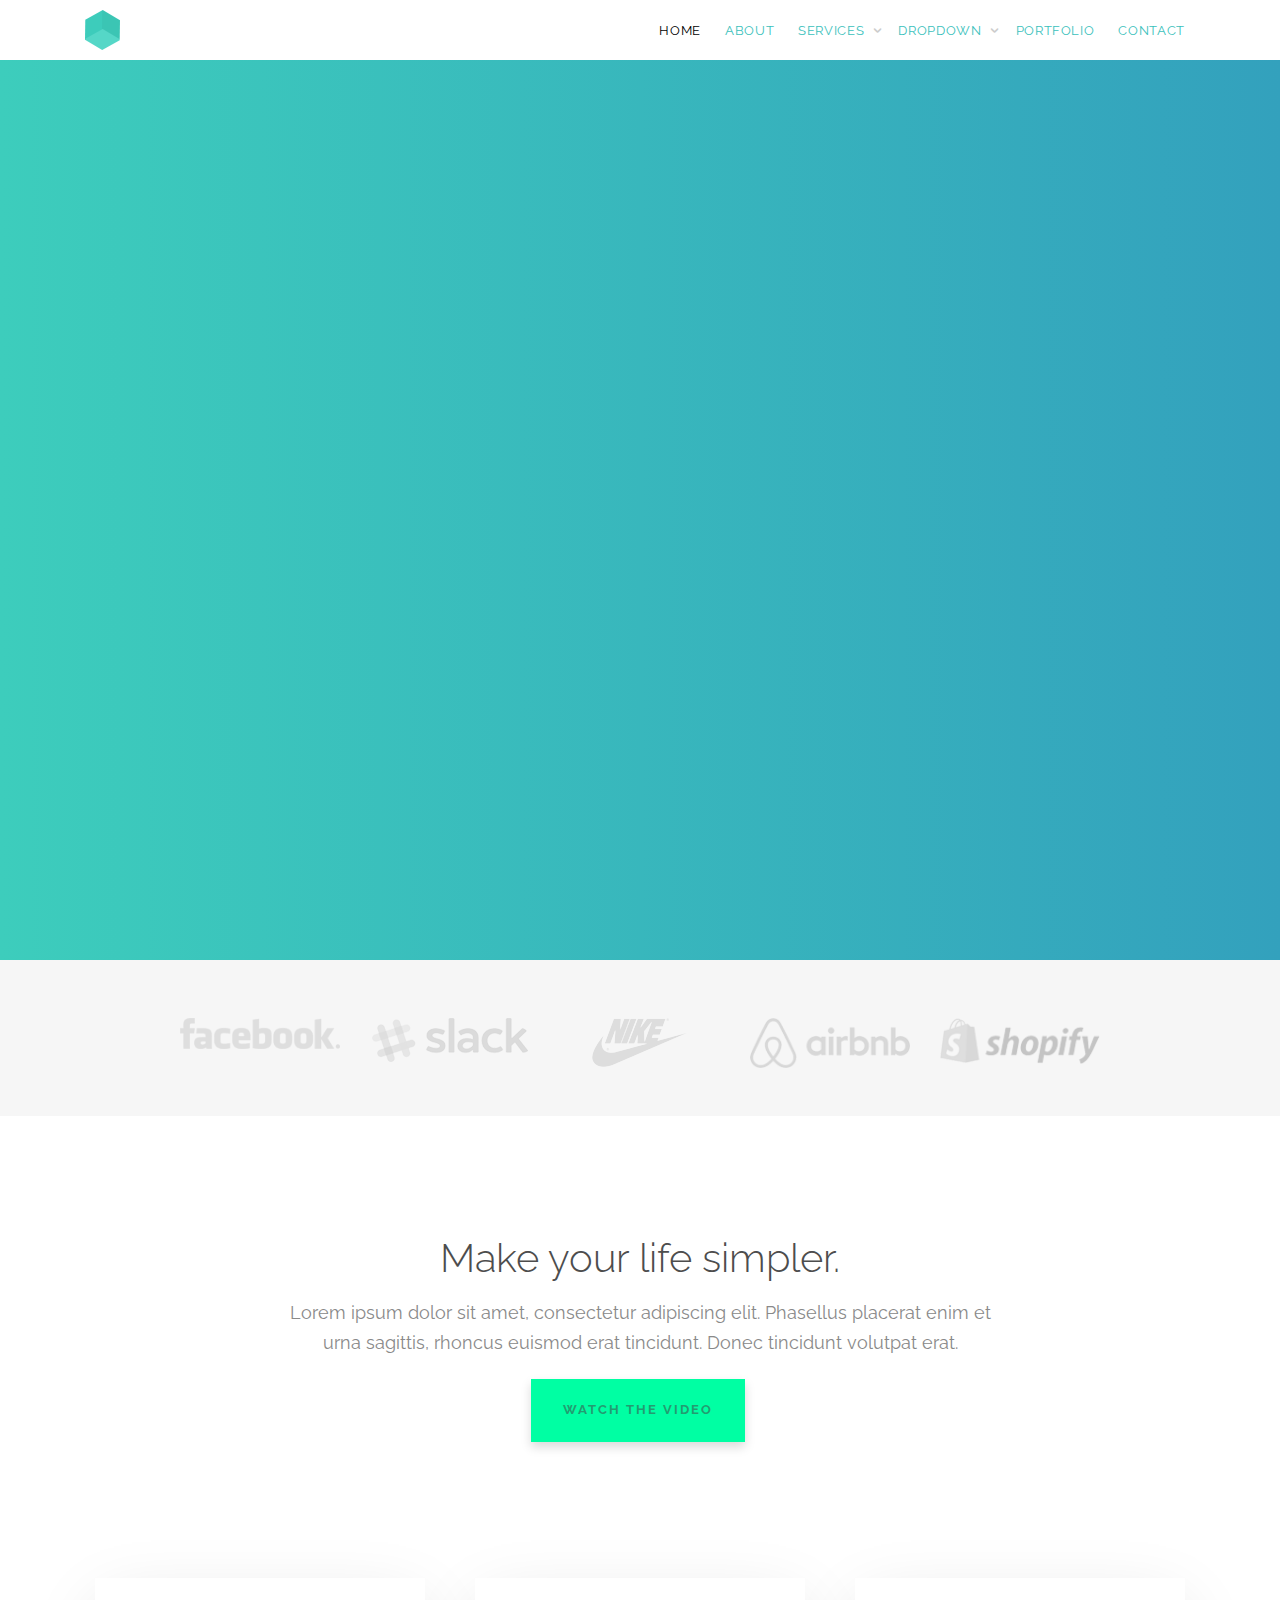
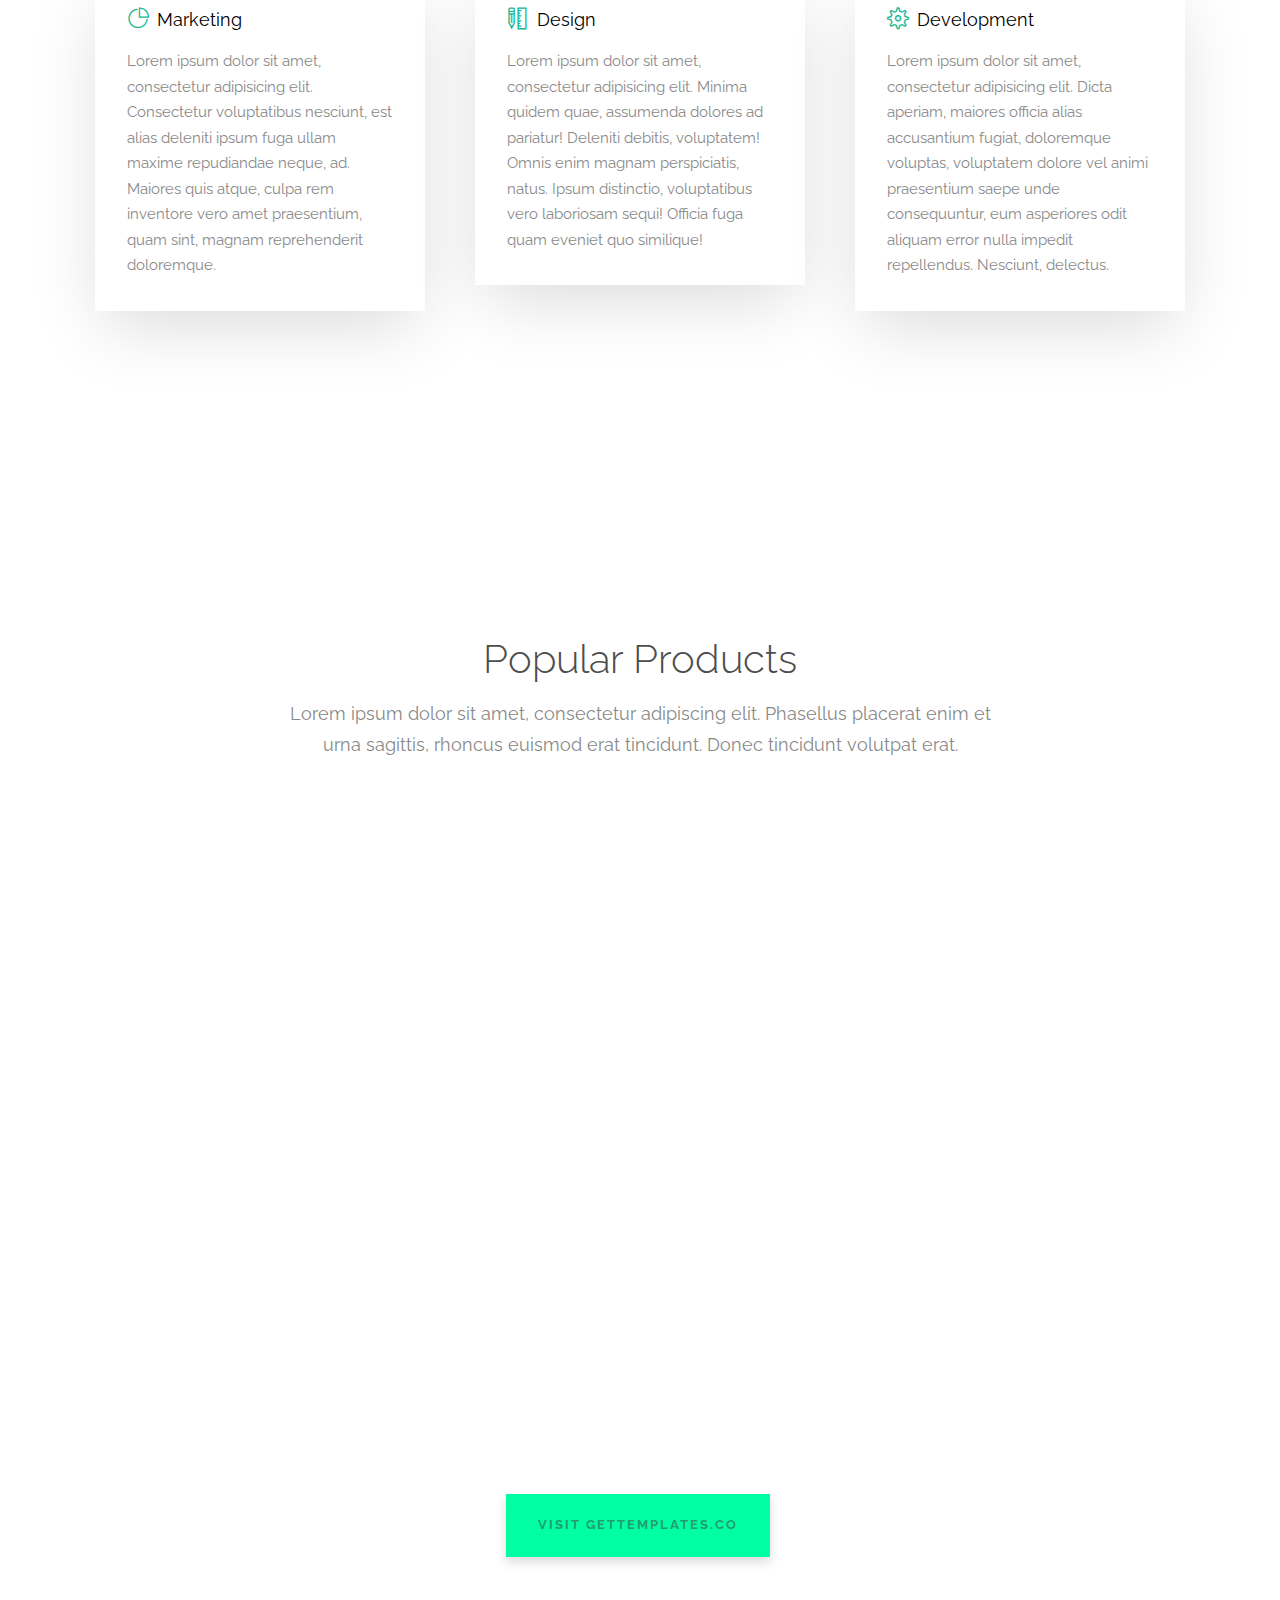
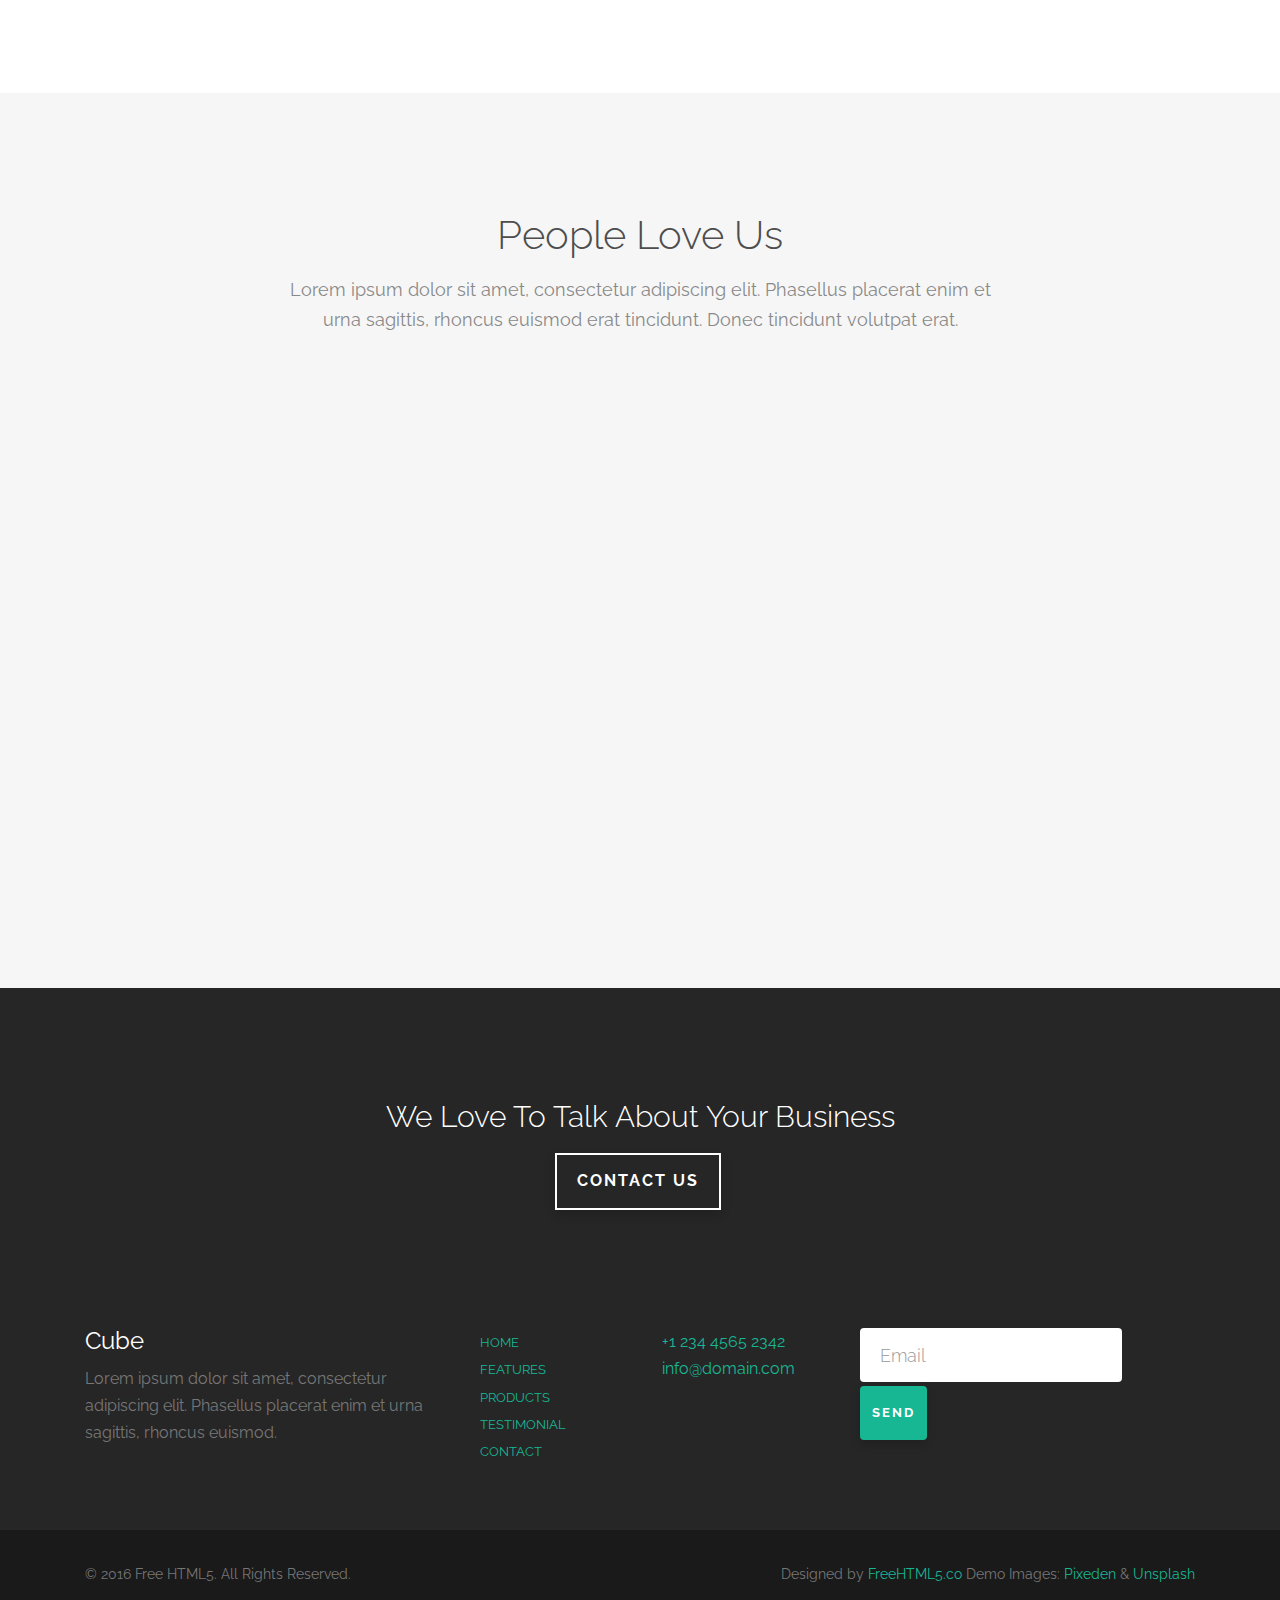
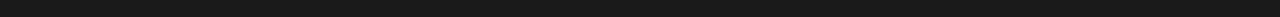
<file: cube/index.html>
<!DOCTYPE HTML>
<!--
	Cube by FreeHTML5.co
	Twitter: http://twitter.com/gettemplateco
	URL: http://freehtml5.co
-->
<html>
	<head>
	<meta charset="utf-8">
	<meta http-equiv="X-UA-Compatible" content="IE=edge">
	<title>Cube &mdash; Free Website Template, Free HTML5 Template by FreeHTML5.co</title>
	<meta name="viewport" content="width=device-width, initial-scale=1">
	<meta name="description" content="Free HTML5 Website Template by FreeHTML5.co" />
	<meta name="keywords" content="free website templates, free html5, free template, free bootstrap, free website template, html5, css3, mobile first, responsive" />
	<meta name="author" content="FreeHTML5.co" />

  	<!-- Facebook and Twitter integration -->
	<meta property="og:title" content=""/>
	<meta property="og:image" content=""/>
	<meta property="og:url" content=""/>
	<meta property="og:site_name" content=""/>
	<meta property="og:description" content=""/>
	<meta name="twitter:title" content="" />
	<meta name="twitter:image" content="" />
	<meta name="twitter:url" content="" />
	<meta name="twitter:card" content="" />

	<link href="https://fonts.googleapis.com/css?family=Raleway:100,300,400,700" rel="stylesheet">
	
	<!-- Animate.css -->
	<link rel="stylesheet" href="css/animate.css">
	<!-- Icomoon Icon Fonts-->
	<link rel="stylesheet" href="css/icomoon.css">
	<!-- Themify Icons-->
	<link rel="stylesheet" href="css/themify-icons.css">
	<!-- Bootstrap  -->
	<link rel="stylesheet" href="css/bootstrap.css">

	<!-- Magnific Popup -->
	<link rel="stylesheet" href="css/magnific-popup.css">

	<!-- Owl Carousel  -->
	<link rel="stylesheet" href="css/owl.carousel.min.css">
	<link rel="stylesheet" href="css/owl.theme.default.min.css">

	<!-- Theme style  -->
	<link rel="stylesheet" href="css/style.css">

	<!-- Modernizr JS -->
	<script src="js/modernizr-2.6.2.min.js"></script>
	<!-- FOR IE9 below -->
	<!--[if lt IE 9]>
	<script src="js/respond.min.js"></script>
	<![endif]-->

	</head>
	<body>
		
	<div class="gtco-loader"></div>
	
	<div id="page">

		<nav class="gtco-nav" role="navigation">
			<div class="gtco-container">
				
				<div class="row">
					<div class="col-sm-2 col-xs-12">
						<div id="gtco-logo"><a href="index.html"><img src="images/logo.png" alt="Free HTML5 Website Template by FreeHTML5.co"></a></div>
					</div>
					<div class="col-xs-10 text-right menu-1">
						<ul>
							<li class="active"><a href="index.html">Home</a></li>
							<li><a href="about.html">About</a></li>
							<li class="has-dropdown">
								<a href="services.html">Services</a>
								<ul class="dropdown">
									<li><a href="#">Web Design</a></li>
									<li><a href="#">eCommerce</a></li>
									<li><a href="#">Branding</a></li>
									<li><a href="#">API</a></li>
								</ul>
							</li>
							<li class="has-dropdown">
								<a href="#">Dropdown</a>
								<ul class="dropdown">
									<li><a href="#">HTML5</a></li>
									<li><a href="#">CSS3</a></li>
									<li><a href="#">Sass</a></li>
									<li><a href="#">jQuery</a></li>
								</ul>
							</li>
							<li><a href="portfolio.html">Portfolio</a></li>
							<li><a href="contact.html">Contact</a></li>
						</ul>
					</div>
				</div>
				
			</div>
		</nav>

		<header id="gtco-header" class="gtco-cover" role="banner">
			<div class="gtco-container">
				<div class="row">
					<div class="col-md-12 col-md-offset-0 text-left">
						<div class="display-t">
							<div class="display-tc">
								<div class="row">
									<div class="col-md-5 text-center header-img animate-box">
										<img src="images/cube.png" alt="Free HTML5 Website Template by FreeHTML5.co">
									</div>
									<div class="col-md-7 copy animate-box">
										<h1>Make your life simpler, try this for free.</h1>
										<p>A free template hand-crafted by FreeHTML5.co. Visit our site for more awesome templates.</p>
										<p><a href="http://freehtml5.co" target="_blank" class="btn btn-white">Visit FreeHTML5.co</a></p>
									</div>
								</div>
							</div>
						</div>
					</div>
				</div>
			</div>
		</header>
		<!-- END #gtco-header -->

		<div class="gtco-client">
			<div class="gtco-container">
				<div class="row">
					<div class="col-md-2 col-md-offset-1 text-center client col-sm-6 col-xs-6 col-xs-offset-0 col-sm-offset-0">
						<img src="images/client_1.png" alt="Free Website Template by FreeHTML5.co" class="img-responsive">
					</div>
					<div class="col-md-2 text-center client col-sm-6 col-xs-6 col-xs-offset-0 col-sm-offset-0">
						<img src="images/client_2.png" alt="Free Website Template by FreeHTML5.co" class="img-responsive">
					</div>
					<div class="col-md-2 text-center client col-sm-6 col-xs-6 col-xs-offset-0 col-sm-offset-0">
						<img src="images/client_3.png" alt="Free Website Template by FreeHTML5.co" class="img-responsive">
					</div>
					<div class="col-md-2 text-center client col-sm-6 col-xs-6 col-xs-offset-0 col-sm-offset-0">
						<img src="images/client_4.png" alt="Free Website Template by FreeHTML5.co" class="img-responsive">
					</div>
					<div class="col-md-2 text-center client col-sm-6 col-xs-6 col-xs-offset-0 col-sm-offset-0">
						<img src="images/client_5.png" alt="Free Website Template by FreeHTML5.co" class="img-responsive">
					</div>
				</div>
			</div>
		</div>
		<!-- END .gtco-client -->

		<div class="gtco-services gtco-section">
			<div class="gtco-container">
				<div class="row row-pb-sm">
					<div class="col-md-8 col-md-offset-2 gtco-heading text-center">
						<h2>Make your life simpler.</h2>
						<p>Lorem ipsum dolor sit amet, consectetur adipiscing elit. Phasellus placerat enim et urna sagittis, rhoncus euismod erat tincidunt. Donec tincidunt volutpat erat.</p>
						<p><a href="https://vimeo.com/channels/staffpicks/93951774" class="btn btn-special popup-vimeo">Watch The Video</a></p>
					</div>
				</div>
				<div class="row row-pb-md">
					<div class="col-md-4 col-sm-4 service-wrap">
						<div class="service">
							<h3><i class="ti-pie-chart"></i> Marketing</h3>
							<p>Lorem ipsum dolor sit amet, consectetur adipisicing elit. Consectetur voluptatibus nesciunt, est alias deleniti ipsum fuga ullam maxime repudiandae neque, ad. Maiores quis atque, culpa rem inventore vero amet praesentium, quam sint, magnam reprehenderit doloremque.</p>
						</div>
					</div>
					<div class="col-md-4 col-sm-4 service-wrap">
						<div class="service animate-change">
							<h3><i class="ti-ruler-pencil"></i> Design</h3>
							<p>Lorem ipsum dolor sit amet, consectetur adipisicing elit. Minima quidem quae, assumenda dolores ad pariatur! Deleniti debitis, voluptatem! Omnis enim magnam perspiciatis, natus. Ipsum distinctio, voluptatibus vero laboriosam sequi! Officia fuga quam eveniet quo similique!</p>
						</div>
					</div>
					<div class="col-md-4 col-sm-4 service-wrap">
						<div class="service">
							<h3><i class="ti-settings"></i> Development</h3>
							<p>Lorem ipsum dolor sit amet, consectetur adipisicing elit. Dicta aperiam, maiores officia alias accusantium fugiat, doloremque voluptas, voluptatem dolore vel animi praesentium saepe unde consequuntur, eum asperiores odit aliquam error nulla impedit repellendus. Nesciunt, delectus.</p>
						</div>
					</div>

					<div class="clearfix visible-md-block visible-sm-block"></div>

				</div>
			</div>
		</div>
		<!-- END .gtco-services -->

		<div class="gtco-section gtco-products">
			<div class="gtco-container">
				<div class="row row-pb-sm">
					<div class="col-md-8 col-md-offset-2 gtco-heading text-center">
						<h2>Popular Products</h2>
						<p>Lorem ipsum dolor sit amet, consectetur adipiscing elit. Phasellus placerat enim et urna sagittis, rhoncus euismod erat tincidunt. Donec tincidunt volutpat erat.</p>
					</div>
				</div>
				<div class="row row-pb-md">
					<div class="col-md-4 col-sm-4">
						<a href="#" class="gtco-item two-row bg-img animate-box" style="background-image: url(images/img_1.jpg)">
							<div class="overlay">
								<i class="ti-arrow-top-right"></i>
								<div class="copy">
									<h3>Paper Hot Cup</h3>
									<p>Lorem ipsum dolor sit amet, consectetur adipiscing elit.</p>
								</div>
							</div>
							<img src="images/img_1.jpg" class="hidden" alt="Free HTML5 Website Template by FreeHTML5.co">
						</a>
						<a href="#" class="gtco-item two-row bg-img animate-box" style="background-image: url(images/img_2.jpg)">
							<div class="overlay">
								<i class="ti-arrow-top-right"></i>
								<div class="copy">
									<h3>Notepad Mockup</h3>
									<p>Lorem ipsum dolor sit amet, consectetur adipiscing elit.</p>
								</div>
							</div>
							<img src="images/img_2.jpg" class="hidden" alt="Free HTML5 Website Template by FreeHTML5.co">
						</a>
					</div>
					<div class="col-md-4 col-sm-4">
						<a href="#" class="gtco-item one-row bg-img animate-box" style="background-image: url(images/img_md_1.jpg)">
							<div class="overlay">
								<i class="ti-arrow-top-right"></i>
								<div class="copy">
									<h3>Paper Pouch</h3>
									<p>Lorem ipsum dolor sit amet, consectetur adipiscing elit.</p>
								</div>
							</div>
							<img src="images/img_md_1.jpg" class="hidden" alt="Free HTML5 Website Template by FreeHTML5.co">
						</a>
					</div>
					<div class="col-md-4 col-sm-4">
						<a href="#" class="gtco-item two-row bg-img animate-box" style="background-image: url(images/img_3.jpg)">
							<div class="overlay">
								<i class="ti-arrow-top-right"></i>
								<div class="copy">
									<h3>Fancy 3D</h3>
									<p>Lorem ipsum dolor sit amet, consectetur adipiscing elit.</p>
								</div>
							</div>
							<img src="images/img_3.jpg" class="hidden" alt="Free HTML5 Website Template by FreeHTML5.co">
						</a>
						<a href="#" class="gtco-item two-row bg-img animate-box" style="background-image: url(images/img_4.jpg)">
							<div class="overlay">
								<i class="ti-arrow-top-right"></i>
								<div class="copy">
									<h3>Hard Cover Book</h3>
									<p>Lorem ipsum dolor sit amet, consectetur adipiscing elit.</p>
								</div>
							</div>
							<img src="images/img_4.jpg" class="hidden" alt="Free HTML5 Website Template by FreeHTML5.co">
						</a>
					</div>
				</div>
				<div class="row">
					<div class="col-md-12 text-center">
					<p><a href="http://freehtml5.co" target="_blank" class="btn btn-special">Visit Gettemplates.co</a></p>
					</div>
				</div>
			</div>
		</div>
		<!-- END .gtco-products -->

		<div class="gtco-section gtco-testimonial gtco-gray">
			<div class="gtco-container">

				<div class="row row-pb-sm">
					<div class="col-md-8 col-md-offset-2 gtco-heading text-center">
						<h2>People Love Us</h2>
						<p>Lorem ipsum dolor sit amet, consectetur adipiscing elit. Phasellus placerat enim et urna sagittis, rhoncus euismod erat tincidunt. Donec tincidunt volutpat erat.</p>
					</div>
				</div>

				<div class="row">
					<div class="col-md-6 col-sm-6 animate-box">
						<div class="gtco-testimony gtco-left">
							<div><img src="images/person_1.jpg" alt="Free Website template by FreeHTML5.co"></div>
							<blockquote>
								<p>&ldquo;Design must be functional and functionality must be translated into visual aesthetics, without any reliance on gimmicks that have to be explained.&rdquo; <cite class="author">&mdash; Ferdinand A. Porsche</cite></p>
							</blockquote>	
						</div>
					</div>

					<div class="col-md-6 col-sm-6 animate-box">
						<div class="gtco-testimony gtco-left">
							<div><img src="images/person_2.jpg" alt="Free Website template by FreeHTML5.co"></div>
							<blockquote>
								<p>&ldquo;Creativity is just connecting things. When you ask creative people how they did something, they feel a little guilty because they didn’t really do it, they just saw something. It seemed obvious to them after a while.&rdquo; <cite class="author">&mdash; Steve Jobs</cite></p>
							</blockquote>	
						</div>
					</div>

					
				</div>
				<div class="row">
					<div class="col-md-6 col-sm-6 animate-box">
						<div class="gtco-testimony gtco-left">
							<div><img src="images/person_3.jpg" alt="Free Website template by FreeHTML5.co"></div>
							<blockquote>
								<p>&ldquo;I think design would be better if designers were much more skeptical about its applications. If you believe in the potency of your craft, where you choose to dole it out is not something to take lightly.&rdquo; <cite class="author">&mdash; Frank Chimero</cite></p>
							</blockquote>	
						</div>
					</div>

					<div class="col-md-6 col-sm-6 animate-box">
						<div class="gtco-testimony gtco-left">
							<div><img src="images/person_1.jpg" alt="Free Website template by FreeHTML5.co"></div>
							<blockquote>
								<p>&ldquo;Design must be functional and functionality must be translated into visual aesthetics, without any reliance on gimmicks that have to be explained.&rdquo; <cite class="author">&mdash; Ferdinand A. Porsche</cite></p>
							</blockquote>	
						</div>
					</div>
				</div>
			</div>
		</div>
		

		<footer id="gtco-footer" class="gtco-section" role="contentinfo">
			<div class="gtco-container">
				<div class="row row-pb-md">
					<div class="col-md-8 col-md-offset-2 gtco-cta text-center">
						<h3>We Love To Talk About Your Business</h3>
						<p><a href="#" class="btn btn-white btn-outline">Contact Us</a></p>
					</div>
				</div>
				<div class="row row-pb-md">
					<div class="col-md-4 gtco-widget gtco-footer-paragraph">
						<h3>Cube</h3>
						<p>Lorem ipsum dolor sit amet, consectetur adipiscing elit. Phasellus placerat enim et urna sagittis, rhoncus euismod.</p>
					</div>
					<div class="col-md-4 gtco-footer-link">
						<div class="row">
							<div class="col-md-6">
								<ul class="gtco-list-link">
									<li><a href="#">Home</a></li>
									<li><a href="#">Features</a></li>
									<li><a href="#">Products</a></li>
									<li><a href="#">Testimonial</a></li>
									<li><a href="#">Contact</a></li>
								</ul>
							</div>
							<div class="col-md-6">
								<p>
									<a href="tel://1234567890">+1 234 4565 2342</a> <br>
									<a href="#">info@domain.com</a>
								</p>
							</div>
						</div>
					</div>
					<div class="col-md-4 gtco-footer-subscribe">
						<form class="form-inline">
						  <div class="form-group">
						    <label class="sr-only" for="exampleInputEmail3">Email address</label>
						    <input type="email" class="form-control" id="" placeholder="Email">
						  </div>
						  <button type="submit" class="btn btn-primary">Send</button>
						</form>
					</div>
				</div>
			</div>
			<div class="gtco-copyright">
				<div class="gtco-container">
					<div class="row">
						<div class="col-md-6 text-left">
							<p><small>&copy; 2016 Free HTML5. All Rights Reserved. </small></p>
						</div>
						<div class="col-md-6 text-right">
							<p><small>Designed by <a href="http://freehtml5.co/" target="_blank">FreeHTML5.co</a> Demo Images: <a href="http://pixeden.com/" target="_blank">Pixeden</a> &amp; <a href="http://unsplash.com" target="_blank">Unsplash</a></small> </p>
						</div>
					</div>
				</div>
			</div>
		</footer>

	</div>

	<div class="gototop js-top">
		<a href="#" class="js-gotop"><i class="icon-arrow-up"></i></a>
	</div>
	
	<!-- jQuery -->
	<script src="js/jquery.min.js"></script>
	<!-- jQuery Easing -->
	<script src="js/jquery.easing.1.3.js"></script>
	<!-- Bootstrap -->
	<script src="js/bootstrap.min.js"></script>
	<!-- Waypoints -->
	<script src="js/jquery.waypoints.min.js"></script>
	<!-- Carousel -->
	<script src="js/owl.carousel.min.js"></script>
	<!-- Magnific Popup -->
	<script src="js/jquery.magnific-popup.min.js"></script>
	<script src="js/magnific-popup-options.js"></script>
	<!-- Main -->
	<script src="js/main.js"></script>

	</body>
</html>
</file>
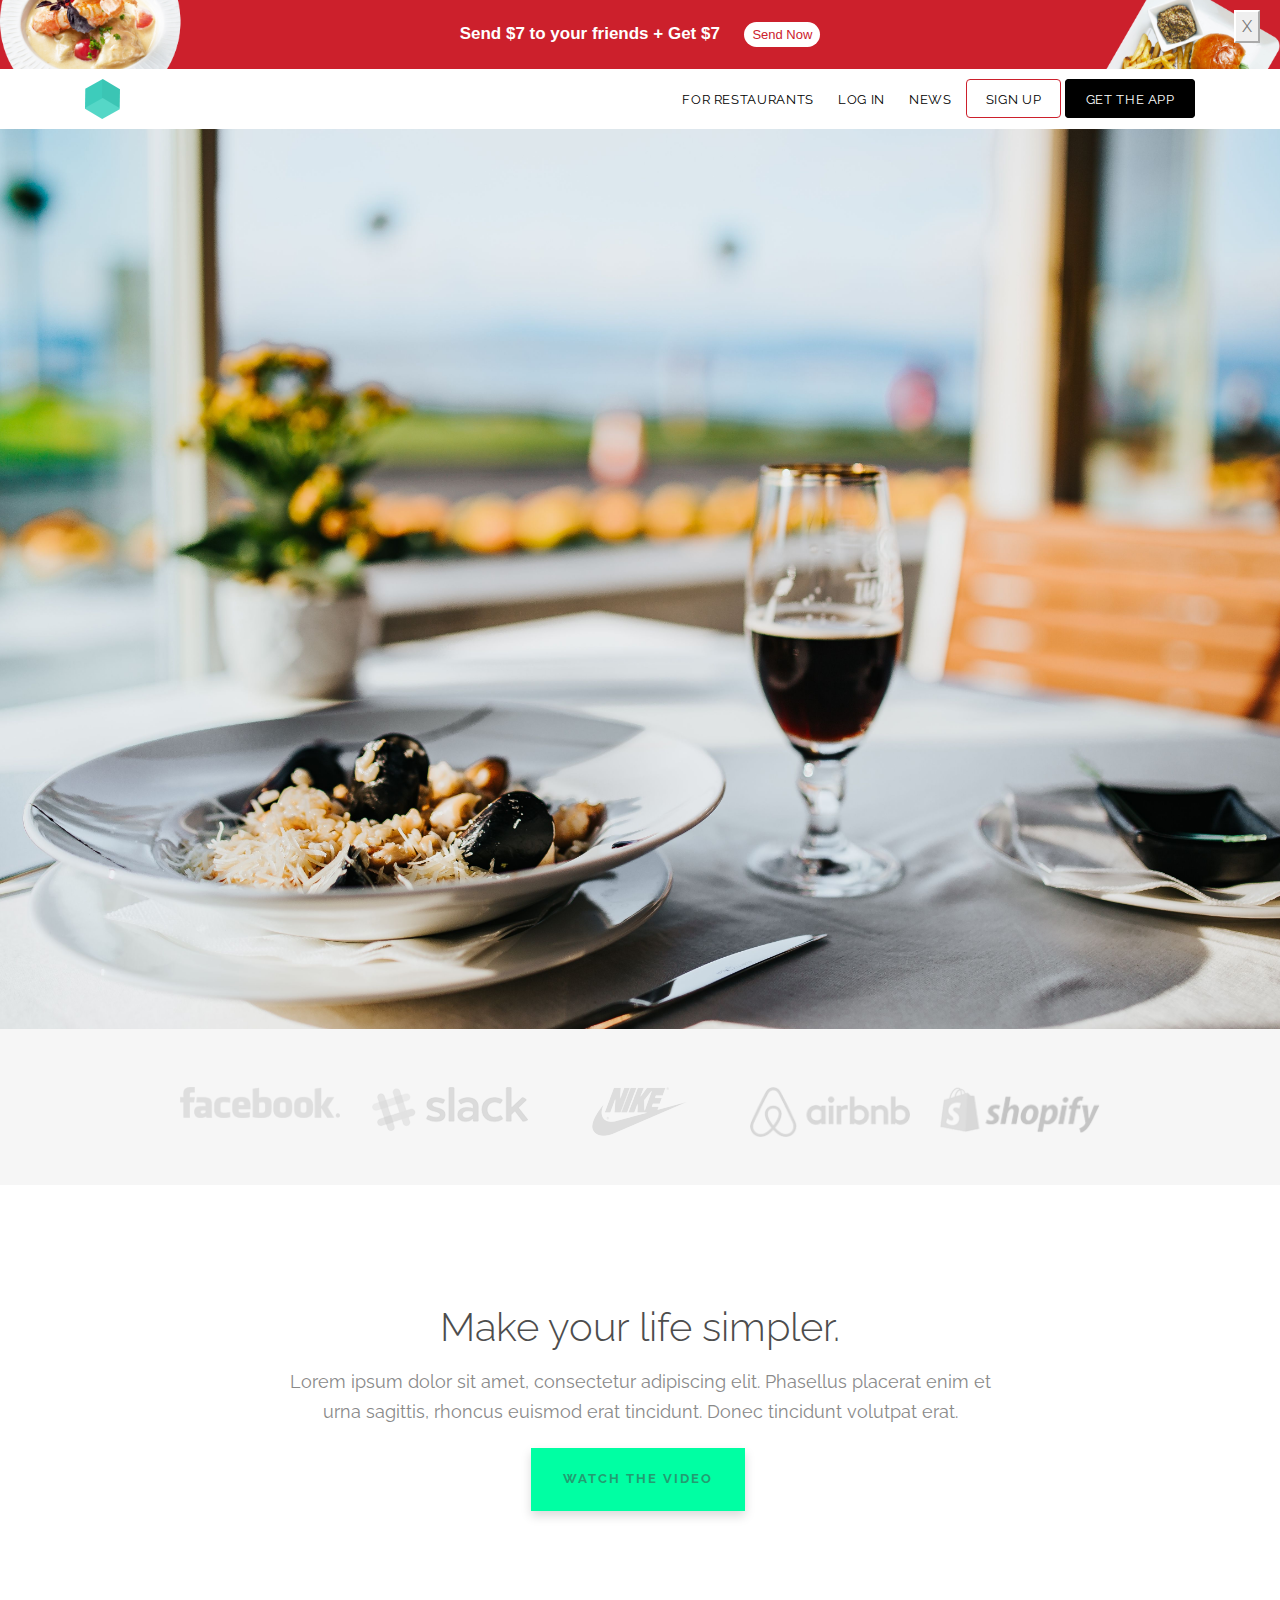
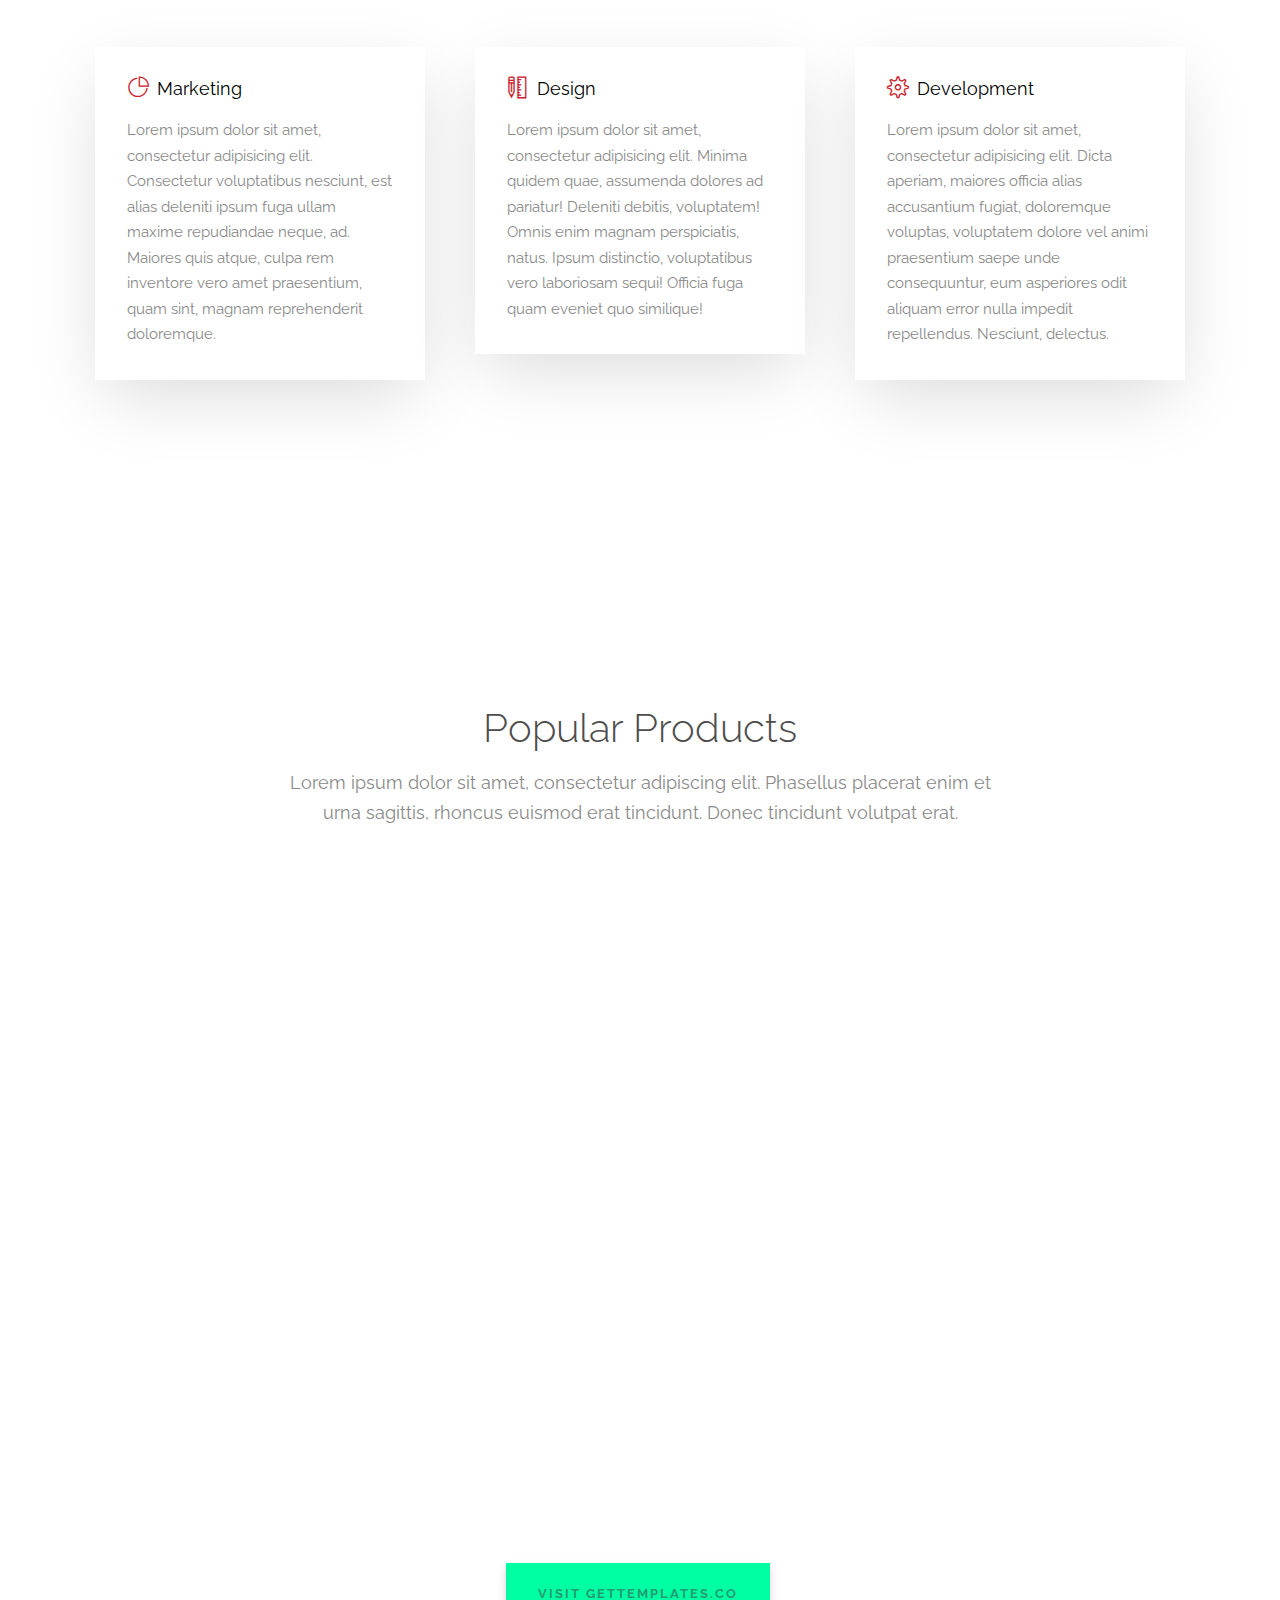
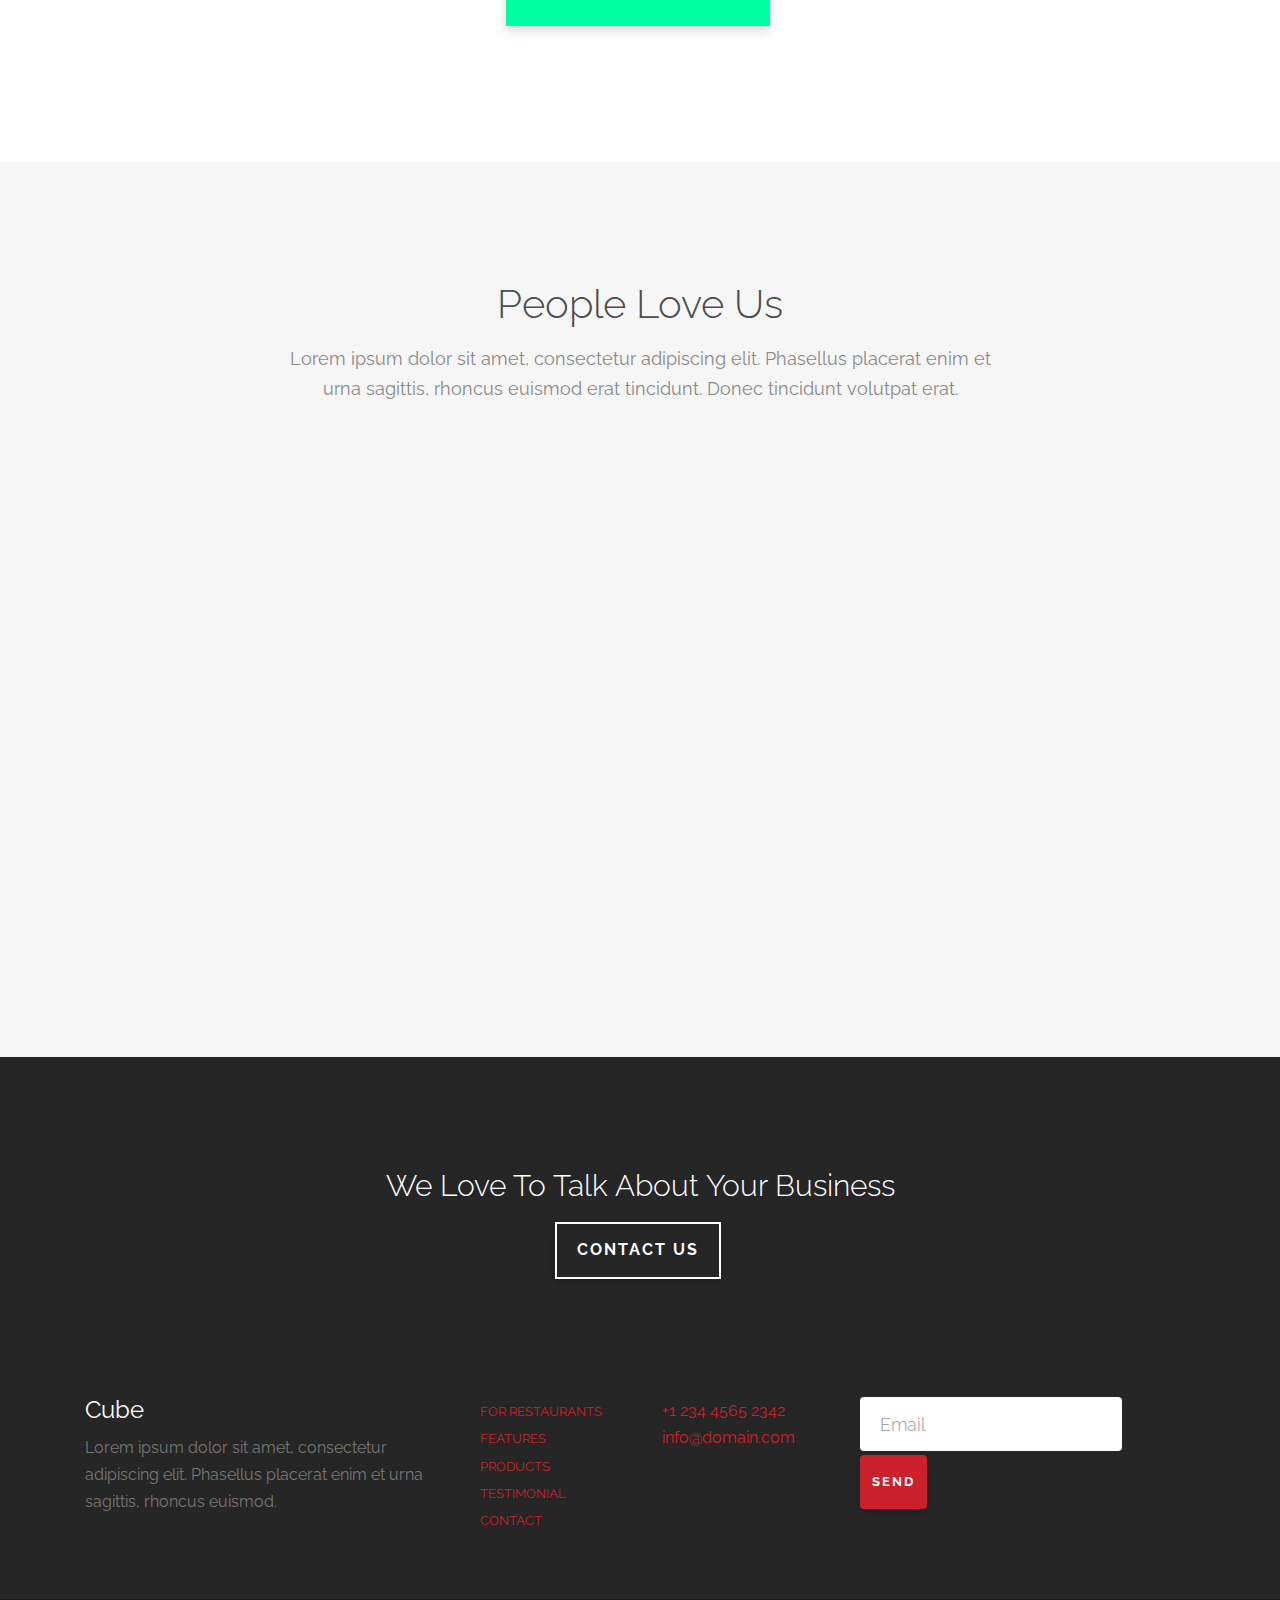
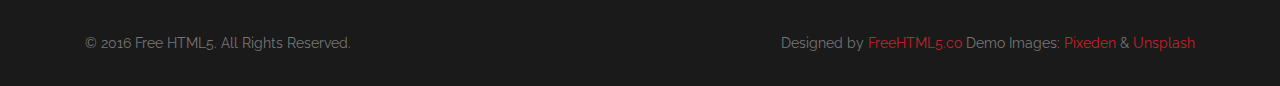
<file: cube_child/index.html>
<!DOCTYPE HTML>
<!--
	Cube by FreeHTML5.co
	Twitter: http://twitter.com/gettemplateco
	URL: http://freehtml5.co
-->
<html>
	<head>
	<meta charset="utf-8">
	<meta http-equiv="X-UA-Compatible" content="IE=edge">
	<title>Cube &mdash; Free Website Template, Free HTML5 Template by FreeHTML5.co</title>
	<meta name="viewport" content="width=device-width, initial-scale=1">
	<meta name="description" content="Free HTML5 Website Template by FreeHTML5.co" />
	<meta name="keywords" content="free website templates, free html5, free template, free bootstrap, free website template, html5, css3, mobile first, responsive" />
	<meta name="author" content="FreeHTML5.co" />

  	<!-- Facebook and Twitter integration -->
	<meta property="og:title" content=""/>
	<meta property="og:image" content=""/>
	<meta property="og:url" content=""/>
	<meta property="og:site_name" content=""/>
	<meta property="og:description" content=""/>
	<meta name="twitter:title" content="" />
	<meta name="twitter:image" content="" />
	<meta name="twitter:url" content="" />
	<meta name="twitter:card" content="" />

	<link href="https://fonts.googleapis.com/css?family=Raleway:100,300,400,700" rel="stylesheet">
	
	<!-- Animate.css -->
	<link rel="stylesheet" href="css/animate.css">
	<!-- Icomoon Icon Fonts-->
	<link rel="stylesheet" href="css/icomoon.css">
	<!-- Themify Icons-->
	<link rel="stylesheet" href="css/themify-icons.css">
	<!-- Bootstrap  -->
	<link rel="stylesheet" href="css/bootstrap.css">

	<!-- Magnific Popup -->
	<link rel="stylesheet" href="css/magnific-popup.css">

	<!-- Owl Carousel  -->
	<link rel="stylesheet" href="css/owl.carousel.min.css">
	<link rel="stylesheet" href="css/owl.theme.default.min.css">

	<!-- Theme style  -->
	<link rel="stylesheet" href="css/style.css">

	<!-- Modernizr JS -->
	<script src="js/modernizr-2.6.2.min.js"></script>
	<!-- FOR IE9 below -->
	<!--[if lt IE 9]>
	<script src="js/respond.min.js"></script>
	<![endif]-->
	</head>
	<body>
		
	<div class="gtco-loader"></div>
	<!-- overlay promo bana start -->
	<div id="info-panel--promo" class="bg-img open" style="background-image: url(./images/dishes.png);">
		<a class="text" href="/order/auth/#sign-up">
			<span class="promo-text">Send $7 to your friends + Get $7</span>
			<span class="promo-terms">Send Now</span>
		</a>
		<button class="close-btn">
			<span class="icon">X</span>
		</button>
	</div>
	<!-- overlay promo bana end -->
	
	<div id="page">

		<nav class="gtco-nav" role="navigation">
			<div class="gtco-container">
				
				<div class="row">
					<div class="col-sm-2 col-xs-12">
						<div id="gtco-logo"><a href="index.html"><img src="images/logo.png" alt="Free HTML5 Website Template by FreeHTML5.co"></a></div>
					</div>
					<div class="col-xs-10 text-right menu-1">
						<ul>
							<li class="active"><a href="index.html">For Restaurants</a></li>
							<li><a href="about.html">Log In</a></li>
							<li><a href="portfolio.html">News</a></li>
							<li class="sign-up"><a href="contact.html">Sign Up</a></li>
							<li class="get-app"><a href="contact.html">Get The App</a></li>
						</ul>
					</div>
				</div>
				
			</div>
		</nav>

		<header id="gtco-header" class="gtco-cover" role="banner">
			<div class="gtco-container">
				<div class="row">
					<div class="col-md-12 col-md-offset-0 text-left">
						<div class="display-t">
							<div class="display-tc">
								<div class="row">
									<div class="col-md-5 text-center header-img animate-box">
										<img src="images/cube.png" alt="Free HTML5 Website Template by FreeHTML5.co">
									</div>
									<div class="col-md-7 copy animate-box">
										<h1>Make your life simpler, try this for free.</h1>
										<p>A free template hand-crafted by FreeHTML5.co. Visit our site for more awesome templates.</p>
										<p><a href="http://freehtml5.co" target="_blank" class="btn btn-white">Visit FreeHTML5.co</a></p>
									</div>
								</div>
							</div>
						</div>
					</div>
				</div>
			</div>
		</header>
		<!-- END #gtco-header -->

		<div class="gtco-client">
			<div class="gtco-container">
				<div class="row">
					<div class="col-md-2 col-md-offset-1 text-center client col-sm-6 col-xs-6 col-xs-offset-0 col-sm-offset-0">
						<img src="images/client_1.png" alt="Free Website Template by FreeHTML5.co" class="img-responsive">
					</div>
					<div class="col-md-2 text-center client col-sm-6 col-xs-6 col-xs-offset-0 col-sm-offset-0">
						<img src="images/client_2.png" alt="Free Website Template by FreeHTML5.co" class="img-responsive">
					</div>
					<div class="col-md-2 text-center client col-sm-6 col-xs-6 col-xs-offset-0 col-sm-offset-0">
						<img src="images/client_3.png" alt="Free Website Template by FreeHTML5.co" class="img-responsive">
					</div>
					<div class="col-md-2 text-center client col-sm-6 col-xs-6 col-xs-offset-0 col-sm-offset-0">
						<img src="images/client_4.png" alt="Free Website Template by FreeHTML5.co" class="img-responsive">
					</div>
					<div class="col-md-2 text-center client col-sm-6 col-xs-6 col-xs-offset-0 col-sm-offset-0">
						<img src="images/client_5.png" alt="Free Website Template by FreeHTML5.co" class="img-responsive">
					</div>
				</div>
			</div>
		</div>
		<!-- END .gtco-client -->

		<div class="gtco-services gtco-section">
			<div class="gtco-container">
				<div class="row row-pb-sm">
					<div class="col-md-8 col-md-offset-2 gtco-heading text-center">
						<h2>Make your life simpler.</h2>
						<p>Lorem ipsum dolor sit amet, consectetur adipiscing elit. Phasellus placerat enim et urna sagittis, rhoncus euismod erat tincidunt. Donec tincidunt volutpat erat.</p>
						<p><a href="https://vimeo.com/channels/staffpicks/93951774" class="btn btn-special popup-vimeo">Watch The Video</a></p>
					</div>
				</div>
				<div class="row row-pb-md">
					<div class="col-md-4 col-sm-4 service-wrap">
						<div class="service">
							<h3><i class="ti-pie-chart"></i> Marketing</h3>
							<p>Lorem ipsum dolor sit amet, consectetur adipisicing elit. Consectetur voluptatibus nesciunt, est alias deleniti ipsum fuga ullam maxime repudiandae neque, ad. Maiores quis atque, culpa rem inventore vero amet praesentium, quam sint, magnam reprehenderit doloremque.</p>
						</div>
					</div>
					<div class="col-md-4 col-sm-4 service-wrap">
						<div class="service animate-change">
							<h3><i class="ti-ruler-pencil"></i> Design</h3>
							<p>Lorem ipsum dolor sit amet, consectetur adipisicing elit. Minima quidem quae, assumenda dolores ad pariatur! Deleniti debitis, voluptatem! Omnis enim magnam perspiciatis, natus. Ipsum distinctio, voluptatibus vero laboriosam sequi! Officia fuga quam eveniet quo similique!</p>
						</div>
					</div>
					<div class="col-md-4 col-sm-4 service-wrap">
						<div class="service">
							<h3><i class="ti-settings"></i> Development</h3>
							<p>Lorem ipsum dolor sit amet, consectetur adipisicing elit. Dicta aperiam, maiores officia alias accusantium fugiat, doloremque voluptas, voluptatem dolore vel animi praesentium saepe unde consequuntur, eum asperiores odit aliquam error nulla impedit repellendus. Nesciunt, delectus.</p>
						</div>
					</div>

					<div class="clearfix visible-md-block visible-sm-block"></div>

				</div>
			</div>
		</div>
		<!-- END .gtco-services -->

		<div class="gtco-section gtco-products">
			<div class="gtco-container">
				<div class="row row-pb-sm">
					<div class="col-md-8 col-md-offset-2 gtco-heading text-center">
						<h2>Popular Products</h2>
						<p>Lorem ipsum dolor sit amet, consectetur adipiscing elit. Phasellus placerat enim et urna sagittis, rhoncus euismod erat tincidunt. Donec tincidunt volutpat erat.</p>
					</div>
				</div>
				<div class="row row-pb-md">
					<div class="col-md-4 col-sm-4">
						<a href="#" class="gtco-item two-row bg-img animate-box" style="background-image: url(images/img_1.jpg)">
							<div class="overlay">
								<i class="ti-arrow-top-right"></i>
								<div class="copy">
									<h3>Paper Hot Cup</h3>
									<p>Lorem ipsum dolor sit amet, consectetur adipiscing elit.</p>
								</div>
							</div>
							<img src="images/img_1.jpg" class="hidden" alt="Free HTML5 Website Template by FreeHTML5.co">
						</a>
						<a href="#" class="gtco-item two-row bg-img animate-box" style="background-image: url(images/img_2.jpg)">
							<div class="overlay">
								<i class="ti-arrow-top-right"></i>
								<div class="copy">
									<h3>Notepad Mockup</h3>
									<p>Lorem ipsum dolor sit amet, consectetur adipiscing elit.</p>
								</div>
							</div>
							<img src="images/img_2.jpg" class="hidden" alt="Free HTML5 Website Template by FreeHTML5.co">
						</a>
					</div>
					<div class="col-md-4 col-sm-4">
						<a href="#" class="gtco-item one-row bg-img animate-box" style="background-image: url(images/img_md_1.jpg)">
							<div class="overlay">
								<i class="ti-arrow-top-right"></i>
								<div class="copy">
									<h3>Paper Pouch</h3>
									<p>Lorem ipsum dolor sit amet, consectetur adipiscing elit.</p>
								</div>
							</div>
							<img src="images/img_md_1.jpg" class="hidden" alt="Free HTML5 Website Template by FreeHTML5.co">
						</a>
					</div>
					<div class="col-md-4 col-sm-4">
						<a href="#" class="gtco-item two-row bg-img animate-box" style="background-image: url(images/img_3.jpg)">
							<div class="overlay">
								<i class="ti-arrow-top-right"></i>
								<div class="copy">
									<h3>Fancy 3D</h3>
									<p>Lorem ipsum dolor sit amet, consectetur adipiscing elit.</p>
								</div>
							</div>
							<img src="images/img_3.jpg" class="hidden" alt="Free HTML5 Website Template by FreeHTML5.co">
						</a>
						<a href="#" class="gtco-item two-row bg-img animate-box" style="background-image: url(images/img_4.jpg)">
							<div class="overlay">
								<i class="ti-arrow-top-right"></i>
								<div class="copy">
									<h3>Hard Cover Book</h3>
									<p>Lorem ipsum dolor sit amet, consectetur adipiscing elit.</p>
								</div>
							</div>
							<img src="images/img_4.jpg" class="hidden" alt="Free HTML5 Website Template by FreeHTML5.co">
						</a>
					</div>
				</div>
				<div class="row">
					<div class="col-md-12 text-center">
					<p><a href="http://freehtml5.co" target="_blank" class="btn btn-special">Visit Gettemplates.co</a></p>
					</div>
				</div>
			</div>
		</div>
		<!-- END .gtco-products -->

		<div class="gtco-section gtco-testimonial gtco-gray">
			<div class="gtco-container">

				<div class="row row-pb-sm">
					<div class="col-md-8 col-md-offset-2 gtco-heading text-center">
						<h2>People Love Us</h2>
						<p>Lorem ipsum dolor sit amet, consectetur adipiscing elit. Phasellus placerat enim et urna sagittis, rhoncus euismod erat tincidunt. Donec tincidunt volutpat erat.</p>
					</div>
				</div>

				<div class="row">
					<div class="col-md-6 col-sm-6 animate-box">
						<div class="gtco-testimony gtco-left">
							<div><img src="images/person_1.jpg" alt="Free Website template by FreeHTML5.co"></div>
							<blockquote>
								<p>&ldquo;Design must be functional and functionality must be translated into visual aesthetics, without any reliance on gimmicks that have to be explained.&rdquo; <cite class="author">&mdash; Ferdinand A. Porsche</cite></p>
							</blockquote>	
						</div>
					</div>

					<div class="col-md-6 col-sm-6 animate-box">
						<div class="gtco-testimony gtco-left">
							<div><img src="images/person_2.jpg" alt="Free Website template by FreeHTML5.co"></div>
							<blockquote>
								<p>&ldquo;Creativity is just connecting things. When you ask creative people how they did something, they feel a little guilty because they didn’t really do it, they just saw something. It seemed obvious to them after a while.&rdquo; <cite class="author">&mdash; Steve Jobs</cite></p>
							</blockquote>	
						</div>
					</div>

					
				</div>
				<div class="row">
					<div class="col-md-6 col-sm-6 animate-box">
						<div class="gtco-testimony gtco-left">
							<div><img src="images/person_3.jpg" alt="Free Website template by FreeHTML5.co"></div>
							<blockquote>
								<p>&ldquo;I think design would be better if designers were much more skeptical about its applications. If you believe in the potency of your craft, where you choose to dole it out is not something to take lightly.&rdquo; <cite class="author">&mdash; Frank Chimero</cite></p>
							</blockquote>	
						</div>
					</div>

					<div class="col-md-6 col-sm-6 animate-box">
						<div class="gtco-testimony gtco-left">
							<div><img src="images/person_1.jpg" alt="Free Website template by FreeHTML5.co"></div>
							<blockquote>
								<p>&ldquo;Design must be functional and functionality must be translated into visual aesthetics, without any reliance on gimmicks that have to be explained.&rdquo; <cite class="author">&mdash; Ferdinand A. Porsche</cite></p>
							</blockquote>	
						</div>
					</div>
				</div>
			</div>
		</div>
		

		<footer id="gtco-footer" class="gtco-section" role="contentinfo">
			<div class="gtco-container">
				<div class="row row-pb-md">
					<div class="col-md-8 col-md-offset-2 gtco-cta text-center">
						<h3>We Love To Talk About Your Business</h3>
						<p><a href="#" class="btn btn-white btn-outline">Contact Us</a></p>
					</div>
				</div>
				<div class="row row-pb-md">
					<div class="col-md-4 gtco-widget gtco-footer-paragraph">
						<h3>Cube</h3>
						<p>Lorem ipsum dolor sit amet, consectetur adipiscing elit. Phasellus placerat enim et urna sagittis, rhoncus euismod.</p>
					</div>
					<div class="col-md-4 gtco-footer-link">
						<div class="row">
							<div class="col-md-6">
								<ul class="gtco-list-link">
									<li><a href="#">For Restaurants</a></li>
									<li><a href="#">Features</a></li>
									<li><a href="#">Products</a></li>
									<li><a href="#">Testimonial</a></li>
									<li><a href="#">Contact</a></li>
								</ul>
							</div>
							<div class="col-md-6">
								<p>
									<a href="tel://1234567890">+1 234 4565 2342</a> <br>
									<a href="#">info@domain.com</a>
								</p>
							</div>
						</div>
					</div>
					<div class="col-md-4 gtco-footer-subscribe">
						<form class="form-inline">
						  <div class="form-group">
						    <label class="sr-only" for="exampleInputEmail3">Email address</label>
						    <input type="email" class="form-control" id="" placeholder="Email">
						  </div>
						  <button type="submit" class="btn btn-primary">Send</button>
						</form>
					</div>
				</div>
			</div>
			<div class="gtco-copyright">
				<div class="gtco-container">
					<div class="row">
						<div class="col-md-6 text-left">
							<p><small>&copy; 2016 Free HTML5. All Rights Reserved. </small></p>
						</div>
						<div class="col-md-6 text-right">
							<p><small>Designed by <a href="http://freehtml5.co/" target="_blank">FreeHTML5.co</a> Demo Images: <a href="http://pixeden.com/" target="_blank">Pixeden</a> &amp; <a href="http://unsplash.com" target="_blank">Unsplash</a></small> </p>
						</div>
					</div>
				</div>
			</div>
		</footer>

	</div>

	<div class="gototop js-top">
		<a href="#" class="js-gotop"><i class="icon-arrow-up"></i></a>
	</div>
	
	<!-- jQuery -->
	<script src="js/jquery.min.js"></script>
	<!-- jQuery Easing -->
	<script src="js/jquery.easing.1.3.js"></script>
	<!-- Bootstrap -->
	<script src="js/bootstrap.min.js"></script>
	<!-- Waypoints -->
	<script src="js/jquery.waypoints.min.js"></script>
	<!-- Carousel -->
	<script src="js/owl.carousel.min.js"></script>
	<!-- Magnific Popup -->
	<script src="js/jquery.magnific-popup.min.js"></script>
	<script src="js/magnific-popup-options.js"></script>
	<!-- Main -->
	<script src="js/main.js"></script>

	<script src="js/promoClose.js"></script>

	</body>
</html>
</file>
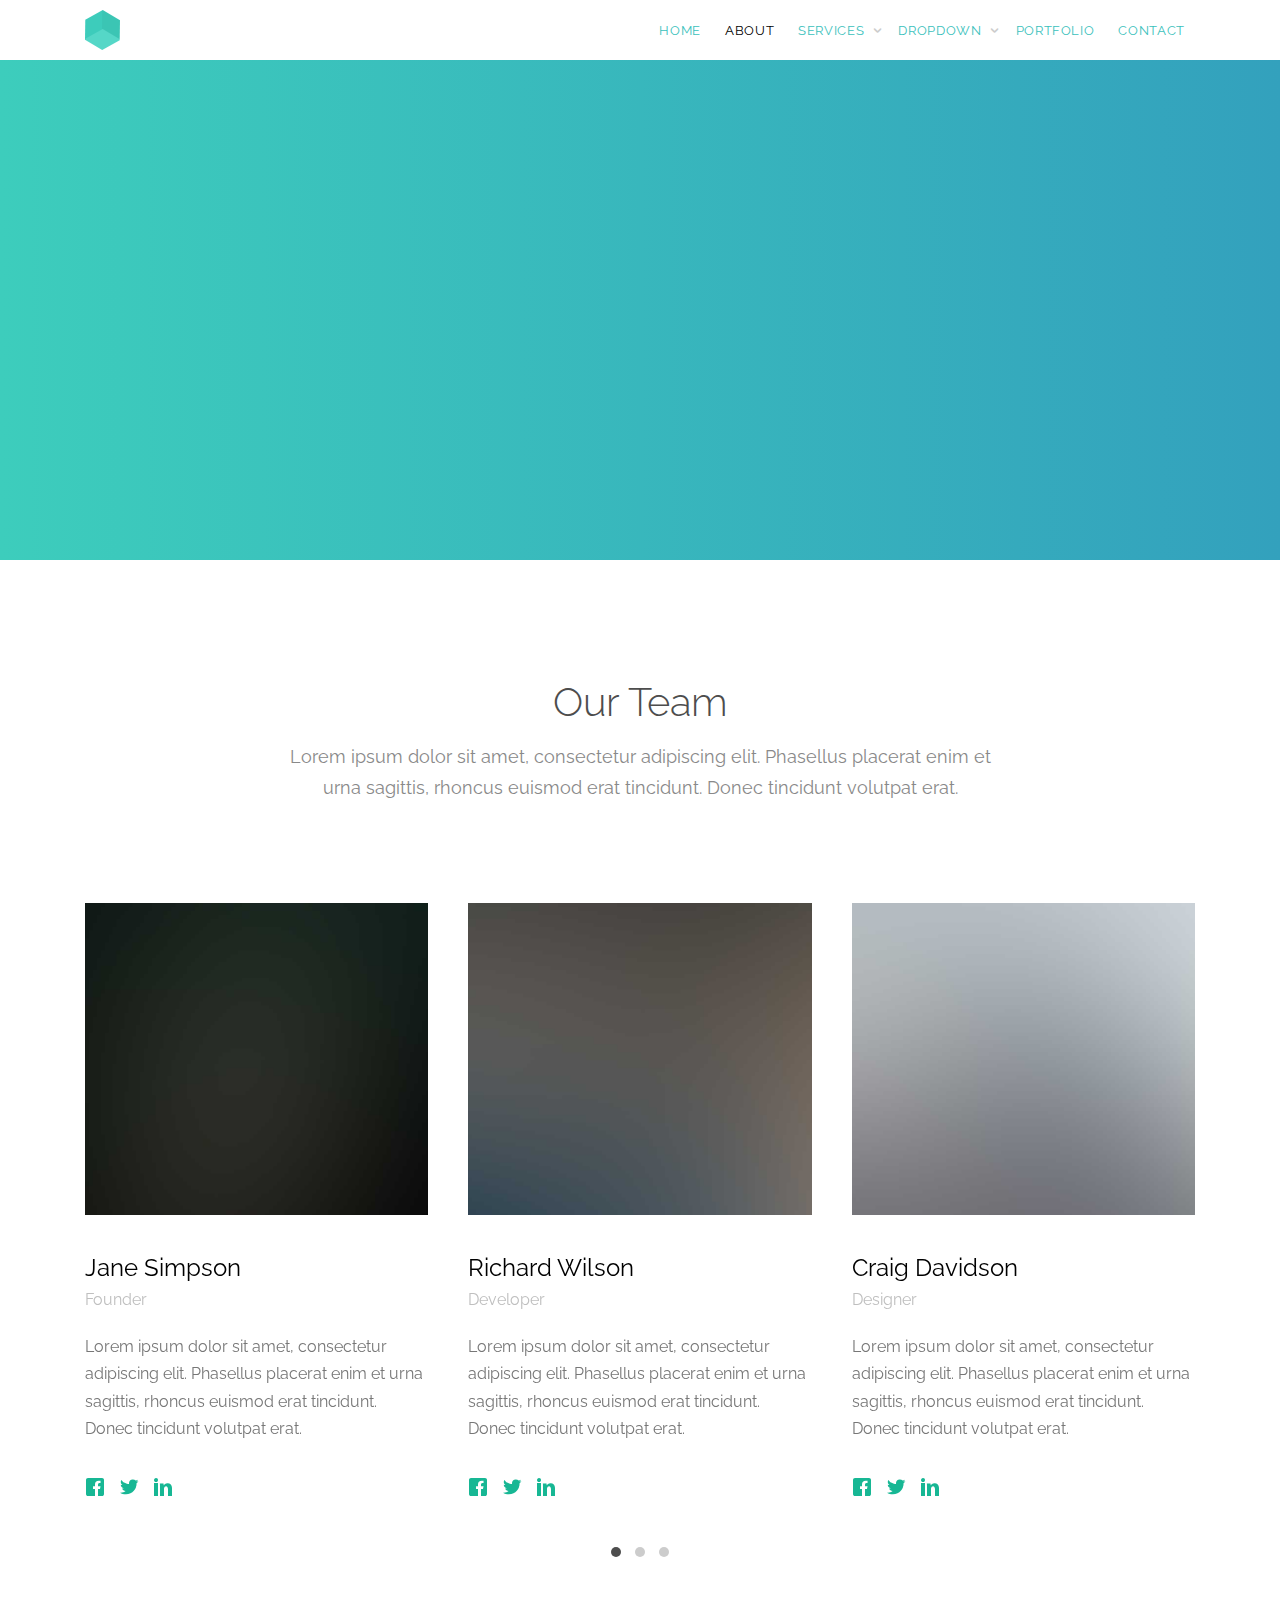
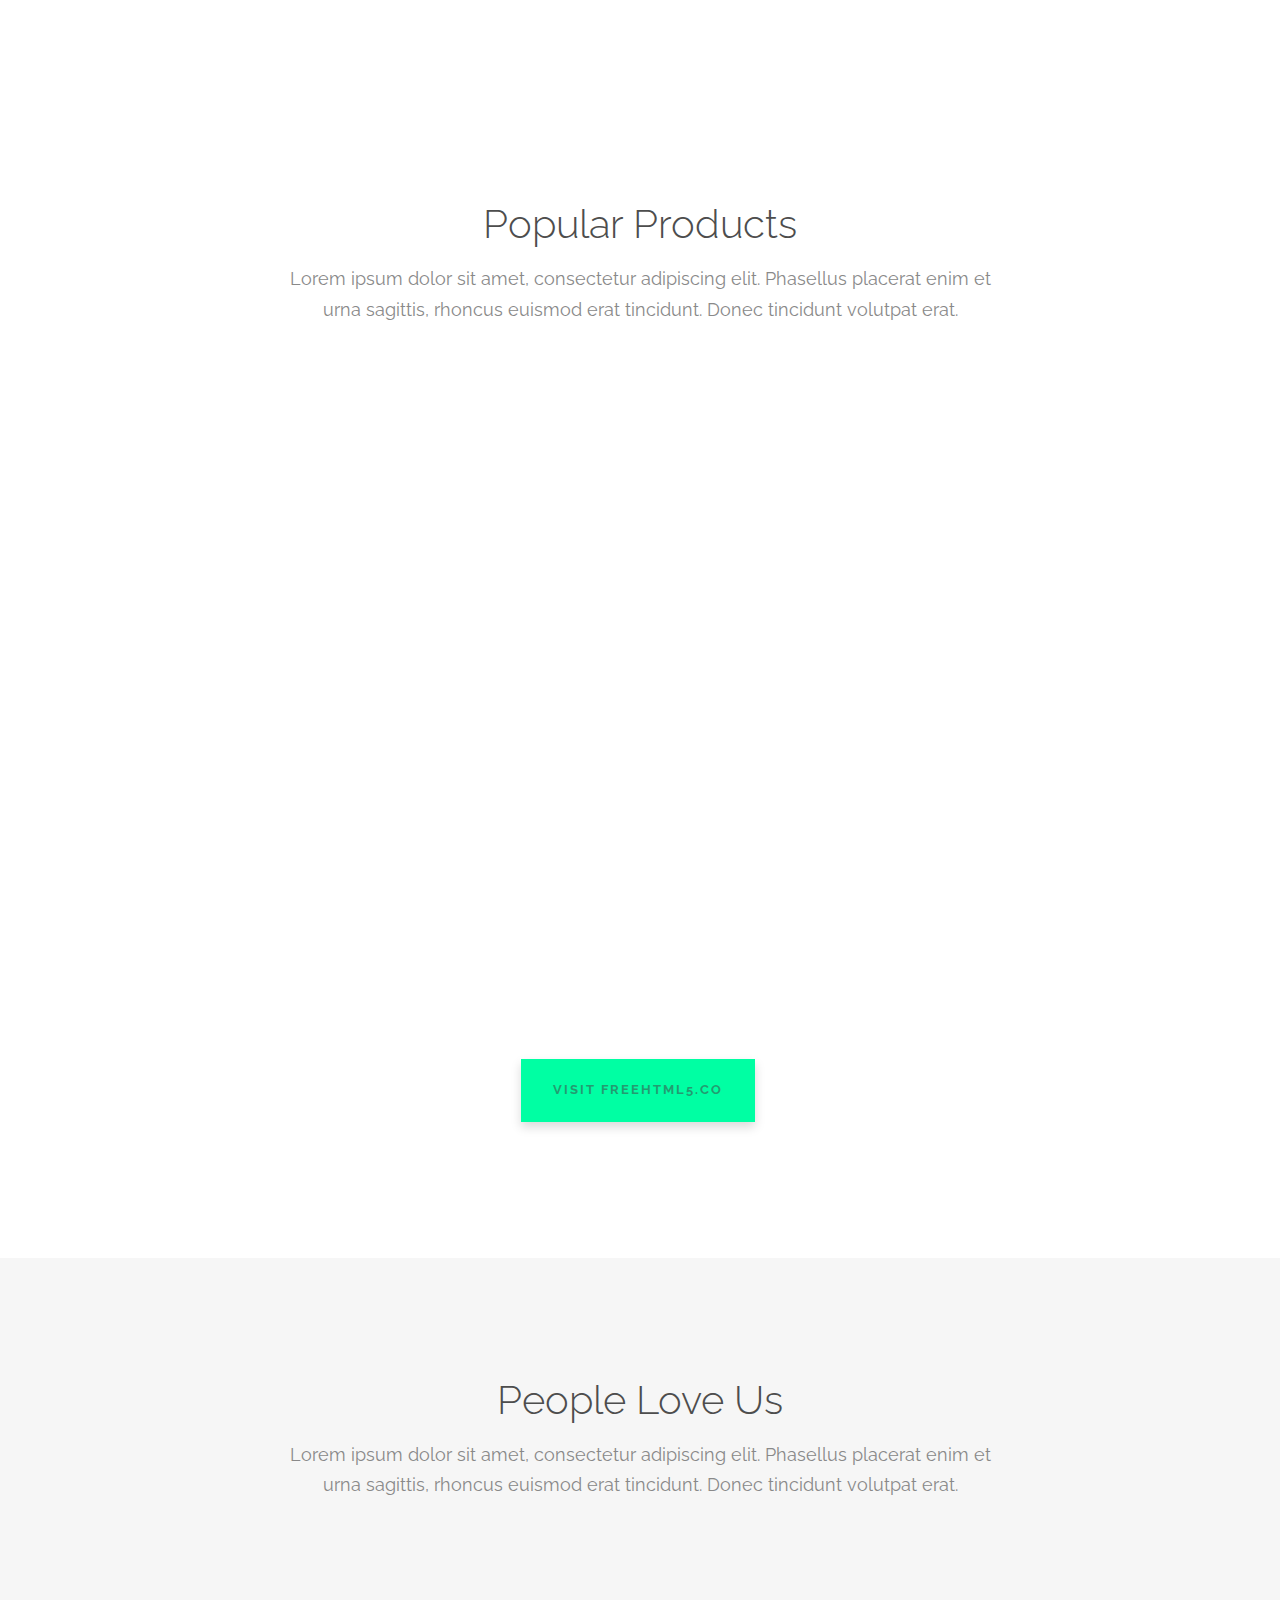
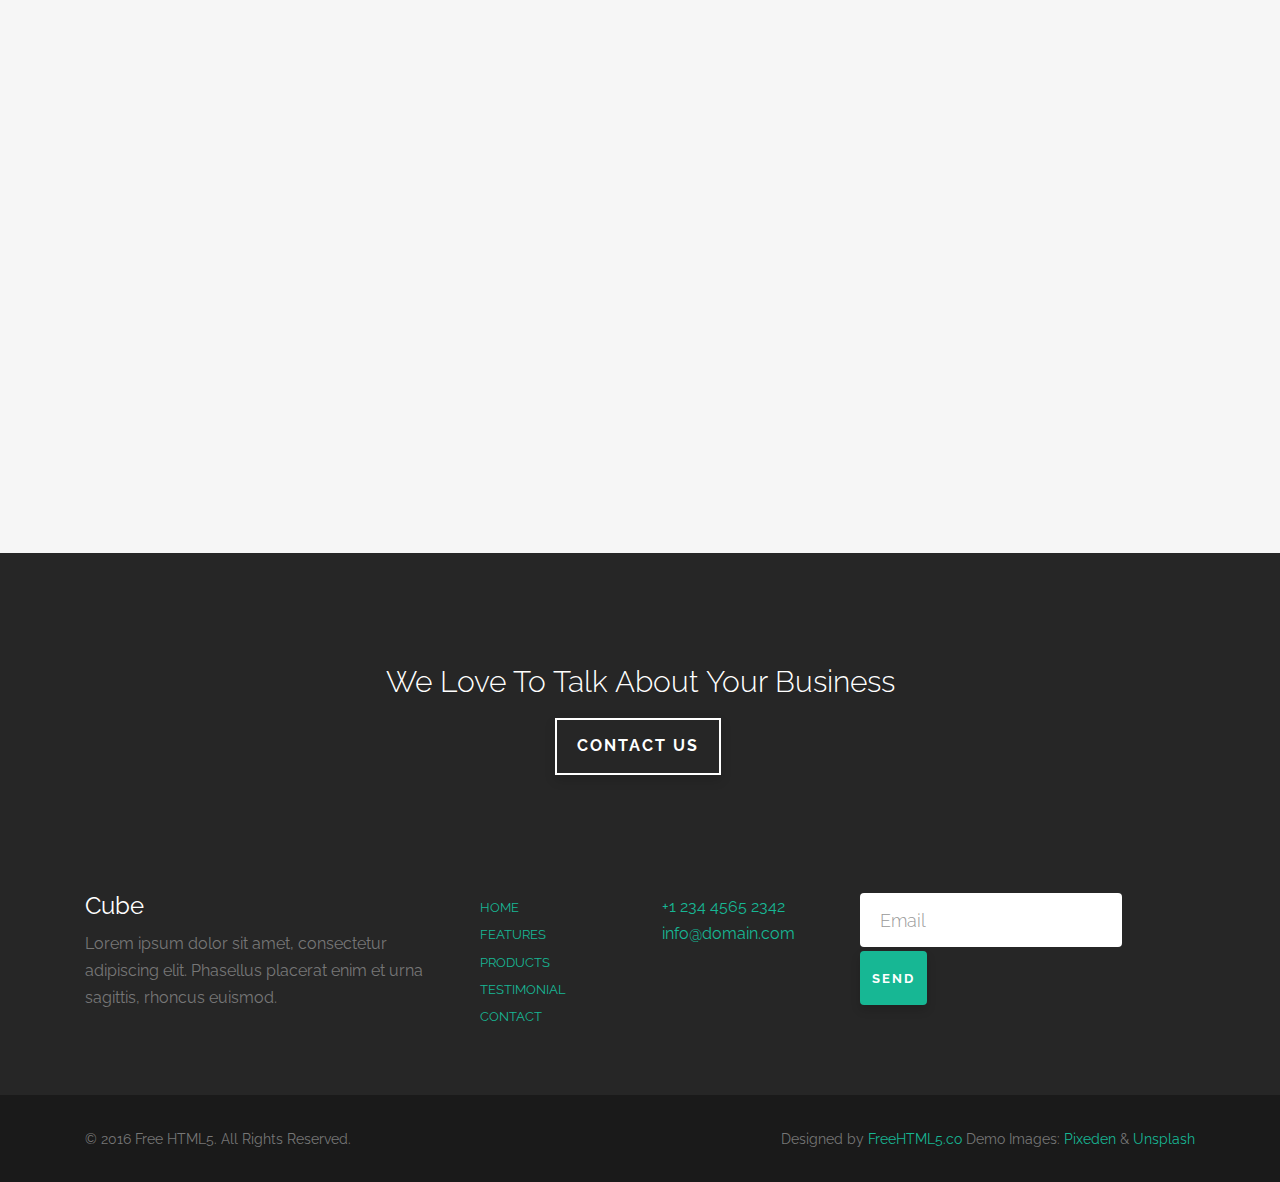
<file: cube/about.html>
<!DOCTYPE HTML>
<!--
	Cube by FreeHTML5.co
	Twitter: http://twitter.com/gettemplateco
	URL: http://freehtml5.co
-->
<html>
	<head>
	<meta charset="utf-8">
	<meta http-equiv="X-UA-Compatible" content="IE=edge">
	<title>Cube &mdash; Free Website Template, Free HTML5 Template by FreeHTML5.co</title>
	<meta name="viewport" content="width=device-width, initial-scale=1">
	<meta name="description" content="Free HTML5 Website Template by FreeHTML5.co" />
	<meta name="keywords" content="free website templates, free html5, free template, free bootstrap, free website template, html5, css3, mobile first, responsive" />
	<meta name="author" content="FreeHTML5.co" />

  	<!-- Facebook and Twitter integration -->
	<meta property="og:title" content=""/>
	<meta property="og:image" content=""/>
	<meta property="og:url" content=""/>
	<meta property="og:site_name" content=""/>
	<meta property="og:description" content=""/>
	<meta name="twitter:title" content="" />
	<meta name="twitter:image" content="" />
	<meta name="twitter:url" content="" />
	<meta name="twitter:card" content="" />

	<link href="https://fonts.googleapis.com/css?family=Raleway:100,300,400,700" rel="stylesheet">
	
	<!-- Animate.css -->
	<link rel="stylesheet" href="css/animate.css">
	<!-- Icomoon Icon Fonts-->
	<link rel="stylesheet" href="css/icomoon.css">
	<!-- Themify Icons-->
	<link rel="stylesheet" href="css/themify-icons.css">
	<!-- Bootstrap  -->
	<link rel="stylesheet" href="css/bootstrap.css">

	<!-- Magnific Popup -->
	<link rel="stylesheet" href="css/magnific-popup.css">

	<!-- Owl Carousel  -->
	<link rel="stylesheet" href="css/owl.carousel.min.css">
	<link rel="stylesheet" href="css/owl.theme.default.min.css">

	<!-- Theme style  -->
	<link rel="stylesheet" href="css/style.css">

	<!-- Modernizr JS -->
	<script src="js/modernizr-2.6.2.min.js"></script>
	<!-- FOR IE9 below -->
	<!--[if lt IE 9]>
	<script src="js/respond.min.js"></script>
	<![endif]-->

	</head>
	<body>
		
	<div class="gtco-loader"></div>
	
	<div id="page">

		<nav class="gtco-nav" role="navigation">
			<div class="gtco-container">
				
				<div class="row">
					<div class="col-sm-2 col-xs-12">
						<div id="gtco-logo"><a href="index.html"><img src="images/logo.png" alt="Free HTML5 Website Template by FreeHTML5.co"></a></div>
					</div>
					<div class="col-xs-10 text-right menu-1">
						<ul>
							<li><a href="index.html">Home</a></li>
							<li class="active"><a href="about.html">About</a></li>
							<li class="has-dropdown">
								<a href="services.html">Services</a>
								<ul class="dropdown">
									<li><a href="#">Web Design</a></li>
									<li><a href="#">eCommerce</a></li>
									<li><a href="#">Branding</a></li>
									<li><a href="#">API</a></li>
								</ul>
							</li>
							<li class="has-dropdown">
								<a href="#">Dropdown</a>
								<ul class="dropdown">
									<li><a href="#">HTML5</a></li>
									<li><a href="#">CSS3</a></li>
									<li><a href="#">Sass</a></li>
									<li><a href="#">jQuery</a></li>
								</ul>
							</li>
							<li><a href="portfolio.html">Portfolio</a></li>
							<li><a href="contact.html">Contact</a></li>
						</ul>
					</div>
				</div>
				
			</div>
		</nav>

		<header id="gtco-header" class="gtco-cover gtco-cover-xs gtco-inner" role="banner">
			<div class="gtco-container">
				<div class="row">
					<div class="col-md-12 col-md-offset-0 text-left">
						<div class="display-t">
							<div class="display-tc">
								<div class="row">
									<div class="col-md-8 animate-box">
										<h1 class="no-margin">About Us</h1>
										<p>Lorem ipsum dolor sit amet, consectetur adipisicing elit. Officia facilis, accusamus iusto animi.</p>
									</div>
								</div>
							</div>
						</div>
					</div>
				</div>
			</div>
		</header>
		<!-- END #gtco-header -->

		

		<div class="gtco-services gtco-section">
			<div class="gtco-container">
				<div class="row">
					<div class="col-md-8 col-md-offset-2 gtco-heading text-center">
						<h2>Our Team</h2>
						<p>Lorem ipsum dolor sit amet, consectetur adipiscing elit. Phasellus placerat enim et urna sagittis, rhoncus euismod erat tincidunt. Donec tincidunt volutpat erat.</p>
					</div>
				</div>
				<div class="row">

					<div class="col-md-12">
						<div class="owl-carousel owl-carousel-carousel">
							<div class="item">
								<div class="gtco-staff">
									<img src="images/staff_1.jpg" alt="" class="img-responsive">
									<h2>Jane Simpson</h2>
									<p class="role">Founder</p>
									<p>Lorem ipsum dolor sit amet, consectetur adipiscing elit. Phasellus placerat enim et urna sagittis, rhoncus euismod erat tincidunt. Donec tincidunt volutpat erat.</p>
									<ul class="fh5co-social">
										<li><a href="#"><i class="icon-facebook"></i></a></li>
										<li><a href="#"><i class="icon-twitter"></i></a></li>
										<li><a href="#"><i class="icon-linkedin"></i></a></li>
									</ul>
								</div>
							</div>
							<div class="item">
								<div class="gtco-staff">
									<img src="images/staff_2.jpg" alt="" class="img-responsive">
									<h2>Richard Wilson</h2>
									<p class="role">Developer</p>
									<p>Lorem ipsum dolor sit amet, consectetur adipiscing elit. Phasellus placerat enim et urna sagittis, rhoncus euismod erat tincidunt. Donec tincidunt volutpat erat.</p>
									<ul class="fh5co-social">
										<li><a href="#"><i class="icon-facebook"></i></a></li>
										<li><a href="#"><i class="icon-twitter"></i></a></li>
										<li><a href="#"><i class="icon-linkedin"></i></a></li>
									</ul>
								</div>
							</div>
							<div class="item">
								<div class="gtco-staff">
									<img src="images/staff_3.jpg" alt="" class="img-responsive">
									<h2>Craig Davidson</h2>
									<p class="role">Designer</p>
									<p>Lorem ipsum dolor sit amet, consectetur adipiscing elit. Phasellus placerat enim et urna sagittis, rhoncus euismod erat tincidunt. Donec tincidunt volutpat erat.</p>
									<ul class="fh5co-social">
										<li><a href="#"><i class="icon-facebook"></i></a></li>
										<li><a href="#"><i class="icon-twitter"></i></a></li>
										<li><a href="#"><i class="icon-linkedin"></i></a></li>
									</ul>
								</div>
							</div>

							<div class="item">
								<div class="gtco-staff">
									<img src="images/staff_1.jpg" alt="" class="img-responsive">
									<h2>Jane Simpson</h2>
									<p class="role">Founder</p>
									<p>Lorem ipsum dolor sit amet, consectetur adipiscing elit. Phasellus placerat enim et urna sagittis, rhoncus euismod erat tincidunt. Donec tincidunt volutpat erat.</p>
									<ul class="fh5co-social">
										<li><a href="#"><i class="icon-facebook"></i></a></li>
										<li><a href="#"><i class="icon-twitter"></i></a></li>
										<li><a href="#"><i class="icon-linkedin"></i></a></li>
									</ul>
								</div>
							</div>
							<div class="item">
								<div class="gtco-staff">
									<img src="images/staff_2.jpg" alt="" class="img-responsive">
									<h2>Richard Wilson</h2>
									<p class="role">Developer</p>
									<p>Lorem ipsum dolor sit amet, consectetur adipiscing elit. Phasellus placerat enim et urna sagittis, rhoncus euismod erat tincidunt. Donec tincidunt volutpat erat.</p>
									<ul class="fh5co-social">
										<li><a href="#"><i class="icon-facebook"></i></a></li>
										<li><a href="#"><i class="icon-twitter"></i></a></li>
										<li><a href="#"><i class="icon-linkedin"></i></a></li>
									</ul>
								</div>
							</div>
							<div class="item">
								<div class="gtco-staff">
									<img src="images/staff_3.jpg" alt="" class="img-responsive">
									<h2>Craig Davidson</h2>
									<p class="role">Designer</p>
									<p>Lorem ipsum dolor sit amet, consectetur adipiscing elit. Phasellus placerat enim et urna sagittis, rhoncus euismod erat tincidunt. Donec tincidunt volutpat erat.</p>
									<ul class="fh5co-social">
										<li><a href="#"><i class="icon-facebook"></i></a></li>
										<li><a href="#"><i class="icon-twitter"></i></a></li>
										<li><a href="#"><i class="icon-linkedin"></i></a></li>
									</ul>
								</div>
							</div>

							<div class="item">
								<div class="gtco-staff">
									<img src="images/staff_1.jpg" alt="" class="img-responsive">
									<h2>Jane Simpson</h2>
									<p class="role">Founder</p>
									<p>Lorem ipsum dolor sit amet, consectetur adipiscing elit. Phasellus placerat enim et urna sagittis, rhoncus euismod erat tincidunt. Donec tincidunt volutpat erat.</p>
									<ul class="fh5co-social">
										<li><a href="#"><i class="icon-facebook"></i></a></li>
										<li><a href="#"><i class="icon-twitter"></i></a></li>
										<li><a href="#"><i class="icon-linkedin"></i></a></li>
									</ul>
								</div>
							</div>
							<div class="item">
								<div class="gtco-staff">
									<img src="images/staff_2.jpg" alt="" class="img-responsive">
									<h2>Richard Wilson</h2>
									<p class="role">Developer</p>
									<p>Lorem ipsum dolor sit amet, consectetur adipiscing elit. Phasellus placerat enim et urna sagittis, rhoncus euismod erat tincidunt. Donec tincidunt volutpat erat.</p>
									<ul class="fh5co-social">
										<li><a href="#"><i class="icon-facebook"></i></a></li>
										<li><a href="#"><i class="icon-twitter"></i></a></li>
										<li><a href="#"><i class="icon-linkedin"></i></a></li>
									</ul>
								</div>
							</div>
							<div class="item">
								<div class="gtco-staff">
									<img src="images/staff_3.jpg" alt="" class="img-responsive">
									<h2>Craig Davidson</h2>
									<p class="role">Designer</p>
									<p>Lorem ipsum dolor sit amet, consectetur adipiscing elit. Phasellus placerat enim et urna sagittis, rhoncus euismod erat tincidunt. Donec tincidunt volutpat erat.</p>
									<ul class="fh5co-social">
										<li><a href="#"><i class="icon-facebook"></i></a></li>
										<li><a href="#"><i class="icon-twitter"></i></a></li>
										<li><a href="#"><i class="icon-linkedin"></i></a></li>
									</ul>
								</div>
							</div>
						</div>
					</div>
					
				</div>
			</div>
		</div>
		<!-- END .gtco-services -->

		<div class="gtco-section gtco-products">
			<div class="gtco-container">
				<div class="row row-pb-sm">
					<div class="col-md-8 col-md-offset-2 gtco-heading text-center">
						<h2>Popular Products</h2>
						<p>Lorem ipsum dolor sit amet, consectetur adipiscing elit. Phasellus placerat enim et urna sagittis, rhoncus euismod erat tincidunt. Donec tincidunt volutpat erat.</p>
					</div>
				</div>
				<div class="row row-pb-md">
					<div class="col-md-4 col-sm-4">
						<a href="#" class="gtco-item two-row bg-img animate-box" style="background-image: url(images/img_1.jpg)">
							<div class="overlay">
								<i class="ti-arrow-top-right"></i>
								<div class="copy">
									<h3>Paper Hot Cup</h3>
									<p>Lorem ipsum dolor sit amet, consectetur adipiscing elit.</p>
								</div>
							</div>
							<img src="images/img_1.jpg" class="hidden" alt="Free HTML5 Website Template by FreeHTML5.co">
						</a>
						<a href="#" class="gtco-item two-row bg-img animate-box" style="background-image: url(images/img_2.jpg)">
							<div class="overlay">
								<i class="ti-arrow-top-right"></i>
								<div class="copy">
									<h3>Notepad Mockup</h3>
									<p>Lorem ipsum dolor sit amet, consectetur adipiscing elit.</p>
								</div>
							</div>
							<img src="images/img_2.jpg" class="hidden" alt="Free HTML5 Website Template by FreeHTML5.co">
						</a>
					</div>
					<div class="col-md-4 col-sm-4">
						<a href="#" class="gtco-item one-row bg-img animate-box" style="background-image: url(images/img_md_1.jpg)">
							<div class="overlay">
								<i class="ti-arrow-top-right"></i>
								<div class="copy">
									<h3>Paper Pouch</h3>
									<p>Lorem ipsum dolor sit amet, consectetur adipiscing elit.</p>
								</div>
							</div>
							<img src="images/img_md_1.jpg" class="hidden" alt="Free HTML5 Website Template by FreeHTML5.co">
						</a>
					</div>
					<div class="col-md-4 col-sm-4">
						<a href="#" class="gtco-item two-row bg-img animate-box" style="background-image: url(images/img_3.jpg)">
							<div class="overlay">
								<i class="ti-arrow-top-right"></i>
								<div class="copy">
									<h3>Fancy 3D</h3>
									<p>Lorem ipsum dolor sit amet, consectetur adipiscing elit.</p>
								</div>
							</div>
							<img src="images/img_3.jpg" class="hidden" alt="Free HTML5 Website Template by FreeHTML5.co">
						</a>
						<a href="#" class="gtco-item two-row bg-img animate-box" style="background-image: url(images/img_4.jpg)">
							<div class="overlay">
								<i class="ti-arrow-top-right"></i>
								<div class="copy">
									<h3>Hard Cover Book</h3>
									<p>Lorem ipsum dolor sit amet, consectetur adipiscing elit.</p>
								</div>
							</div>
							<img src="images/img_4.jpg" class="hidden" alt="Free HTML5 Website Template by FreeHTML5.co">
						</a>
					</div>
				</div>
				<div class="row">
					<div class="col-md-12 text-center">
					<p><a href="http://freehtml5.co" target="_blank" class="btn btn-special">Visit FreeHTML5.co</a></p>
					</div>
				</div>
			</div>
		</div>
		<!-- END .gtco-products -->

		<div class="gtco-section gtco-testimonial gtco-gray">
			<div class="gtco-container">

				<div class="row row-pb-sm">
					<div class="col-md-8 col-md-offset-2 gtco-heading text-center">
						<h2>People Love Us</h2>
						<p>Lorem ipsum dolor sit amet, consectetur adipiscing elit. Phasellus placerat enim et urna sagittis, rhoncus euismod erat tincidunt. Donec tincidunt volutpat erat.</p>
					</div>
				</div>

				<div class="row">
					<div class="col-md-6 col-sm-6 animate-box">
						<div class="gtco-testimony gtco-left">
							<div><img src="images/person_1.jpg" alt="Free Website template by FreeHTML5.co"></div>
							<blockquote>
								<p>&ldquo;Design must be functional and functionality must be translated into visual aesthetics, without any reliance on gimmicks that have to be explained.&rdquo; <cite class="author">&mdash; Ferdinand A. Porsche</cite></p>
							</blockquote>	
						</div>
					</div>

					<div class="col-md-6 col-sm-6 animate-box">
						<div class="gtco-testimony gtco-left">
							<div><img src="images/person_2.jpg" alt="Free Website template by FreeHTML5.co"></div>
							<blockquote>
								<p>&ldquo;Creativity is just connecting things. When you ask creative people how they did something, they feel a little guilty because they didn’t really do it, they just saw something. It seemed obvious to them after a while.&rdquo; <cite class="author">&mdash; Steve Jobs</cite></p>
							</blockquote>	
						</div>
					</div>

					
				</div>
				<div class="row">
					<div class="col-md-6 col-sm-6 animate-box">
						<div class="gtco-testimony gtco-left">
							<div><img src="images/person_3.jpg" alt="Free Website template by FreeHTML5.co"></div>
							<blockquote>
								<p>&ldquo;I think design would be better if designers were much more skeptical about its applications. If you believe in the potency of your craft, where you choose to dole it out is not something to take lightly.&rdquo; <cite class="author">&mdash; Frank Chimero</cite></p>
							</blockquote>	
						</div>
					</div>

					<div class="col-md-6 col-sm-6 animate-box">
						<div class="gtco-testimony gtco-left">
							<div><img src="images/person_1.jpg" alt="Free Website template by FreeHTML5.co"></div>
							<blockquote>
								<p>&ldquo;Design must be functional and functionality must be translated into visual aesthetics, without any reliance on gimmicks that have to be explained.&rdquo; <cite class="author">&mdash; Ferdinand A. Porsche</cite></p>
							</blockquote>	
						</div>
					</div>
				</div>
			</div>
		</div>
		

		<footer id="gtco-footer" class="gtco-section" role="contentinfo">
			<div class="gtco-container">
				<div class="row row-pb-md">
					<div class="col-md-8 col-md-offset-2 gtco-cta text-center">
						<h3>We Love To Talk About Your Business</h3>
						<p><a href="#" class="btn btn-white btn-outline">Contact Us</a></p>
					</div>
				</div>
				<div class="row row-pb-md">
					<div class="col-md-4 gtco-widget gtco-footer-paragraph">
						<h3>Cube</h3>
						<p>Lorem ipsum dolor sit amet, consectetur adipiscing elit. Phasellus placerat enim et urna sagittis, rhoncus euismod.</p>
					</div>
					<div class="col-md-4 gtco-footer-link">
						<div class="row">
							<div class="col-md-6">
								<ul class="gtco-list-link">
									<li><a href="#">Home</a></li>
									<li><a href="#">Features</a></li>
									<li><a href="#">Products</a></li>
									<li><a href="#">Testimonial</a></li>
									<li><a href="#">Contact</a></li>
								</ul>
							</div>
							<div class="col-md-6">
								<p>
									<a href="tel://1234567890">+1 234 4565 2342</a> <br>
									<a href="#">info@domain.com</a>
								</p>
							</div>
						</div>
					</div>
					<div class="col-md-4 gtco-footer-subscribe">
						<form class="form-inline">
						  <div class="form-group">
						    <label class="sr-only" for="exampleInputEmail3">Email address</label>
						    <input type="email" class="form-control" id="" placeholder="Email">
						  </div>
						  <button type="submit" class="btn btn-primary">Send</button>
						</form>
					</div>
				</div>
			</div>
			<div class="gtco-copyright">
				<div class="gtco-container">
					<div class="row">
						<div class="col-md-6 text-left">
							<p><small>&copy; 2016 Free HTML5. All Rights Reserved. </small></p>
						</div>
						<div class="col-md-6 text-right">
							<p><small>Designed by <a href="http://freehtml5.co/" target="_blank">FreeHTML5.co</a> Demo Images: <a href="http://pixeden.com/" target="_blank">Pixeden</a> &amp; <a href="http://unsplash.com" target="_blank">Unsplash</a></small> </p>
						</div>
					</div>
				</div>
			</div>
		</footer>

	</div>

	<div class="gototop js-top">
		<a href="#" class="js-gotop"><i class="icon-arrow-up"></i></a>
	</div>
	
	<!-- jQuery -->
	<script src="js/jquery.min.js"></script>
	<!-- jQuery Easing -->
	<script src="js/jquery.easing.1.3.js"></script>
	<!-- Bootstrap -->
	<script src="js/bootstrap.min.js"></script>
	<!-- Waypoints -->
	<script src="js/jquery.waypoints.min.js"></script>
	<!-- countTo -->
	<script src="js/jquery.countTo.js"></script>
	<!-- Carousel -->
	<script src="js/owl.carousel.min.js"></script>
	<!-- Magnific Popup -->
	<script src="js/jquery.magnific-popup.min.js"></script>
	<script src="js/magnific-popup-options.js"></script>
	
	<!-- Main -->
	<script src="js/main.js"></script>

	</body>
</html>
</file>
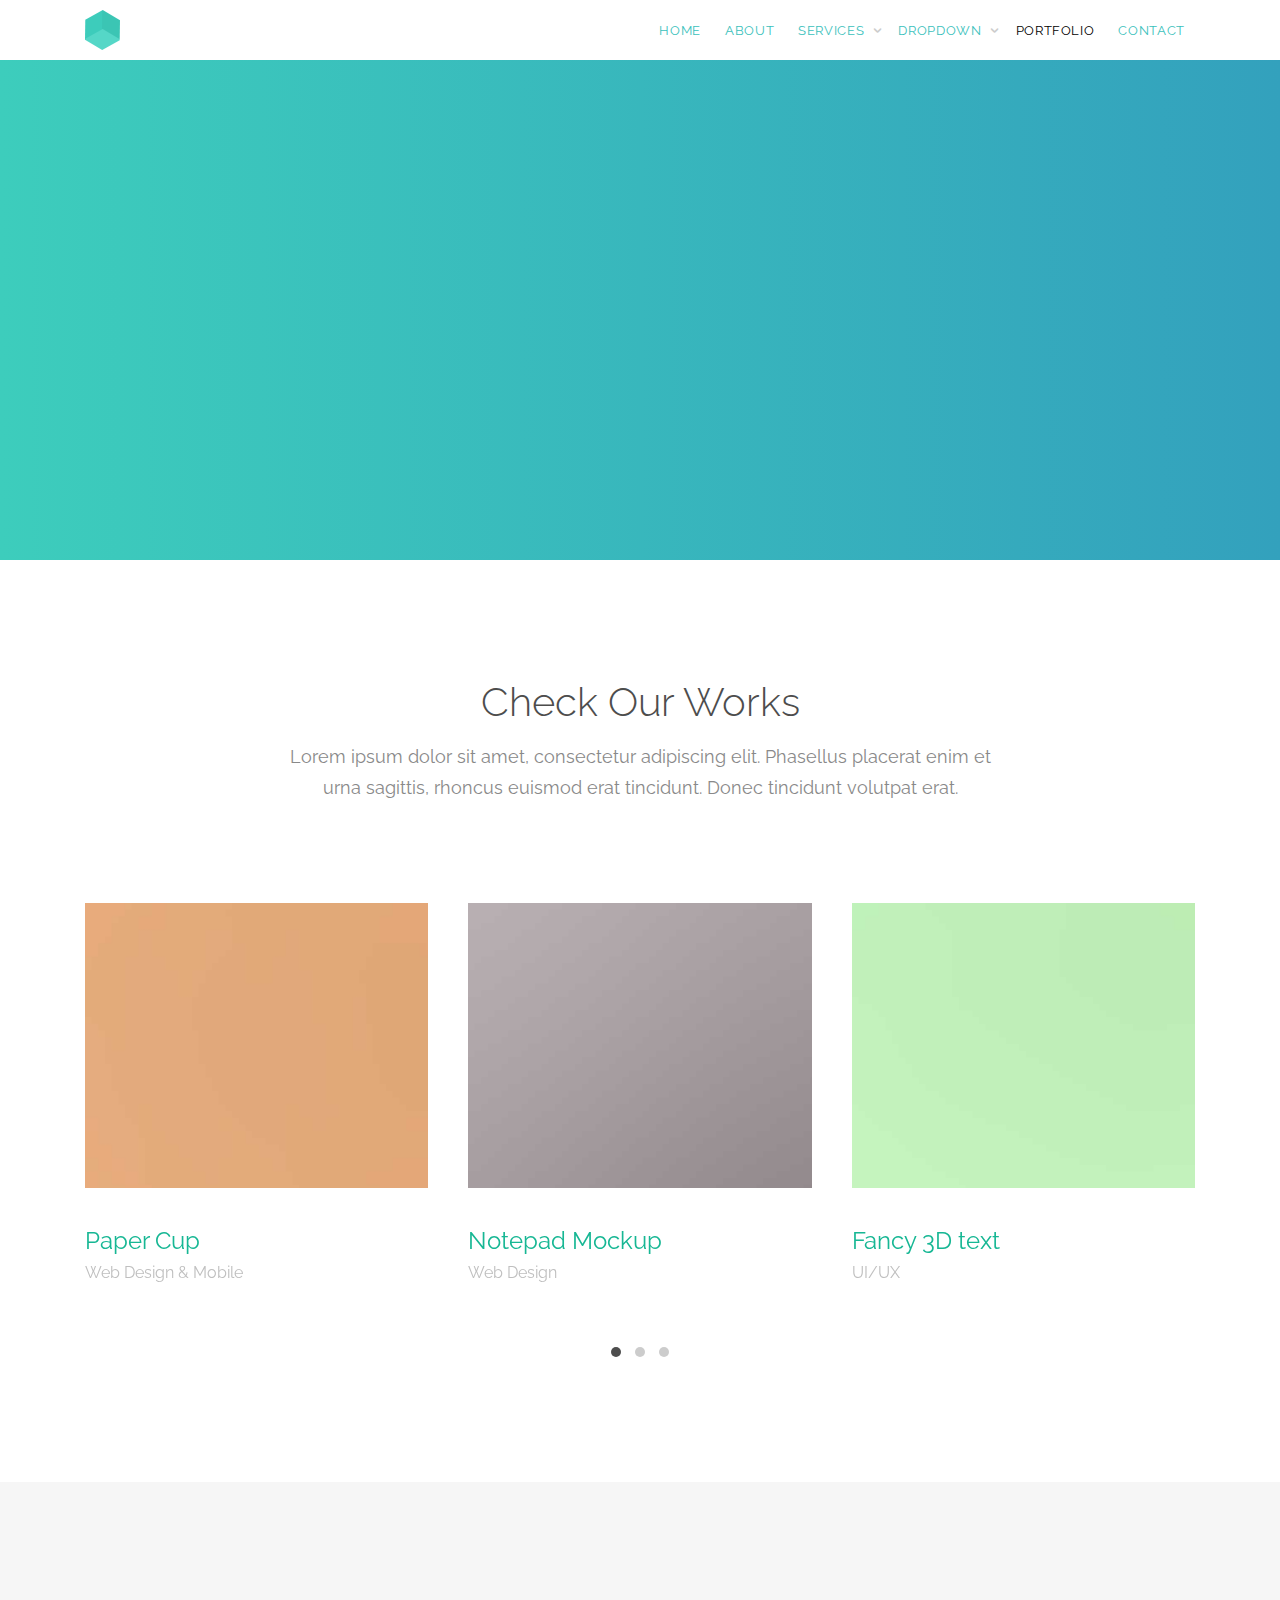
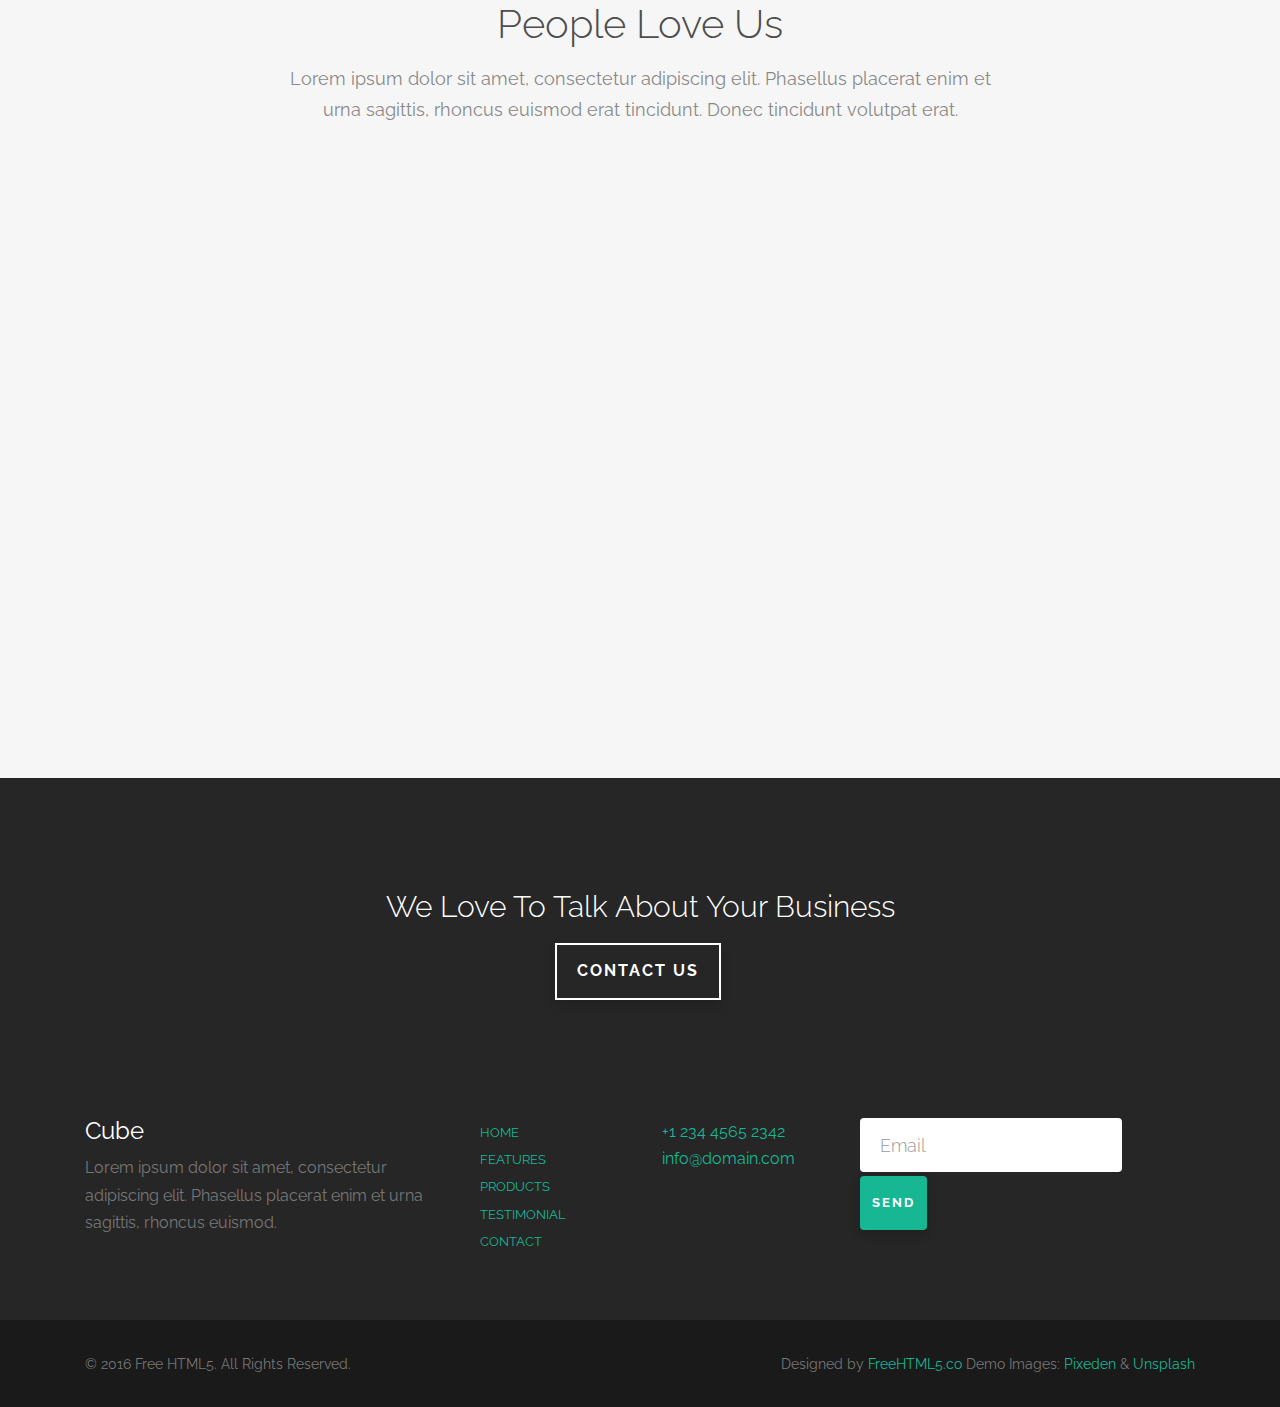
<file: cube/portfolio.html>
<!DOCTYPE HTML>
<!--
	Cube by FreeHTML5.co
	Twitter: http://twitter.com/gettemplateco
	URL: http://freehtml5.co
-->
<html>
	<head>
	<meta charset="utf-8">
	<meta http-equiv="X-UA-Compatible" content="IE=edge">
	<title>Cube &mdash; Free Website Template, Free HTML5 Template by FreeHTML5.co</title>
	<meta name="viewport" content="width=device-width, initial-scale=1">
	<meta name="description" content="Free HTML5 Website Template by FreeHTML5.co" />
	<meta name="keywords" content="free website templates, free html5, free template, free bootstrap, free website template, html5, css3, mobile first, responsive" />
	<meta name="author" content="FreeHTML5.co" />

  	<!-- Facebook and Twitter integration -->
	<meta property="og:title" content=""/>
	<meta property="og:image" content=""/>
	<meta property="og:url" content=""/>
	<meta property="og:site_name" content=""/>
	<meta property="og:description" content=""/>
	<meta name="twitter:title" content="" />
	<meta name="twitter:image" content="" />
	<meta name="twitter:url" content="" />
	<meta name="twitter:card" content="" />

	<link href="https://fonts.googleapis.com/css?family=Raleway:100,300,400,700" rel="stylesheet">
	
	<!-- Animate.css -->
	<link rel="stylesheet" href="css/animate.css">
	<!-- Icomoon Icon Fonts-->
	<link rel="stylesheet" href="css/icomoon.css">
	<!-- Themify Icons-->
	<link rel="stylesheet" href="css/themify-icons.css">
	<!-- Bootstrap  -->
	<link rel="stylesheet" href="css/bootstrap.css">

	<!-- Magnific Popup -->
	<link rel="stylesheet" href="css/magnific-popup.css">

	<!-- Owl Carousel  -->
	<link rel="stylesheet" href="css/owl.carousel.min.css">
	<link rel="stylesheet" href="css/owl.theme.default.min.css">

	<!-- Theme style  -->
	<link rel="stylesheet" href="css/style.css">

	<!-- Modernizr JS -->
	<script src="js/modernizr-2.6.2.min.js"></script>
	<!-- FOR IE9 below -->
	<!--[if lt IE 9]>
	<script src="js/respond.min.js"></script>
	<![endif]-->

	</head>
	<body>
		
	<div class="gtco-loader"></div>
	
	<div id="page">

		<nav class="gtco-nav" role="navigation">
			<div class="gtco-container">
				
				<div class="row">
					<div class="col-sm-2 col-xs-12">
						<div id="gtco-logo"><a href="index.html"><img src="images/logo.png" alt="Free HTML5 Website Template by FreeHTML5.co"></a></div>
					</div>
					<div class="col-xs-10 text-right menu-1">
						<ul>
							<li><a href="index.html">Home</a></li>
							<li><a href="about.html">About</a></li>
							<li class="has-dropdown">
								<a href="services.html">Services</a>
								<ul class="dropdown">
									<li><a href="#">Web Design</a></li>
									<li><a href="#">eCommerce</a></li>
									<li><a href="#">Branding</a></li>
									<li><a href="#">API</a></li>
								</ul>
							</li>
							<li class="has-dropdown">
								<a href="#">Dropdown</a>
								<ul class="dropdown">
									<li><a href="#">HTML5</a></li>
									<li><a href="#">CSS3</a></li>
									<li><a href="#">Sass</a></li>
									<li><a href="#">jQuery</a></li>
								</ul>
							</li>
							<li class="active"><a href="portfolio.html">Portfolio</a></li>
							<li><a href="contact.html">Contact</a></li>
						</ul>
					</div>
				</div>
				
			</div>
		</nav>

		<header id="gtco-header" class="gtco-cover gtco-cover-xs gtco-inner" role="banner">
			<div class="gtco-container">
				<div class="row">
					<div class="col-md-12 col-md-offset-0 text-left">
						<div class="display-t">
							<div class="display-tc">
								<div class="row">
									<div class="col-md-8 animate-box">
										<h1 class="no-margin">Portfolio</h1>
										<p>Lorem ipsum dolor sit amet, consectetur adipisicing elit. Officia facilis, accusamus iusto animi.</p>
									</div>
								</div>
							</div>
						</div>
					</div>
				</div>
			</div>
		</header>
		<!-- END #gtco-header -->

		

		<div class="gtco-section">
			<div class="gtco-container">
				<div class="row">
					<div class="col-md-8 col-md-offset-2 gtco-heading text-center">
						<h2>Check Our Works</h2>
						<p>Lorem ipsum dolor sit amet, consectetur adipiscing elit. Phasellus placerat enim et urna sagittis, rhoncus euismod erat tincidunt. Donec tincidunt volutpat erat.</p>
					</div>
				</div>
				<div class="row">

					<div class="col-md-12">
						<div class="owl-carousel owl-carousel-carousel">
							<div class="item">
								<div class="gtco-item">
									<a href="#"><img src="images/img_1.jpg" alt="" class="img-responsive"></a>
									<h2><a href="#">Paper Cup</h2></a>
									<p class="role">Web Design &amp; Mobile</p>
								</div>
							</div>
							<div class="item">
								<div class="gtco-item">
									<a href="#"><img src="images/img_2.jpg" alt="" class="img-responsive"></a>
									<h2><a href="#">Notepad Mockup</h2></a>
									<p class="role">Web Design</p>
								</div>
							</div>
							<div class="item">
								<div class="gtco-item">
									<a href="#"><img src="images/img_3.jpg" alt="" class="img-responsive"></a>
									<h2><a href="#">Fancy 3D text</h2></a>
									<p class="role">UI/UX</p>
								</div>
							</div>

							<div class="item">
								<div class="gtco-item">
									<a href="#"><img src="images/img_1.jpg" alt="" class="img-responsive"></a>
									<h2><a href="#">Paper Cup</h2></a>
									<p class="role">Mobile App</p>
								</div>
							</div>
							<div class="item">
								<div class="gtco-item">
									<a href="#"><img src="images/img_2.jpg" alt="" class="img-responsive"></a>
									<h2><a href="#">Notepad Mockup</h2></a>
									<p class="role">Branding</p>
								</div>
							</div>
							<div class="item">
								<div class="gtco-item">
									<a href="#"><img src="images/img_3.jpg" alt="" class="img-responsive"></a>
									<h2><a href="#">Fancy 3D text</h2></a>
									<p class="role">UI/UX</p>
								</div>
							</div>

							<div class="item">
								<div class="gtco-item">
									<a href="#"><img src="images/img_1.jpg" alt="" class="img-responsive"></a>
									<h2><a href="#">Paper Cup</h2></a>
									<p class="role">Web Design</p>
								</div>
							</div>
							<div class="item">
								<div class="gtco-item">
									<a href="#"><img src="images/img_2.jpg" alt="" class="img-responsive"></a>
									<h2><a href="#">Notepad Mockup</h2></a>
									<p class="role">Branding &amp; UI</p>
								</div>
							</div>
							<div class="item">
								<div class="gtco-item">
									<a href="#"><img src="images/img_3.jpg" alt="" class="img-responsive"></a>
									<h2><a href="#">Fancy 3D text</h2></a>
									<p class="role">Illustrator</p>
								</div>
							</div>
						</div>
					</div>
					
				</div>
			</div>
		</div>
		<!-- END .gtco-services -->

		

		<div class="gtco-section gtco-testimonial gtco-gray">
			<div class="gtco-container">

				<div class="row row-pb-sm">
					<div class="col-md-8 col-md-offset-2 gtco-heading text-center">
						<h2>People Love Us</h2>
						<p>Lorem ipsum dolor sit amet, consectetur adipiscing elit. Phasellus placerat enim et urna sagittis, rhoncus euismod erat tincidunt. Donec tincidunt volutpat erat.</p>
					</div>
				</div>

				<div class="row">
					<div class="col-md-6 col-sm-6 animate-box">
						<div class="gtco-testimony gtco-left">
							<div><img src="images/person_1.jpg" alt="Free Website template by FreeHTML5.co"></div>
							<blockquote>
								<p>&ldquo;Design must be functional and functionality must be translated into visual aesthetics, without any reliance on gimmicks that have to be explained.&rdquo; <cite class="author">&mdash; Ferdinand A. Porsche</cite></p>
							</blockquote>	
						</div>
					</div>

					<div class="col-md-6 col-sm-6 animate-box">
						<div class="gtco-testimony gtco-left">
							<div><img src="images/person_2.jpg" alt="Free Website template by FreeHTML5.co"></div>
							<blockquote>
								<p>&ldquo;Creativity is just connecting things. When you ask creative people how they did something, they feel a little guilty because they didn’t really do it, they just saw something. It seemed obvious to them after a while.&rdquo; <cite class="author">&mdash; Steve Jobs</cite></p>
							</blockquote>	
						</div>
					</div>

					
				</div>
				<div class="row">
					<div class="col-md-6 col-sm-6 animate-box">
						<div class="gtco-testimony gtco-left">
							<div><img src="images/person_3.jpg" alt="Free Website template by FreeHTML5.co"></div>
							<blockquote>
								<p>&ldquo;I think design would be better if designers were much more skeptical about its applications. If you believe in the potency of your craft, where you choose to dole it out is not something to take lightly.&rdquo; <cite class="author">&mdash; Frank Chimero</cite></p>
							</blockquote>	
						</div>
					</div>

					<div class="col-md-6 col-sm-6 animate-box">
						<div class="gtco-testimony gtco-left">
							<div><img src="images/person_1.jpg" alt="Free Website template by FreeHTML5.co"></div>
							<blockquote>
								<p>&ldquo;Design must be functional and functionality must be translated into visual aesthetics, without any reliance on gimmicks that have to be explained.&rdquo; <cite class="author">&mdash; Ferdinand A. Porsche</cite></p>
							</blockquote>	
						</div>
					</div>
				</div>
			</div>
		</div>
		

		<footer id="gtco-footer" class="gtco-section" role="contentinfo">
			<div class="gtco-container">
				<div class="row row-pb-md">
					<div class="col-md-8 col-md-offset-2 gtco-cta text-center">
						<h3>We Love To Talk About Your Business</h3>
						<p><a href="#" class="btn btn-white btn-outline">Contact Us</a></p>
					</div>
				</div>
				<div class="row row-pb-md">
					<div class="col-md-4 gtco-widget gtco-footer-paragraph">
						<h3>Cube</h3>
						<p>Lorem ipsum dolor sit amet, consectetur adipiscing elit. Phasellus placerat enim et urna sagittis, rhoncus euismod.</p>
					</div>
					<div class="col-md-4 gtco-footer-link">
						<div class="row">
							<div class="col-md-6">
								<ul class="gtco-list-link">
									<li><a href="#">Home</a></li>
									<li><a href="#">Features</a></li>
									<li><a href="#">Products</a></li>
									<li><a href="#">Testimonial</a></li>
									<li><a href="#">Contact</a></li>
								</ul>
							</div>
							<div class="col-md-6">
								<p>
									<a href="tel://1234567890">+1 234 4565 2342</a> <br>
									<a href="#">info@domain.com</a>
								</p>
							</div>
						</div>
					</div>
					<div class="col-md-4 gtco-footer-subscribe">
						<form class="form-inline">
						  <div class="form-group">
						    <label class="sr-only" for="exampleInputEmail3">Email address</label>
						    <input type="email" class="form-control" id="" placeholder="Email">
						  </div>
						  <button type="submit" class="btn btn-primary">Send</button>
						</form>
					</div>
				</div>
			</div>
			<div class="gtco-copyright">
				<div class="gtco-container">
					<div class="row">
						<div class="col-md-6 text-left">
							<p><small>&copy; 2016 Free HTML5. All Rights Reserved. </small></p>
						</div>
						<div class="col-md-6 text-right">
							<p><small>Designed by <a href="http://freehtml5.co/" target="_blank">FreeHTML5.co</a> Demo Images: <a href="http://pixeden.com/" target="_blank">Pixeden</a> &amp; <a href="http://unsplash.com" target="_blank">Unsplash</a></small> </p>
						</div>
					</div>
				</div>
			</div>
		</footer>

	</div>

	<div class="gototop js-top">
		<a href="#" class="js-gotop"><i class="icon-arrow-up"></i></a>
	</div>
	
	<!-- jQuery -->
	<script src="js/jquery.min.js"></script>
	<!-- jQuery Easing -->
	<script src="js/jquery.easing.1.3.js"></script>
	<!-- Bootstrap -->
	<script src="js/bootstrap.min.js"></script>
	<!-- Waypoints -->
	<script src="js/jquery.waypoints.min.js"></script>
	<!-- Carousel -->
	<script src="js/owl.carousel.min.js"></script>
	<!-- Magnific Popup -->
	<script src="js/jquery.magnific-popup.min.js"></script>
	<script src="js/magnific-popup-options.js"></script>
	<!-- Main -->
	<script src="js/main.js"></script>

	</body>
</html>
</file>
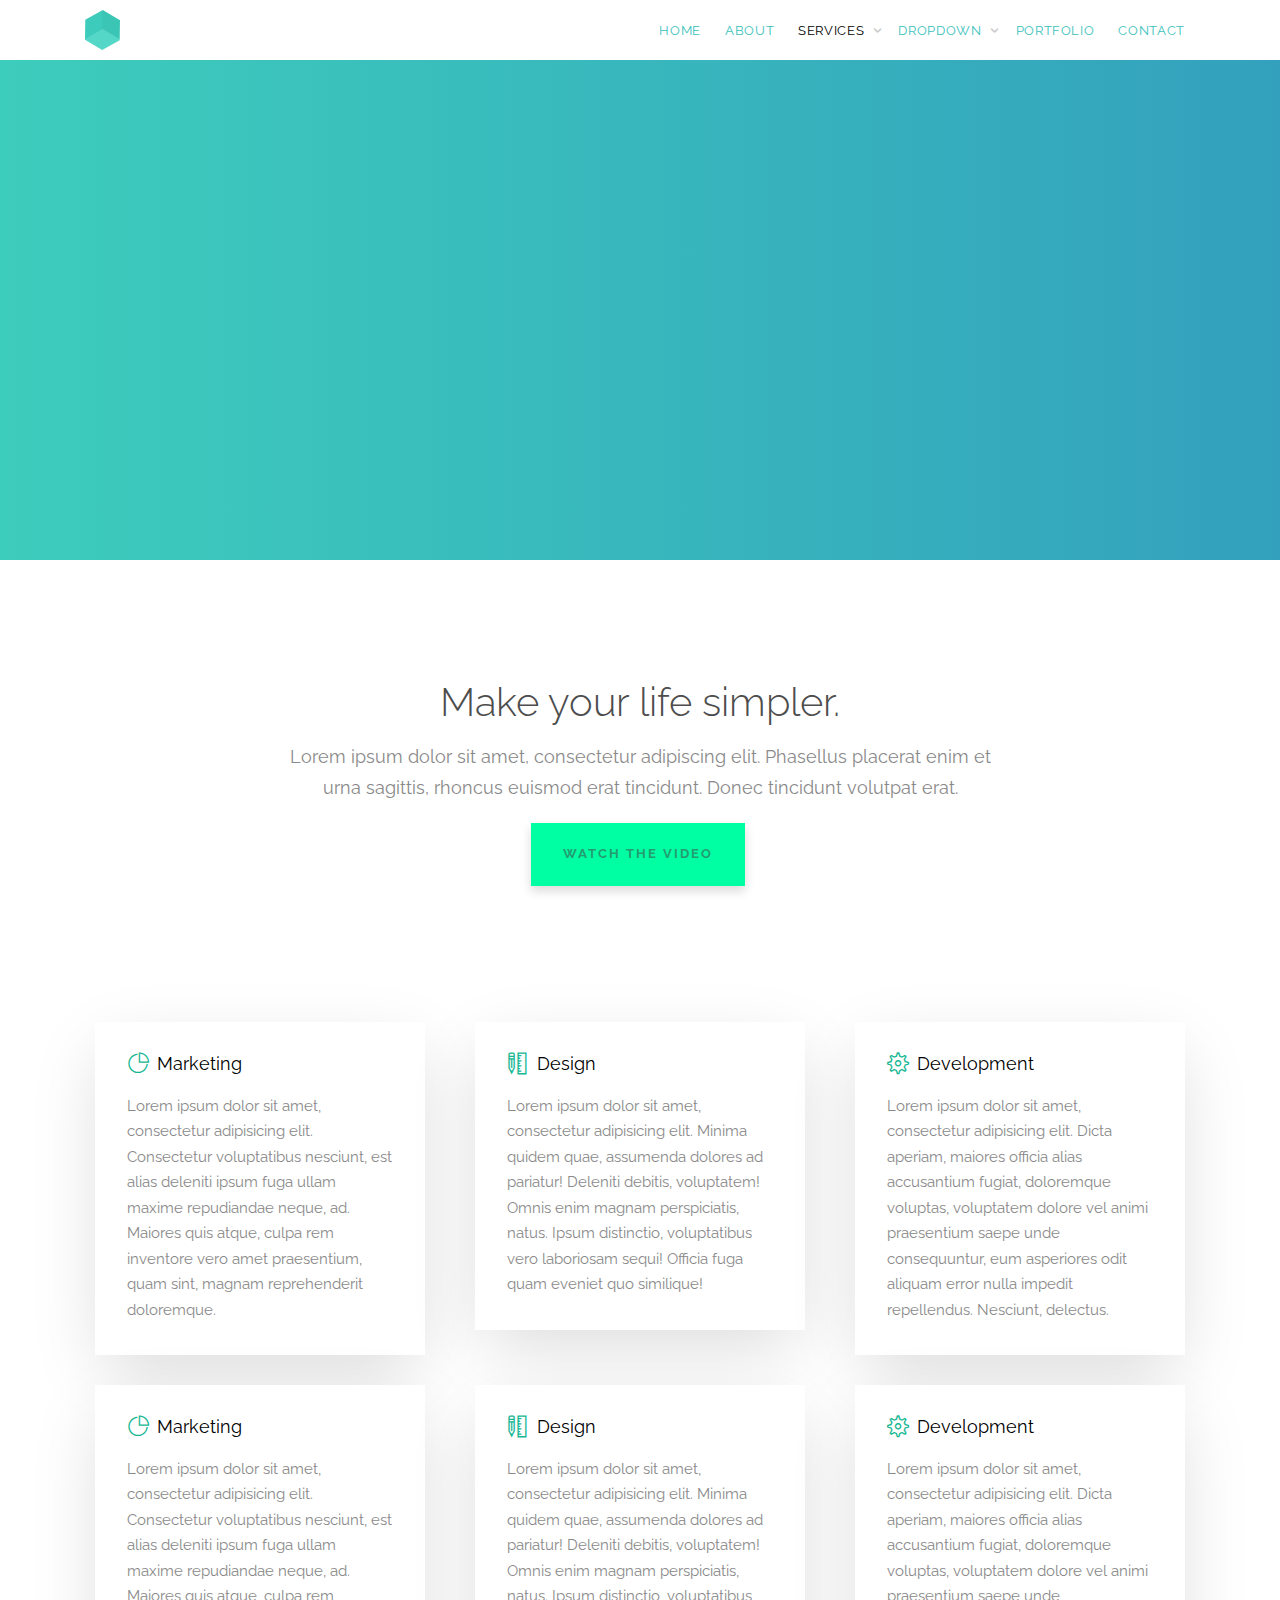
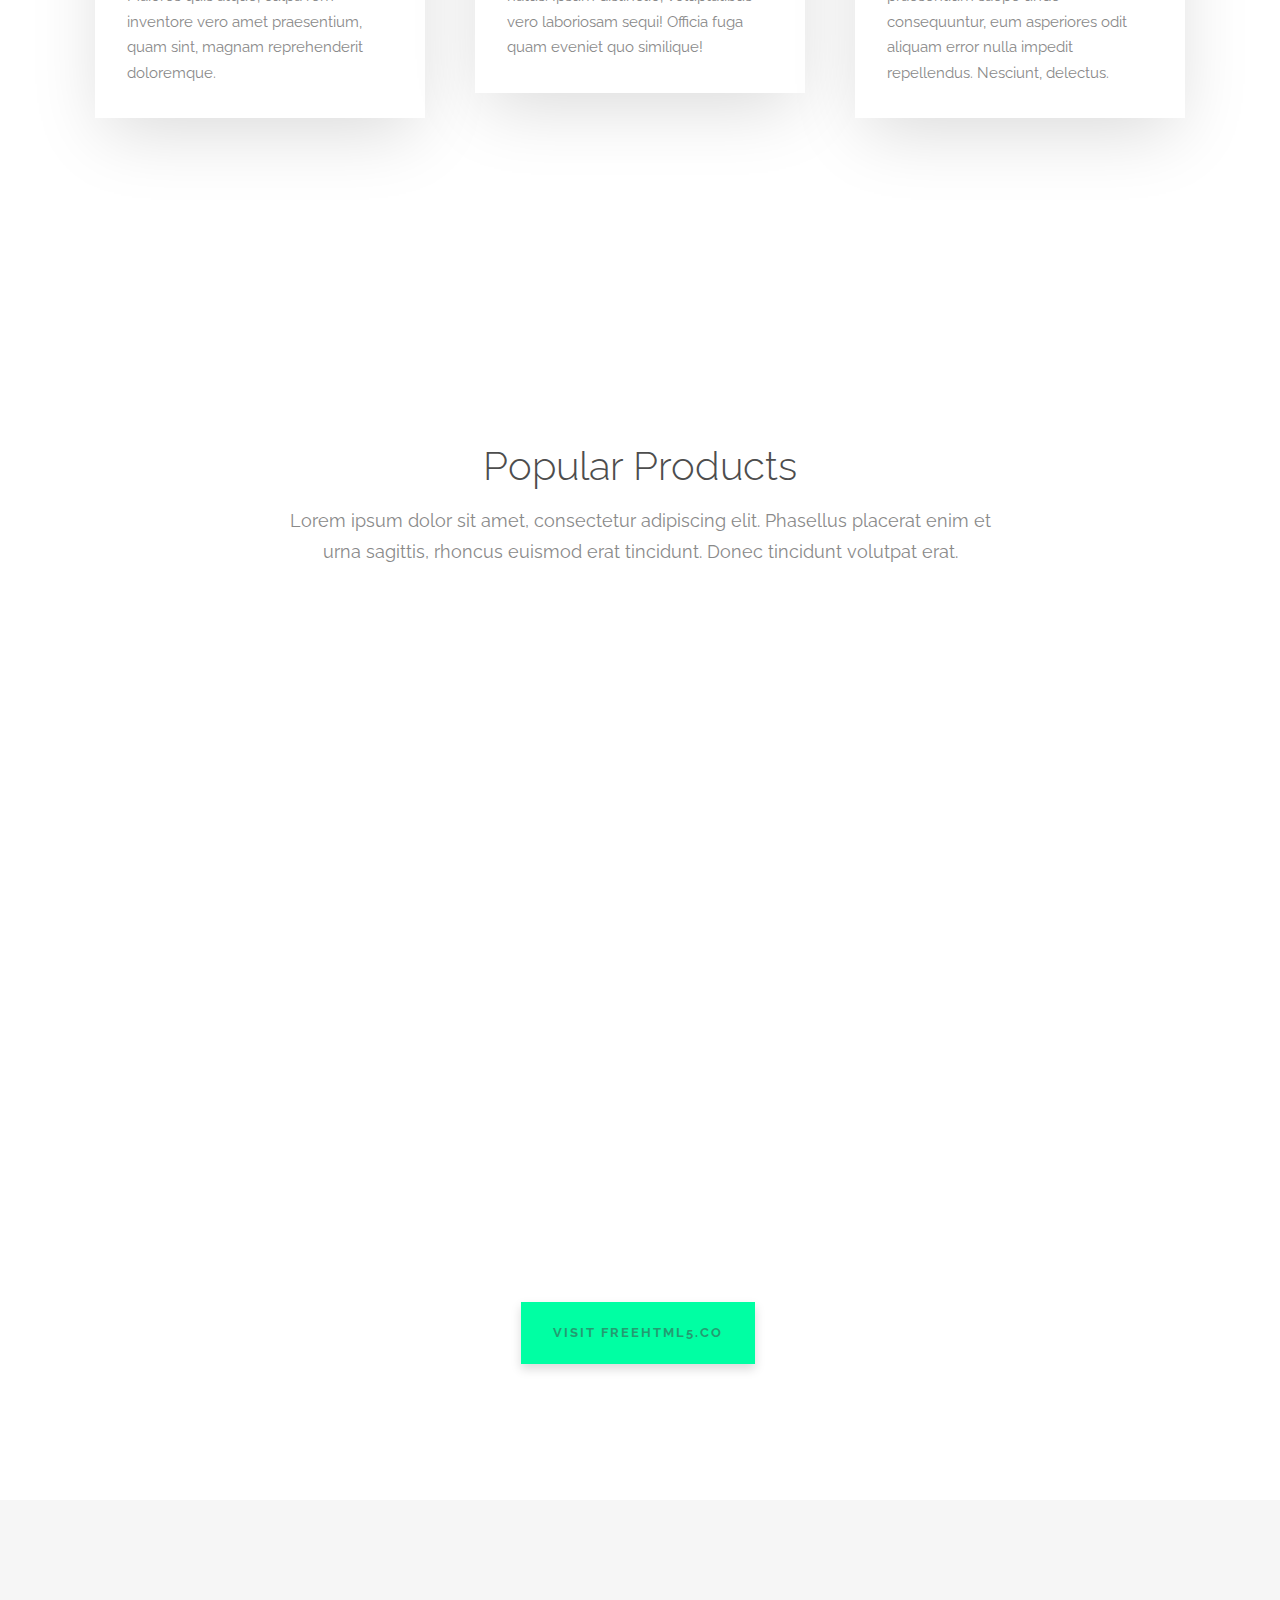
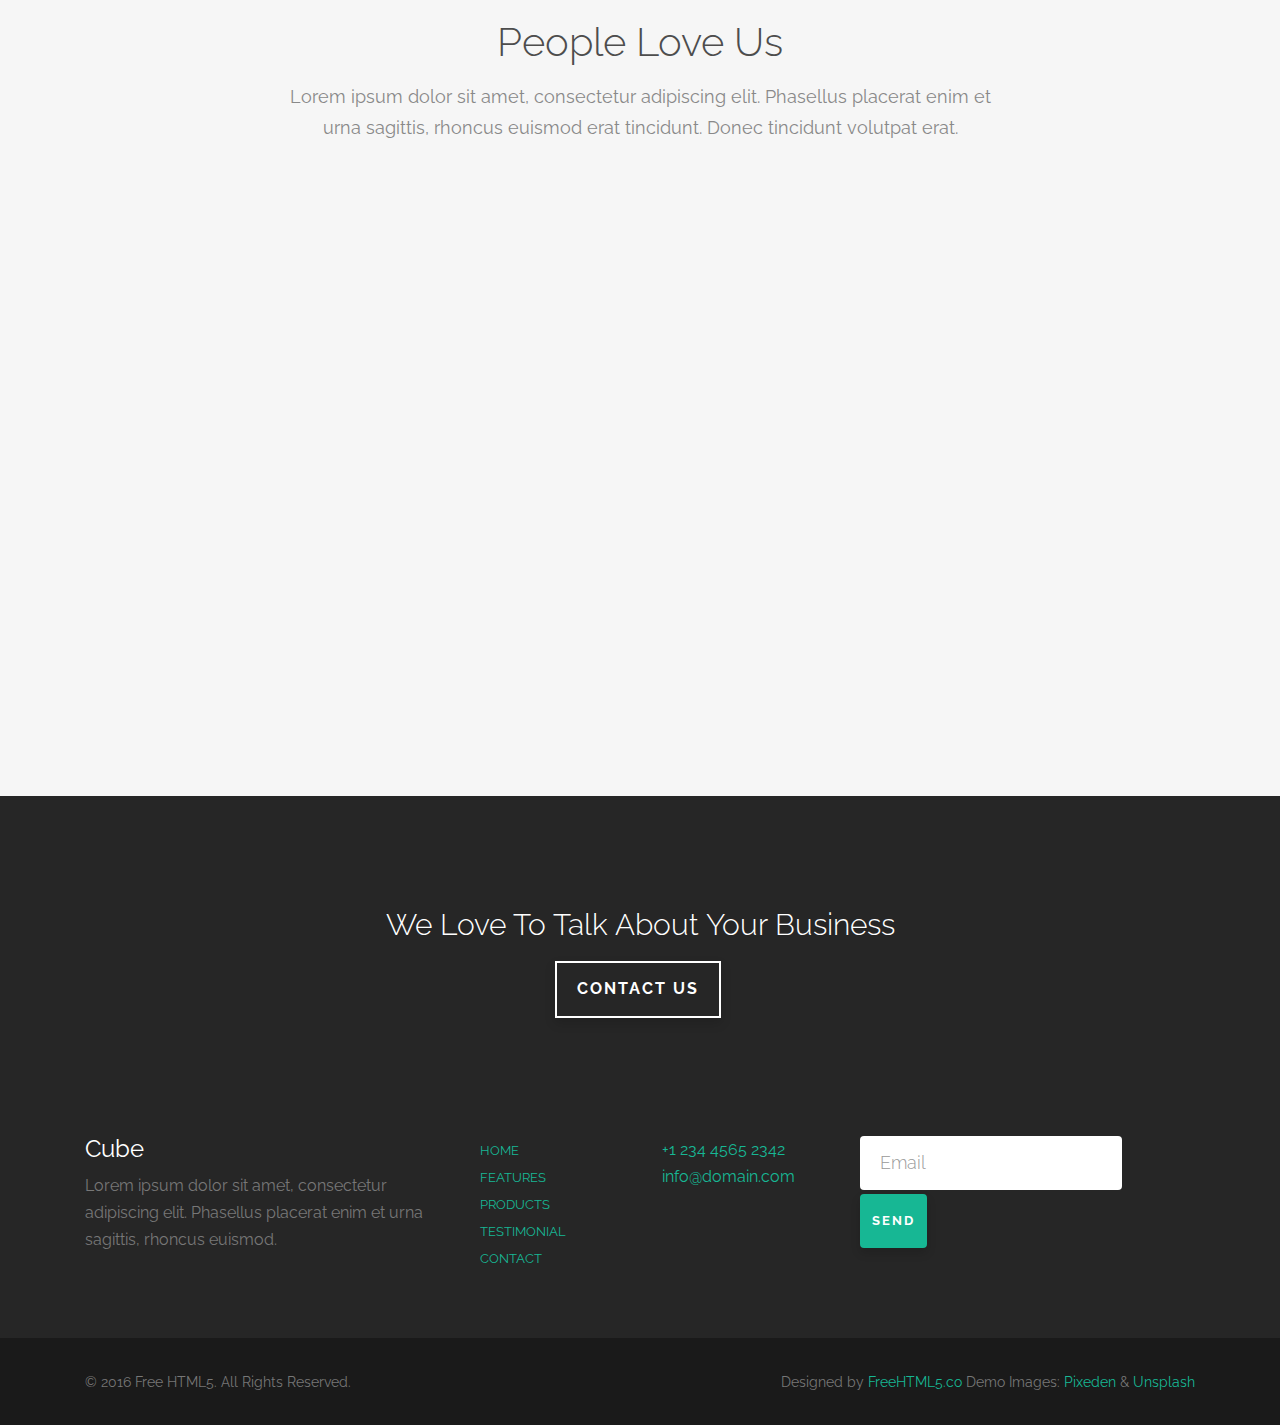
<file: cube/services.html>
<!DOCTYPE HTML>
<!--
	Cube by FreeHTML5.co
	Twitter: http://twitter.com/gettemplateco
	URL: http://freehtml5.co
-->
<html>
	<head>
	<meta charset="utf-8">
	<meta http-equiv="X-UA-Compatible" content="IE=edge">
	<title>Cube &mdash; Free Website Template, Free HTML5 Template by FreeHTML5.co</title>
	<meta name="viewport" content="width=device-width, initial-scale=1">
	<meta name="description" content="Free HTML5 Website Template by FreeHTML5.co" />
	<meta name="keywords" content="free website templates, free html5, free template, free bootstrap, free website template, html5, css3, mobile first, responsive" />
	<meta name="author" content="FreeHTML5.co" />

  	<!-- Facebook and Twitter integration -->
	<meta property="og:title" content=""/>
	<meta property="og:image" content=""/>
	<meta property="og:url" content=""/>
	<meta property="og:site_name" content=""/>
	<meta property="og:description" content=""/>
	<meta name="twitter:title" content="" />
	<meta name="twitter:image" content="" />
	<meta name="twitter:url" content="" />
	<meta name="twitter:card" content="" />

	<link href="https://fonts.googleapis.com/css?family=Raleway:100,300,400,700" rel="stylesheet">
	
	<!-- Animate.css -->
	<link rel="stylesheet" href="css/animate.css">
	<!-- Icomoon Icon Fonts-->
	<link rel="stylesheet" href="css/icomoon.css">
	<!-- Themify Icons-->
	<link rel="stylesheet" href="css/themify-icons.css">
	<!-- Bootstrap  -->
	<link rel="stylesheet" href="css/bootstrap.css">

	<!-- Magnific Popup -->
	<link rel="stylesheet" href="css/magnific-popup.css">

	<!-- Owl Carousel  -->
	<link rel="stylesheet" href="css/owl.carousel.min.css">
	<link rel="stylesheet" href="css/owl.theme.default.min.css">

	<!-- Theme style  -->
	<link rel="stylesheet" href="css/style.css">

	<!-- Modernizr JS -->
	<script src="js/modernizr-2.6.2.min.js"></script>
	<!-- FOR IE9 below -->
	<!--[if lt IE 9]>
	<script src="js/respond.min.js"></script>
	<![endif]-->

	</head>
	<body>
		
	<div class="gtco-loader"></div>
	
	<div id="page">

		<nav class="gtco-nav" role="navigation">
			<div class="gtco-container">
				
				<div class="row">
					<div class="col-sm-2 col-xs-12">
						<div id="gtco-logo"><a href="index.html"><img src="images/logo.png" alt="Free HTML5 Website Template by FreeHTML5.co"></a></div>
					</div>
					<div class="col-xs-10 text-right menu-1">
						<ul>
							<li><a href="index.html">Home</a></li>
							<li><a href="about.html">About</a></li>
							<li class="has-dropdown active">
								<a href="services.html">Services</a>
								<ul class="dropdown">
									<li><a href="#">Web Design</a></li>
									<li><a href="#">eCommerce</a></li>
									<li><a href="#">Branding</a></li>
									<li><a href="#">API</a></li>
								</ul>
							</li>
							<li class="has-dropdown">
								<a href="#">Dropdown</a>
								<ul class="dropdown">
									<li><a href="#">HTML5</a></li>
									<li><a href="#">CSS3</a></li>
									<li><a href="#">Sass</a></li>
									<li><a href="#">jQuery</a></li>
								</ul>
							</li>
							<li><a href="portfolio.html">Portfolio</a></li>
							<li><a href="contact.html">Contact</a></li>
						</ul>
					</div>
				</div>
				
			</div>
		</nav>

		<header id="gtco-header" class="gtco-cover gtco-cover-xs gtco-inner" role="banner">
			<div class="gtco-container">
				<div class="row">
					<div class="col-md-12 col-md-offset-0 text-left">
						<div class="display-t">
							<div class="display-tc">
								<div class="row">
									<div class="col-md-8 animate-box">
										<h1 class="no-margin">Our Services</h1>
										<p>Lorem ipsum dolor sit amet, consectetur adipisicing elit. Officia facilis, accusamus iusto animi.</p>
									</div>
								</div>
							</div>
						</div>
					</div>
				</div>
			</div>
		</header>
		<!-- END #gtco-header -->

		<div class="gtco-services gtco-section">
			<div class="gtco-container">
				<div class="row row-pb-sm">
					<div class="col-md-8 col-md-offset-2 gtco-heading text-center">
						<h2>Make your life simpler.</h2>
						<p>Lorem ipsum dolor sit amet, consectetur adipiscing elit. Phasellus placerat enim et urna sagittis, rhoncus euismod erat tincidunt. Donec tincidunt volutpat erat.</p>
						<p><a href="#" class="btn btn-special">Watch The Video</a></p>
					</div>
				</div>
				<div class="row row-pb-md">

					<div class="col-md-4 col-sm-4 service-wrap">
						<div class="service">
							<h3><i class="ti-pie-chart"></i> Marketing</h3>
							<p>Lorem ipsum dolor sit amet, consectetur adipisicing elit. Consectetur voluptatibus nesciunt, est alias deleniti ipsum fuga ullam maxime repudiandae neque, ad. Maiores quis atque, culpa rem inventore vero amet praesentium, quam sint, magnam reprehenderit doloremque.</p>
						</div>
					</div>
					<div class="col-md-4 col-sm-4 service-wrap">
						<div class="service">
							<h3><i class="ti-ruler-pencil"></i> Design</h3>
							<p>Lorem ipsum dolor sit amet, consectetur adipisicing elit. Minima quidem quae, assumenda dolores ad pariatur! Deleniti debitis, voluptatem! Omnis enim magnam perspiciatis, natus. Ipsum distinctio, voluptatibus vero laboriosam sequi! Officia fuga quam eveniet quo similique!</p>
						</div>
					</div>
					<div class="col-md-4 col-sm-4 service-wrap">
						<div class="service">
							<h3><i class="ti-settings"></i> Development</h3>
							<p>Lorem ipsum dolor sit amet, consectetur adipisicing elit. Dicta aperiam, maiores officia alias accusantium fugiat, doloremque voluptas, voluptatem dolore vel animi praesentium saepe unde consequuntur, eum asperiores odit aliquam error nulla impedit repellendus. Nesciunt, delectus.</p>
						</div>
					</div>

					<div class="clearfix visible-md-block visible-sm-block"></div>

					<div class="col-md-4 col-sm-4 service-wrap">
						<div class="service">
							<h3><i class="ti-pie-chart"></i> Marketing</h3>
							<p>Lorem ipsum dolor sit amet, consectetur adipisicing elit. Consectetur voluptatibus nesciunt, est alias deleniti ipsum fuga ullam maxime repudiandae neque, ad. Maiores quis atque, culpa rem inventore vero amet praesentium, quam sint, magnam reprehenderit doloremque.</p>
						</div>
					</div>
					<div class="col-md-4 col-sm-4 service-wrap">
						<div class="service">
							<h3><i class="ti-ruler-pencil"></i> Design</h3>
							<p>Lorem ipsum dolor sit amet, consectetur adipisicing elit. Minima quidem quae, assumenda dolores ad pariatur! Deleniti debitis, voluptatem! Omnis enim magnam perspiciatis, natus. Ipsum distinctio, voluptatibus vero laboriosam sequi! Officia fuga quam eveniet quo similique!</p>
						</div>
					</div>
					<div class="col-md-4 col-sm-4 service-wrap">
						<div class="service">
							<h3><i class="ti-settings"></i> Development</h3>
							<p>Lorem ipsum dolor sit amet, consectetur adipisicing elit. Dicta aperiam, maiores officia alias accusantium fugiat, doloremque voluptas, voluptatem dolore vel animi praesentium saepe unde consequuntur, eum asperiores odit aliquam error nulla impedit repellendus. Nesciunt, delectus.</p>
						</div>
					</div>

				</div>
			</div>
		</div>
		<!-- END .gtco-services -->


		<div class="gtco-section gtco-products">
			<div class="gtco-container">
				<div class="row row-pb-sm">
					<div class="col-md-8 col-md-offset-2 gtco-heading text-center">
						<h2>Popular Products</h2>
						<p>Lorem ipsum dolor sit amet, consectetur adipiscing elit. Phasellus placerat enim et urna sagittis, rhoncus euismod erat tincidunt. Donec tincidunt volutpat erat.</p>
					</div>
				</div>
				<div class="row row-pb-md">
					<div class="col-md-4 col-sm-4">
						<a href="#" class="gtco-item two-row bg-img animate-box" style="background-image: url(images/img_1.jpg)">
							<div class="overlay">
								<i class="ti-arrow-top-right"></i>
								<div class="copy">
									<h3>Paper Hot Cup</h3>
									<p>Lorem ipsum dolor sit amet, consectetur adipiscing elit.</p>
								</div>
							</div>
							<img src="images/img_1.jpg" class="hidden" alt="Free HTML5 Website Template by FreeHTML5.co">
						</a>
						<a href="#" class="gtco-item two-row bg-img animate-box" style="background-image: url(images/img_2.jpg)">
							<div class="overlay">
								<i class="ti-arrow-top-right"></i>
								<div class="copy">
									<h3>Notepad Mockup</h3>
									<p>Lorem ipsum dolor sit amet, consectetur adipiscing elit.</p>
								</div>
							</div>
							<img src="images/img_2.jpg" class="hidden" alt="Free HTML5 Website Template by FreeHTML5.co">
						</a>
					</div>
					<div class="col-md-4 col-sm-4">
						<a href="#" class="gtco-item one-row bg-img animate-box" style="background-image: url(images/img_md_1.jpg)">
							<div class="overlay">
								<i class="ti-arrow-top-right"></i>
								<div class="copy">
									<h3>Paper Pouch</h3>
									<p>Lorem ipsum dolor sit amet, consectetur adipiscing elit.</p>
								</div>
							</div>
							<img src="images/img_md_1.jpg" class="hidden" alt="Free HTML5 Website Template by FreeHTML5.co">
						</a>
					</div>
					<div class="col-md-4 col-sm-4">
						<a href="#" class="gtco-item two-row bg-img animate-box" style="background-image: url(images/img_3.jpg)">
							<div class="overlay">
								<i class="ti-arrow-top-right"></i>
								<div class="copy">
									<h3>Fancy 3D</h3>
									<p>Lorem ipsum dolor sit amet, consectetur adipiscing elit.</p>
								</div>
							</div>
							<img src="images/img_3.jpg" class="hidden" alt="Free HTML5 Website Template by FreeHTML5.co">
						</a>
						<a href="#" class="gtco-item two-row bg-img animate-box" style="background-image: url(images/img_4.jpg)">
							<div class="overlay">
								<i class="ti-arrow-top-right"></i>
								<div class="copy">
									<h3>Hard Cover Book</h3>
									<p>Lorem ipsum dolor sit amet, consectetur adipiscing elit.</p>
								</div>
							</div>
							<img src="images/img_4.jpg" class="hidden" alt="Free HTML5 Website Template by FreeHTML5.co">
						</a>
					</div>
				</div>
				<div class="row">
					<div class="col-md-12 text-center">
					<p><a href="http://freehtml5.co" target="_blank" class="btn btn-special">Visit FreeHTML5.co</a></p>
					</div>
				</div>
			</div>
		</div>
		<!-- END .gtco-products -->

		<div class="gtco-section gtco-testimonial gtco-gray">
			<div class="gtco-container">

				<div class="row row-pb-sm">
					<div class="col-md-8 col-md-offset-2 gtco-heading text-center">
						<h2>People Love Us</h2>
						<p>Lorem ipsum dolor sit amet, consectetur adipiscing elit. Phasellus placerat enim et urna sagittis, rhoncus euismod erat tincidunt. Donec tincidunt volutpat erat.</p>
					</div>
				</div>

				<div class="row">
					<div class="col-md-6 col-sm-6 animate-box">
						<div class="gtco-testimony gtco-left">
							<div><img src="images/person_1.jpg" alt="Free Website template by FreeHTML5.co"></div>
							<blockquote>
								<p>&ldquo;Design must be functional and functionality must be translated into visual aesthetics, without any reliance on gimmicks that have to be explained.&rdquo; <cite class="author">&mdash; Ferdinand A. Porsche</cite></p>
							</blockquote>	
						</div>
					</div>

					<div class="col-md-6 col-sm-6 animate-box">
						<div class="gtco-testimony gtco-left">
							<div><img src="images/person_2.jpg" alt="Free Website template by FreeHTML5.co"></div>
							<blockquote>
								<p>&ldquo;Creativity is just connecting things. When you ask creative people how they did something, they feel a little guilty because they didn’t really do it, they just saw something. It seemed obvious to them after a while.&rdquo; <cite class="author">&mdash; Steve Jobs</cite></p>
							</blockquote>	
						</div>
					</div>

					
				</div>
				<div class="row">
					<div class="col-md-6 col-sm-6 animate-box">
						<div class="gtco-testimony gtco-left">
							<div><img src="images/person_3.jpg" alt="Free Website template by FreeHTML5.co"></div>
							<blockquote>
								<p>&ldquo;I think design would be better if designers were much more skeptical about its applications. If you believe in the potency of your craft, where you choose to dole it out is not something to take lightly.&rdquo; <cite class="author">&mdash; Frank Chimero</cite></p>
							</blockquote>	
						</div>
					</div>

					<div class="col-md-6 col-sm-6 animate-box">
						<div class="gtco-testimony gtco-left">
							<div><img src="images/person_1.jpg" alt="Free Website template by FreeHTML5.co"></div>
							<blockquote>
								<p>&ldquo;Design must be functional and functionality must be translated into visual aesthetics, without any reliance on gimmicks that have to be explained.&rdquo; <cite class="author">&mdash; Ferdinand A. Porsche</cite></p>
							</blockquote>	
						</div>
					</div>
				</div>
			</div>
		</div>
		

		<footer id="gtco-footer" class="gtco-section" role="contentinfo">
			<div class="gtco-container">
				<div class="row row-pb-md">
					<div class="col-md-8 col-md-offset-2 gtco-cta text-center">
						<h3>We Love To Talk About Your Business</h3>
						<p><a href="#" class="btn btn-white btn-outline">Contact Us</a></p>
					</div>
				</div>
				<div class="row row-pb-md">
					<div class="col-md-4 gtco-widget gtco-footer-paragraph">
						<h3>Cube</h3>
						<p>Lorem ipsum dolor sit amet, consectetur adipiscing elit. Phasellus placerat enim et urna sagittis, rhoncus euismod.</p>
					</div>
					<div class="col-md-4 gtco-footer-link">
						<div class="row">
							<div class="col-md-6">
								<ul class="gtco-list-link">
									<li><a href="#">Home</a></li>
									<li><a href="#">Features</a></li>
									<li><a href="#">Products</a></li>
									<li><a href="#">Testimonial</a></li>
									<li><a href="#">Contact</a></li>
								</ul>
							</div>
							<div class="col-md-6">
								<p>
									<a href="tel://1234567890">+1 234 4565 2342</a> <br>
									<a href="#">info@domain.com</a>
								</p>
							</div>
						</div>
					</div>
					<div class="col-md-4 gtco-footer-subscribe">
						<form class="form-inline">
						  <div class="form-group">
						    <label class="sr-only" for="exampleInputEmail3">Email address</label>
						    <input type="email" class="form-control" id="" placeholder="Email">
						  </div>
						  <button type="submit" class="btn btn-primary">Send</button>
						</form>
					</div>
				</div>
			</div>
			<div class="gtco-copyright">
				<div class="gtco-container">
					<div class="row">
						<div class="col-md-6 text-left">
							<p><small>&copy; 2016 Free HTML5. All Rights Reserved. </small></p>
						</div>
						<div class="col-md-6 text-right">
							<p><small>Designed by <a href="http://freehtml5.co/" target="_blank">FreeHTML5.co</a> Demo Images: <a href="http://pixeden.com/" target="_blank">Pixeden</a> &amp; <a href="http://unsplash.com" target="_blank">Unsplash</a></small> </p>
						</div>
					</div>
				</div>
			</div>
		</footer>

	</div>

	<div class="gototop js-top">
		<a href="#" class="js-gotop"><i class="icon-arrow-up"></i></a>
	</div>
	
	<!-- jQuery -->
	<script src="js/jquery.min.js"></script>
	<!-- jQuery Easing -->
	<script src="js/jquery.easing.1.3.js"></script>
	<!-- Bootstrap -->
	<script src="js/bootstrap.min.js"></script>
	<!-- Waypoints -->
	<script src="js/jquery.waypoints.min.js"></script>
	<!-- Carousel -->
	<script src="js/owl.carousel.min.js"></script>
	<!-- Magnific Popup -->
	<script src="js/jquery.magnific-popup.min.js"></script>
	<script src="js/magnific-popup-options.js"></script>
	<!-- Main -->
	<script src="js/main.js"></script>

	</body>
</html>
</file>
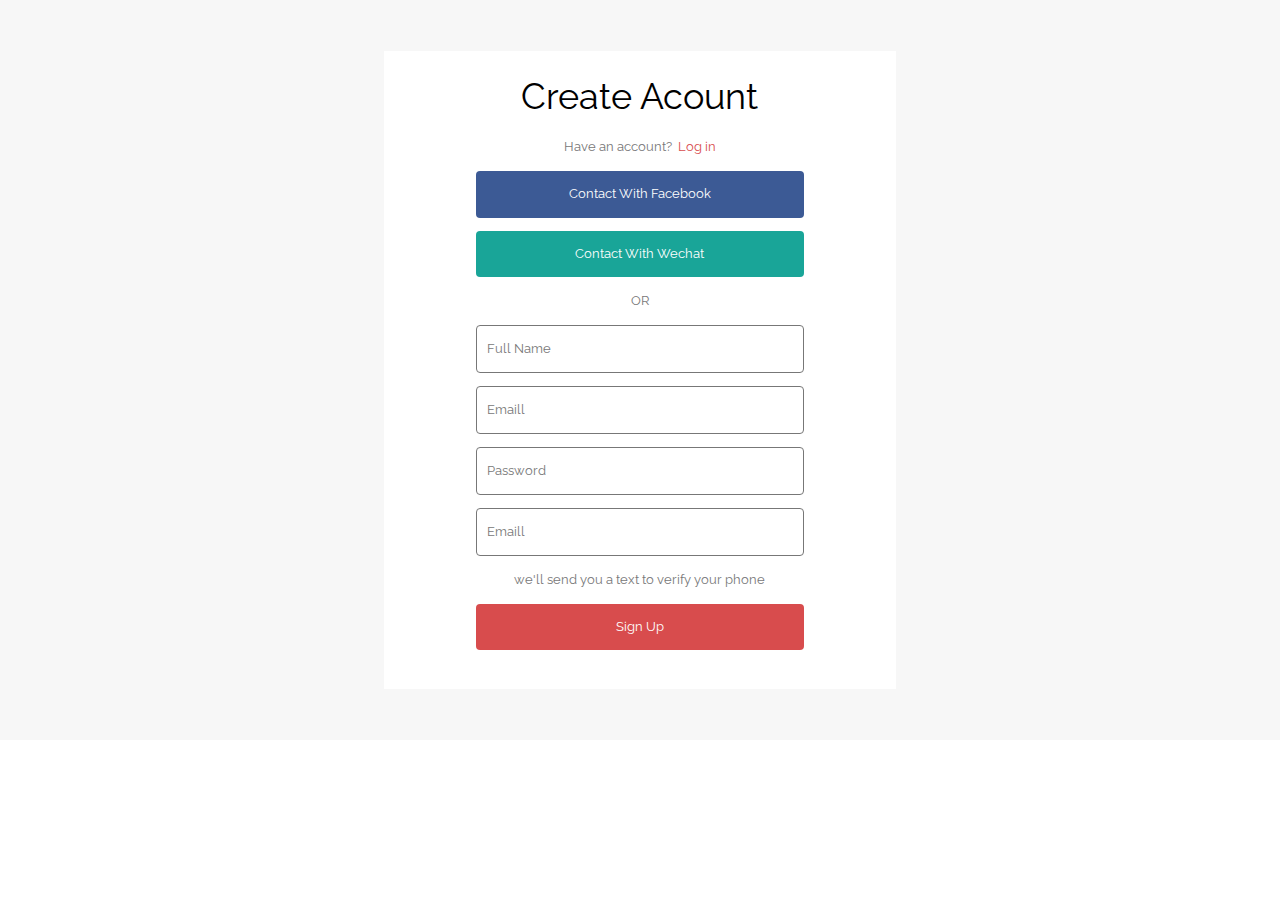
<file: cube_child/signIn.html>
<!DOCTYPE html>
<html>
<head>
	<head>
	<meta charset="utf-8">
	<meta http-equiv="X-UA-Compatible" content="IE=edge">
	<title>Cube &mdash; Free Website Template, Free HTML5 Template by FreeHTML5.co</title>
	<meta name="viewport" content="width=device-width, initial-scale=1">
	<meta name="description" content="Free HTML5 Website Template by FreeHTML5.co" />
	<meta name="keywords" content="free website templates, free html5, free template, free bootstrap, free website template, html5, css3, mobile first, responsive" />
	<meta name="author" content="FreeHTML5.co" />

  	<!-- Facebook and Twitter integration -->
	<meta property="og:title" content=""/>
	<meta property="og:image" content=""/>
	<meta property="og:url" content=""/>
	<meta property="og:site_name" content=""/>
	<meta property="og:description" content=""/>
	<meta name="twitter:title" content="" />
	<meta name="twitter:image" content="" />
	<meta name="twitter:url" content="" />
	<meta name="twitter:card" content="" />

	<link href="https://fonts.googleapis.com/css?family=Raleway:100,300,400,700" rel="stylesheet">
	
	<!-- Animate.css -->
	<link rel="stylesheet" href="css/animate.css">
	<!-- Icomoon Icon Fonts-->
	<link rel="stylesheet" href="css/icomoon.css">
	<!-- Themify Icons-->
	<link rel="stylesheet" href="css/themify-icons.css">
	<!-- Bootstrap  -->
	<link rel="stylesheet" href="css/bootstrap.css">

	<!-- Magnific Popup -->
	<link rel="stylesheet" href="css/magnific-popup.css">

	<!-- Owl Carousel  -->
	<link rel="stylesheet" href="css/owl.carousel.min.css">
	<link rel="stylesheet" href="css/owl.theme.default.min.css">

	<!-- Theme style  -->
	<link rel="stylesheet" href="css/style.css">

	<!-- SignIn style  -->
	<link rel="stylesheet" href="css/signIn.css">

	<!-- Modernizr JS -->
	<script src="js/modernizr-2.6.2.min.js"></script>
	<!-- FOR IE9 below -->
	<!--[if lt IE 9]>
	<script src="js/respond.min.js"></script>
	<![endif]-->

	</head>
</head>


<body>
	<div id="page" class="signin-page">
		<div class="signin-container">

			<div class="row row-pb-sm">
				<div class="col-md-8 col-md-offset-2 text-center">
					<h1>Create Acount</h1>
					<span>Have an account?</span><span class="logIn">Log in</span>
				</div>
			</div>
			<div class="row row-pb-sm">
				<div class="col-md-8 col-xs-8 col-md-offset-2 col-xs-offset-2 text-center signIn-fram facebook">
					<div class=""><a href="">Contact With Facebook</a></div>
				</div>
			</div>
			<div class="row row-pb-sm">
				<div class="col-md-8 col-xs-8 col-md-offset-2 col-xs-offset-2 text-center signIn-fram wechat">
					<div class=""><a href="">Contact With Wechat</a></div>
				</div>
			</div>
			<div class="row row-pb-sm">
				<div class="col-md-8 col-xs-8 col-md-offset-2 col-xs-offset-2 text-center">
					<div>OR</div>
				</div>
			</div>
			<div class="row row-pb-sm">
				<div class="col-md-8 col-xs-8 col-md-offset-2 col-xs-offset-2 signIn-fram format">
					<div class="placeholder">Full Name</div>
				</div>
			</div>
			<div class="row row-pb-sm">
				<div class="col-md-8 col-xs-8 col-md-offset-2 col-xs-offset-2 signIn-fram format">
					<div class="placeholder">Emaill</div>
				</div>
			</div>
			<div class="row row-pb-sm">
				<div class="col-md-8 col-xs-8 col-md-offset-2 col-xs-offset-2 signIn-fram format">
					<div class="placeholder">Password</div>
				</div>
			</div>
			<div class="row row-pb-sm">
				<div class="col-md-8 col-xs-8 col-md-offset-2 col-xs-offset-2 signIn-fram format">
					<div class="placeholder">Emaill</div>
				</div>
			</div>
			<div class="row row-pb-sm">
				<div class="col-md-8 col-md-offset-2 text-center">
					<div>we'll send you a text to verify your phone</div>
				</div>
			</div>
			<div class="row row-pb-sm">
				<div class="col-md-8 col-xs-8 col-md-offset-2 col-xs-offset-2 text-center signIn-fram signUp">
					<div><a href="">Sign Up</a></div>
				</div>
			</div>


		</div>
	</div>

</body>
</html>
</file>
<file: cube/css/icomoon.css>
@font-face {
  font-family: 'icomoon';
  src:  url('../fonts/icomoon/icomoon.eot?6iuir');
  src:  url('../fonts/icomoon/icomoon.eot?6iuir#iefix') format('embedded-opentype'),
    url('../fonts/icomoon/icomoon.ttf?6iuir') format('truetype'),
    url('../fonts/icomoon/icomoon.woff?6iuir') format('woff'),
    url('../fonts/icomoon/icomoon.svg?6iuir#icomoon') format('svg');
  font-weight: normal;
  font-style: normal;
}

[class^="icon-"], [class*=" icon-"] {
  /* use !important to prevent issues with browser extensions that change fonts */
  font-family: 'icomoon' !important;
  speak: none;
  font-style: normal;
  font-weight: normal;
  font-variant: normal;
  text-transform: none;
  line-height: 1;

  /* Better Font Rendering =========== */
  -webkit-font-smoothing: antialiased;
  -moz-osx-font-smoothing: grayscale;
}

.icon-eye:before {
  content: "\e000";
}
.icon-paper-clip:before {
  content: "\e001";
}
.icon-mail:before {
  content: "\e002";
}
.icon-toggle:before {
  content: "\e003";
}
.icon-layout:before {
  content: "\e004";
}
.icon-link:before {
  content: "\e005";
}
.icon-bell:before {
  content: "\e006";
}
.icon-lock:before {
  content: "\e007";
}
.icon-unlock:before {
  content: "\e008";
}
.icon-ribbon:before {
  content: "\e009";
}
.icon-image:before {
  content: "\e010";
}
.icon-signal:before {
  content: "\e011";
}
.icon-target:before {
  content: "\e012";
}
.icon-clipboard:before {
  content: "\e013";
}
.icon-clock:before {
  content: "\e014";
}
.icon-watch:before {
  content: "\e015";
}
.icon-air-play:before {
  content: "\e016";
}
.icon-camera:before {
  content: "\e017";
}
.icon-video:before {
  content: "\e018";
}
.icon-disc:before {
  content: "\e019";
}
.icon-printer:before {
  content: "\e020";
}
.icon-monitor:before {
  content: "\e021";
}
.icon-server:before {
  content: "\e022";
}
.icon-cog:before {
  content: "\e023";
}
.icon-heart:before {
  content: "\e024";
}
.icon-paragraph:before {
  content: "\e025";
}
.icon-align-justify:before {
  content: "\e026";
}
.icon-align-left:before {
  content: "\e027";
}
.icon-align-center:before {
  content: "\e028";
}
.icon-align-right:before {
  content: "\e029";
}
.icon-book:before {
  content: "\e030";
}
.icon-layers:before {
  content: "\e031";
}
.icon-stack:before {
  content: "\e032";
}
.icon-stack-2:before {
  content: "\e033";
}
.icon-paper:before {
  content: "\e034";
}
.icon-paper-stack:before {
  content: "\e035";
}
.icon-search:before {
  content: "\e036";
}
.icon-zoom-in:before {
  content: "\e037";
}
.icon-zoom-out:before {
  content: "\e038";
}
.icon-reply:before {
  content: "\e039";
}
.icon-circle-plus:before {
  content: "\e040";
}
.icon-circle-minus:before {
  content: "\e041";
}
.icon-circle-check:before {
  content: "\e042";
}
.icon-circle-cross:before {
  content: "\e043";
}
.icon-square-plus:before {
  content: "\e044";
}
.icon-square-minus:before {
  content: "\e045";
}
.icon-square-check:before {
  content: "\e046";
}
.icon-square-cross:before {
  content: "\e047";
}
.icon-microphone:before {
  content: "\e048";
}
.icon-record:before {
  content: "\e049";
}
.icon-skip-back:before {
  content: "\e050";
}
.icon-rewind:before {
  content: "\e051";
}
.icon-play:before {
  content: "\e052";
}
.icon-pause:before {
  content: "\e053";
}
.icon-stop:before {
  content: "\e054";
}
.icon-fast-forward:before {
  content: "\e055";
}
.icon-skip-forward:before {
  content: "\e056";
}
.icon-shuffle:before {
  content: "\e057";
}
.icon-repeat:before {
  content: "\e058";
}
.icon-folder:before {
  content: "\e059";
}
.icon-umbrella:before {
  content: "\e060";
}
.icon-moon:before {
  content: "\e061";
}
.icon-thermometer:before {
  content: "\e062";
}
.icon-drop:before {
  content: "\e063";
}
.icon-sun:before {
  content: "\e064";
}
.icon-cloud:before {
  content: "\e065";
}
.icon-cloud-upload:before {
  content: "\e066";
}
.icon-cloud-download:before {
  content: "\e067";
}
.icon-upload:before {
  content: "\e068";
}
.icon-download:before {
  content: "\e069";
}
.icon-location:before {
  content: "\e070";
}
.icon-location-2:before {
  content: "\e071";
}
.icon-map:before {
  content: "\e072";
}
.icon-battery:before {
  content: "\e073";
}
.icon-head:before {
  content: "\e074";
}
.icon-briefcase:before {
  content: "\e075";
}
.icon-speech-bubble:before {
  content: "\e076";
}
.icon-anchor:before {
  content: "\e077";
}
.icon-globe:before {
  content: "\e078";
}
.icon-box:before {
  content: "\e079";
}
.icon-reload:before {
  content: "\e080";
}
.icon-share:before {
  content: "\e081";
}
.icon-marquee:before {
  content: "\e082";
}
.icon-marquee-plus:before {
  content: "\e083";
}
.icon-marquee-minus:before {
  content: "\e084";
}
.icon-tag:before {
  content: "\e085";
}
.icon-power:before {
  content: "\e086";
}
.icon-command:before {
  content: "\e087";
}
.icon-alt:before {
  content: "\e088";
}
.icon-esc:before {
  content: "\e089";
}
.icon-bar-graph:before {
  content: "\e090";
}
.icon-bar-graph-2:before {
  content: "\e091";
}
.icon-pie-graph:before {
  content: "\e092";
}
.icon-star:before {
  content: "\e093";
}
.icon-arrow-left:before {
  content: "\e094";
}
.icon-arrow-right:before {
  content: "\e095";
}
.icon-arrow-up:before {
  content: "\e096";
}
.icon-arrow-down:before {
  content: "\e097";
}
.icon-volume:before {
  content: "\e098";
}
.icon-mute:before {
  content: "\e099";
}
.icon-content-right:before {
  content: "\e100";
}
.icon-content-left:before {
  content: "\e101";
}
.icon-grid:before {
  content: "\e102";
}
.icon-grid-2:before {
  content: "\e103";
}
.icon-columns:before {
  content: "\e104";
}
.icon-loader:before {
  content: "\e105";
}
.icon-bag:before {
  content: "\e106";
}
.icon-ban:before {
  content: "\e107";
}
.icon-flag:before {
  content: "\e108";
}
.icon-trash:before {
  content: "\e109";
}
.icon-expand:before {
  content: "\e110";
}
.icon-contract:before {
  content: "\e111";
}
.icon-maximize:before {
  content: "\e112";
}
.icon-minimize:before {
  content: "\e113";
}
.icon-plus:before {
  content: "\e114";
}
.icon-minus:before {
  content: "\e115";
}
.icon-check:before {
  content: "\e116";
}
.icon-cross:before {
  content: "\e117";
}
.icon-move:before {
  content: "\e118";
}
.icon-delete:before {
  content: "\e119";
}
.icon-menu:before {
  content: "\e120";
}
.icon-archive:before {
  content: "\e121";
}
.icon-inbox:before {
  content: "\e122";
}
.icon-outbox:before {
  content: "\e123";
}
.icon-file:before {
  content: "\e124";
}
.icon-file-add:before {
  content: "\e125";
}
.icon-file-subtract:before {
  content: "\e126";
}
.icon-help:before {
  content: "\e127";
}
.icon-open:before {
  content: "\e128";
}
.icon-ellipsis:before {
  content: "\e129";
}
.icon-add-to-list:before {
  content: "\e900";
}
.icon-classic-computer:before {
  content: "\e901";
}
.icon-controller-fast-backward:before {
  content: "\e902";
}
.icon-creative-commons-attribution:before {
  content: "\e903";
}
.icon-creative-commons-noderivs:before {
  content: "\e904";
}
.icon-creative-commons-noncommercial-eu:before {
  content: "\e905";
}
.icon-creative-commons-noncommercial-us:before {
  content: "\e906";
}
.icon-creative-commons-public-domain:before {
  content: "\e907";
}
.icon-creative-commons-remix:before {
  content: "\e908";
}
.icon-creative-commons-share:before {
  content: "\e909";
}
.icon-creative-commons-sharealike:before {
  content: "\e90a";
}
.icon-creative-commons:before {
  content: "\e90b";
}
.icon-document-landscape:before {
  content: "\e90c";
}
.icon-remove-user:before {
  content: "\e90d";
}
.icon-warning:before {
  content: "\e90e";
}
.icon-arrow-bold-down:before {
  content: "\e90f";
}
.icon-arrow-bold-left:before {
  content: "\e910";
}
.icon-arrow-bold-right:before {
  content: "\e911";
}
.icon-arrow-bold-up:before {
  content: "\e912";
}
.icon-arrow-down2:before {
  content: "\e913";
}
.icon-arrow-left2:before {
  content: "\e914";
}
.icon-arrow-long-down:before {
  content: "\e915";
}
.icon-arrow-long-left:before {
  content: "\e916";
}
.icon-arrow-long-right:before {
  content: "\e917";
}
.icon-arrow-long-up:before {
  content: "\e918";
}
.icon-arrow-right2:before {
  content: "\e919";
}
.icon-arrow-up2:before {
  content: "\e91a";
}
.icon-arrow-with-circle-down:before {
  content: "\e91b";
}
.icon-arrow-with-circle-left:before {
  content: "\e91c";
}
.icon-arrow-with-circle-right:before {
  content: "\e91d";
}
.icon-arrow-with-circle-up:before {
  content: "\e91e";
}
.icon-bookmark:before {
  content: "\e91f";
}
.icon-bookmarks:before {
  content: "\e920";
}
.icon-chevron-down:before {
  content: "\e921";
}
.icon-chevron-left:before {
  content: "\e922";
}
.icon-chevron-right:before {
  content: "\e923";
}
.icon-chevron-small-down:before {
  content: "\e924";
}
.icon-chevron-small-left:before {
  content: "\e925";
}
.icon-chevron-small-right:before {
  content: "\e926";
}
.icon-chevron-small-up:before {
  content: "\e927";
}
.icon-chevron-thin-down:before {
  content: "\e928";
}
.icon-chevron-thin-left:before {
  content: "\e929";
}
.icon-chevron-thin-right:before {
  content: "\e92a";
}
.icon-chevron-thin-up:before {
  content: "\e92b";
}
.icon-chevron-up:before {
  content: "\e92c";
}
.icon-chevron-with-circle-down:before {
  content: "\e92d";
}
.icon-chevron-with-circle-left:before {
  content: "\e92e";
}
.icon-chevron-with-circle-right:before {
  content: "\e92f";
}
.icon-chevron-with-circle-up:before {
  content: "\e930";
}
.icon-cloud2:before {
  content: "\e931";
}
.icon-controller-fast-forward:before {
  content: "\e932";
}
.icon-controller-jump-to-start:before {
  content: "\e933";
}
.icon-controller-next:before {
  content: "\e934";
}
.icon-controller-paus:before {
  content: "\e935";
}
.icon-controller-play:before {
  content: "\e936";
}
.icon-controller-record:before {
  content: "\e937";
}
.icon-controller-stop:before {
  content: "\e938";
}
.icon-controller-volume:before {
  content: "\e939";
}
.icon-dot-single:before {
  content: "\e93a";
}
.icon-dots-three-horizontal:before {
  content: "\e93b";
}
.icon-dots-three-vertical:before {
  content: "\e93c";
}
.icon-dots-two-horizontal:before {
  content: "\e93d";
}
.icon-dots-two-vertical:before {
  content: "\e93e";
}
.icon-download2:before {
  content: "\e93f";
}
.icon-emoji-flirt:before {
  content: "\e940";
}
.icon-flow-branch:before {
  content: "\e941";
}
.icon-flow-cascade:before {
  content: "\e942";
}
.icon-flow-line:before {
  content: "\e943";
}
.icon-flow-parallel:before {
  content: "\e944";
}
.icon-flow-tree:before {
  content: "\e945";
}
.icon-install:before {
  content: "\e946";
}
.icon-layers2:before {
  content: "\e947";
}
.icon-open-book:before {
  content: "\e948";
}
.icon-resize-100:before {
  content: "\e949";
}
.icon-resize-full-screen:before {
  content: "\e94a";
}
.icon-save:before {
  content: "\e94b";
}
.icon-select-arrows:before {
  content: "\e94c";
}
.icon-sound-mute:before {
  content: "\e94d";
}
.icon-sound:before {
  content: "\e94e";
}
.icon-trash2:before {
  content: "\e94f";
}
.icon-triangle-down:before {
  content: "\e950";
}
.icon-triangle-left:before {
  content: "\e951";
}
.icon-triangle-right:before {
  content: "\e952";
}
.icon-triangle-up:before {
  content: "\e953";
}
.icon-uninstall:before {
  content: "\e954";
}
.icon-upload-to-cloud:before {
  content: "\e955";
}
.icon-upload2:before {
  content: "\e956";
}
.icon-add-user:before {
  content: "\e957";
}
.icon-address:before {
  content: "\e958";
}
.icon-adjust:before {
  content: "\e959";
}
.icon-air:before {
  content: "\e95a";
}
.icon-aircraft-landing:before {
  content: "\e95b";
}
.icon-aircraft-take-off:before {
  content: "\e95c";
}
.icon-aircraft:before {
  content: "\e95d";
}
.icon-align-bottom:before {
  content: "\e95e";
}
.icon-align-horizontal-middle:before {
  content: "\e95f";
}
.icon-align-left2:before {
  content: "\e960";
}
.icon-align-right2:before {
  content: "\e961";
}
.icon-align-top:before {
  content: "\e962";
}
.icon-align-vertical-middle:before {
  content: "\e963";
}
.icon-archive2:before {
  content: "\e964";
}
.icon-area-graph:before {
  content: "\e965";
}
.icon-attachment:before {
  content: "\e966";
}
.icon-awareness-ribbon:before {
  content: "\e967";
}
.icon-back-in-time:before {
  content: "\e968";
}
.icon-back:before {
  content: "\e969";
}
.icon-bar-graph2:before {
  content: "\e96a";
}
.icon-battery2:before {
  content: "\e96b";
}
.icon-beamed-note:before {
  content: "\e96c";
}
.icon-bell2:before {
  content: "\e96d";
}
.icon-blackboard:before {
  content: "\e96e";
}
.icon-block:before {
  content: "\e96f";
}
.icon-book2:before {
  content: "\e970";
}
.icon-bowl:before {
  content: "\e971";
}
.icon-box2:before {
  content: "\e972";
}
.icon-briefcase2:before {
  content: "\e973";
}
.icon-browser:before {
  content: "\e974";
}
.icon-brush:before {
  content: "\e975";
}
.icon-bucket:before {
  content: "\e976";
}
.icon-cake:before {
  content: "\e977";
}
.icon-calculator:before {
  content: "\e978";
}
.icon-calendar:before {
  content: "\e979";
}
.icon-camera2:before {
  content: "\e97a";
}
.icon-ccw:before {
  content: "\e97b";
}
.icon-chat:before {
  content: "\e97c";
}
.icon-check2:before {
  content: "\e97d";
}
.icon-circle-with-cross:before {
  content: "\e97e";
}
.icon-circle-with-minus:before {
  content: "\e97f";
}
.icon-circle-with-plus:before {
  content: "\e980";
}
.icon-circle:before {
  content: "\e981";
}
.icon-circular-graph:before {
  content: "\e982";
}
.icon-clapperboard:before {
  content: "\e983";
}
.icon-clipboard2:before {
  content: "\e984";
}
.icon-clock2:before {
  content: "\e985";
}
.icon-code:before {
  content: "\e986";
}
.icon-cog2:before {
  content: "\e987";
}
.icon-colours:before {
  content: "\e988";
}
.icon-compass:before {
  content: "\e989";
}
.icon-copy:before {
  content: "\e98a";
}
.icon-credit-card:before {
  content: "\e98b";
}
.icon-credit:before {
  content: "\e98c";
}
.icon-cross2:before {
  content: "\e98d";
}
.icon-cup:before {
  content: "\e98e";
}
.icon-cw:before {
  content: "\e98f";
}
.icon-cycle:before {
  content: "\e990";
}
.icon-database:before {
  content: "\e991";
}
.icon-dial-pad:before {
  content: "\e992";
}
.icon-direction:before {
  content: "\e993";
}
.icon-document:before {
  content: "\e994";
}
.icon-documents:before {
  content: "\e995";
}
.icon-drink:before {
  content: "\e996";
}
.icon-drive:before {
  content: "\e997";
}
.icon-drop2:before {
  content: "\e998";
}
.icon-edit:before {
  content: "\e999";
}
.icon-email:before {
  content: "\e99a";
}
.icon-emoji-happy:before {
  content: "\e99b";
}
.icon-emoji-neutral:before {
  content: "\e99c";
}
.icon-emoji-sad:before {
  content: "\e99d";
}
.icon-erase:before {
  content: "\e99e";
}
.icon-eraser:before {
  content: "\e99f";
}
.icon-export:before {
  content: "\e9a0";
}
.icon-eye2:before {
  content: "\e9a1";
}
.icon-feather:before {
  content: "\e9a2";
}
.icon-flag2:before {
  content: "\e9a3";
}
.icon-flash:before {
  content: "\e9a4";
}
.icon-flashlight:before {
  content: "\e9a5";
}
.icon-flat-brush:before {
  content: "\e9a6";
}
.icon-folder-images:before {
  content: "\e9a7";
}
.icon-folder-music:before {
  content: "\e9a8";
}
.icon-folder-video:before {
  content: "\e9a9";
}
.icon-folder2:before {
  content: "\e9aa";
}
.icon-forward:before {
  content: "\e9ab";
}
.icon-funnel:before {
  content: "\e9ac";
}
.icon-game-controller:before {
  content: "\e9ad";
}
.icon-gauge:before {
  content: "\e9ae";
}
.icon-globe2:before {
  content: "\e9af";
}
.icon-graduation-cap:before {
  content: "\e9b0";
}
.icon-grid2:before {
  content: "\e9b1";
}
.icon-hair-cross:before {
  content: "\e9b2";
}
.icon-hand:before {
  content: "\e9b3";
}
.icon-heart-outlined:before {
  content: "\e9b4";
}
.icon-heart2:before {
  content: "\e9b5";
}
.icon-help-with-circle:before {
  content: "\e9b6";
}
.icon-help2:before {
  content: "\e9b7";
}
.icon-home:before {
  content: "\e9b8";
}
.icon-hour-glass:before {
  content: "\e9b9";
}
.icon-image-inverted:before {
  content: "\e9ba";
}
.icon-image2:before {
  content: "\e9bb";
}
.icon-images:before {
  content: "\e9bc";
}
.icon-inbox2:before {
  content: "\e9bd";
}
.icon-infinity:before {
  content: "\e9be";
}
.icon-info-with-circle:before {
  content: "\e9bf";
}
.icon-info:before {
  content: "\e9c0";
}
.icon-key:before {
  content: "\e9c1";
}
.icon-keyboard:before {
  content: "\e9c2";
}
.icon-lab-flask:before {
  content: "\e9c3";
}
.icon-landline:before {
  content: "\e9c4";
}
.icon-language:before {
  content: "\e9c5";
}
.icon-laptop:before {
  content: "\e9c6";
}
.icon-leaf:before {
  content: "\e9c7";
}
.icon-level-down:before {
  content: "\e9c8";
}
.icon-level-up:before {
  content: "\e9c9";
}
.icon-lifebuoy:before {
  content: "\e9ca";
}
.icon-light-bulb:before {
  content: "\e9cb";
}
.icon-light-down:before {
  content: "\e9cc";
}
.icon-light-up:before {
  content: "\e9cd";
}
.icon-line-graph:before {
  content: "\e9ce";
}
.icon-link2:before {
  content: "\e9cf";
}
.icon-list:before {
  content: "\e9d0";
}
.icon-location-pin:before {
  content: "\e9d1";
}
.icon-location2:before {
  content: "\e9d2";
}
.icon-lock-open:before {
  content: "\e9d3";
}
.icon-lock2:before {
  content: "\e9d4";
}
.icon-log-out:before {
  content: "\e9d5";
}
.icon-login:before {
  content: "\e9d6";
}
.icon-loop:before {
  content: "\e9d7";
}
.icon-magnet:before {
  content: "\e9d8";
}
.icon-magnifying-glass:before {
  content: "\e9d9";
}
.icon-mail2:before {
  content: "\e9da";
}
.icon-man:before {
  content: "\e9db";
}
.icon-map2:before {
  content: "\e9dc";
}
.icon-mask:before {
  content: "\e9dd";
}
.icon-medal:before {
  content: "\e9de";
}
.icon-megaphone:before {
  content: "\e9df";
}
.icon-menu2:before {
  content: "\e9e0";
}
.icon-message:before {
  content: "\e9e1";
}
.icon-mic:before {
  content: "\e9e2";
}
.icon-minus2:before {
  content: "\e9e3";
}
.icon-mobile:before {
  content: "\e9e4";
}
.icon-modern-mic:before {
  content: "\e9e5";
}
.icon-moon2:before {
  content: "\e9e6";
}
.icon-mouse:before {
  content: "\e9e7";
}
.icon-music:before {
  content: "\e9e8";
}
.icon-network:before {
  content: "\e9e9";
}
.icon-new-message:before {
  content: "\e9ea";
}
.icon-new:before {
  content: "\e9eb";
}
.icon-news:before {
  content: "\e9ec";
}
.icon-note:before {
  content: "\e9ed";
}
.icon-notification:before {
  content: "\e9ee";
}
.icon-old-mobile:before {
  content: "\e9ef";
}
.icon-old-phone:before {
  content: "\e9f0";
}
.icon-palette:before {
  content: "\e9f1";
}
.icon-paper-plane:before {
  content: "\e9f2";
}
.icon-pencil:before {
  content: "\e9f3";
}
.icon-phone:before {
  content: "\e9f4";
}
.icon-pie-chart:before {
  content: "\e9f5";
}
.icon-pin:before {
  content: "\e9f6";
}
.icon-plus2:before {
  content: "\e9f7";
}
.icon-popup:before {
  content: "\e9f8";
}
.icon-power-plug:before {
  content: "\e9f9";
}
.icon-price-ribbon:before {
  content: "\e9fa";
}
.icon-price-tag:before {
  content: "\e9fb";
}
.icon-print:before {
  content: "\e9fc";
}
.icon-progress-empty:before {
  content: "\e9fd";
}
.icon-progress-full:before {
  content: "\e9fe";
}
.icon-progress-one:before {
  content: "\e9ff";
}
.icon-progress-two:before {
  content: "\ea00";
}
.icon-publish:before {
  content: "\ea01";
}
.icon-quote:before {
  content: "\ea02";
}
.icon-radio:before {
  content: "\ea03";
}
.icon-reply-all:before {
  content: "\ea04";
}
.icon-reply2:before {
  content: "\ea05";
}
.icon-retweet:before {
  content: "\ea06";
}
.icon-rocket:before {
  content: "\ea07";
}
.icon-round-brush:before {
  content: "\ea08";
}
.icon-rss:before {
  content: "\ea09";
}
.icon-ruler:before {
  content: "\ea0a";
}
.icon-scissors:before {
  content: "\ea0b";
}
.icon-share-alternitive:before {
  content: "\ea0c";
}
.icon-share2:before {
  content: "\ea0d";
}
.icon-shareable:before {
  content: "\ea0e";
}
.icon-shield:before {
  content: "\ea0f";
}
.icon-shop:before {
  content: "\ea10";
}
.icon-shopping-bag:before {
  content: "\ea11";
}
.icon-shopping-basket:before {
  content: "\ea12";
}
.icon-shopping-cart:before {
  content: "\ea13";
}
.icon-shuffle2:before {
  content: "\ea14";
}
.icon-signal2:before {
  content: "\ea15";
}
.icon-sound-mix:before {
  content: "\ea16";
}
.icon-sports-club:before {
  content: "\ea17";
}
.icon-spreadsheet:before {
  content: "\ea18";
}
.icon-squared-cross:before {
  content: "\ea19";
}
.icon-squared-minus:before {
  content: "\ea1a";
}
.icon-squared-plus:before {
  content: "\ea1b";
}
.icon-star-outlined:before {
  content: "\ea1c";
}
.icon-star2:before {
  content: "\ea1d";
}
.icon-stopwatch:before {
  content: "\ea1e";
}
.icon-suitcase:before {
  content: "\ea1f";
}
.icon-swap:before {
  content: "\ea20";
}
.icon-sweden:before {
  content: "\ea21";
}
.icon-switch:before {
  content: "\ea22";
}
.icon-tablet:before {
  content: "\ea23";
}
.icon-tag2:before {
  content: "\ea24";
}
.icon-text-document-inverted:before {
  content: "\ea25";
}
.icon-text-document:before {
  content: "\ea26";
}
.icon-text:before {
  content: "\ea27";
}
.icon-thermometer2:before {
  content: "\ea28";
}
.icon-thumbs-down:before {
  content: "\ea29";
}
.icon-thumbs-up:before {
  content: "\ea2a";
}
.icon-thunder-cloud:before {
  content: "\ea2b";
}
.icon-ticket:before {
  content: "\ea2c";
}
.icon-time-slot:before {
  content: "\ea2d";
}
.icon-tools:before {
  content: "\ea2e";
}
.icon-traffic-cone:before {
  content: "\ea2f";
}
.icon-tree:before {
  content: "\ea30";
}
.icon-trophy:before {
  content: "\ea31";
}
.icon-tv:before {
  content: "\ea32";
}
.icon-typing:before {
  content: "\ea33";
}
.icon-unread:before {
  content: "\ea34";
}
.icon-untag:before {
  content: "\ea35";
}
.icon-user:before {
  content: "\ea36";
}
.icon-users:before {
  content: "\ea37";
}
.icon-v-card:before {
  content: "\ea38";
}
.icon-video2:before {
  content: "\ea39";
}
.icon-vinyl:before {
  content: "\ea3a";
}
.icon-voicemail:before {
  content: "\ea3b";
}
.icon-wallet:before {
  content: "\ea3c";
}
.icon-water:before {
  content: "\ea3d";
}
.icon-px-with-circle:before {
  content: "\ea3e";
}
.icon-px:before {
  content: "\ea3f";
}
.icon-basecamp:before {
  content: "\ea40";
}
.icon-behance:before {
  content: "\ea41";
}
.icon-creative-cloud:before {
  content: "\ea42";
}
.icon-dropbox:before {
  content: "\ea43";
}
.icon-evernote:before {
  content: "\ea44";
}
.icon-flattr:before {
  content: "\ea45";
}
.icon-foursquare:before {
  content: "\ea46";
}
.icon-google-drive:before {
  content: "\ea47";
}
.icon-google-hangouts:before {
  content: "\ea48";
}
.icon-grooveshark:before {
  content: "\ea49";
}
.icon-icloud:before {
  content: "\ea4a";
}
.icon-mixi:before {
  content: "\ea4b";
}
.icon-onedrive:before {
  content: "\ea4c";
}
.icon-paypal:before {
  content: "\ea4d";
}
.icon-picasa:before {
  content: "\ea4e";
}
.icon-qq:before {
  content: "\ea4f";
}
.icon-rdio-with-circle:before {
  content: "\ea50";
}
.icon-renren:before {
  content: "\ea51";
}
.icon-scribd:before {
  content: "\ea52";
}
.icon-sina-weibo:before {
  content: "\ea53";
}
.icon-skype-with-circle:before {
  content: "\ea54";
}
.icon-skype:before {
  content: "\ea55";
}
.icon-slideshare:before {
  content: "\ea56";
}
.icon-smashing:before {
  content: "\ea57";
}
.icon-soundcloud:before {
  content: "\ea58";
}
.icon-spotify-with-circle:before {
  content: "\ea59";
}
.icon-spotify:before {
  content: "\ea5a";
}
.icon-swarm:before {
  content: "\ea5b";
}
.icon-vine-with-circle:before {
  content: "\ea5c";
}
.icon-vine:before {
  content: "\ea5d";
}
.icon-vk-alternitive:before {
  content: "\ea5e";
}
.icon-vk-with-circle:before {
  content: "\ea5f";
}
.icon-vk:before {
  content: "\ea60";
}
.icon-xing-with-circle:before {
  content: "\ea61";
}
.icon-xing:before {
  content: "\ea62";
}
.icon-yelp:before {
  content: "\ea63";
}
.icon-dribbble-with-circle:before {
  content: "\ea64";
}
.icon-dribbble:before {
  content: "\ea65";
}
.icon-facebook-with-circle:before {
  content: "\ea66";
}
.icon-facebook:before {
  content: "\ea67";
}
.icon-flickr-with-circle:before {
  content: "\ea68";
}
.icon-flickr:before {
  content: "\ea69";
}
.icon-github-with-circle:before {
  content: "\ea6a";
}
.icon-github:before {
  content: "\ea6b";
}
.icon-google-with-circle:before {
  content: "\ea6c";
}
.icon-google:before {
  content: "\ea6d";
}
.icon-instagram-with-circle:before {
  content: "\ea6e";
}
.icon-instagram:before {
  content: "\ea6f";
}
.icon-lastfm-with-circle:before {
  content: "\ea70";
}
.icon-lastfm:before {
  content: "\ea71";
}
.icon-linkedin-with-circle:before {
  content: "\ea72";
}
.icon-linkedin:before {
  content: "\ea73";
}
.icon-pinterest-with-circle:before {
  content: "\ea74";
}
.icon-pinterest:before {
  content: "\ea75";
}
.icon-rdio:before {
  content: "\ea76";
}
.icon-stumbleupon-with-circle:before {
  content: "\ea77";
}
.icon-stumbleupon:before {
  content: "\ea78";
}
.icon-tumblr-with-circle:before {
  content: "\ea79";
}
.icon-tumblr:before {
  content: "\ea7a";
}
.icon-twitter-with-circle:before {
  content: "\ea7b";
}
.icon-twitter:before {
  content: "\ea7c";
}
.icon-vimeo-with-circle:before {
  content: "\ea7d";
}
.icon-vimeo:before {
  content: "\ea7e";
}
.icon-youtube-with-circle:before {
  content: "\ea7f";
}
.icon-youtube:before {
  content: "\ea80";
}
</file>
<file: cube/css/themify-icons.css>
@font-face {
	font-family: 'themify';
	src:url('../fonts/themify-icons/themify.eot?-fvbane');
	src:url('../fonts/themify-icons/themify.eot?#iefix-fvbane') format('embedded-opentype'),
		url('../fonts/themify-icons/themify.woff?-fvbane') format('woff'),
		url('../fonts/themify-icons/themify.ttf?-fvbane') format('truetype'),
		url('../fonts/themify-icons/themify.svg?-fvbane#themify') format('svg');
	font-weight: normal;
	font-style: normal;
}

[class^="ti-"], [class*=" ti-"] {
	font-family: 'themify';
	speak: none;
	font-style: normal;
	font-weight: normal;
	font-variant: normal;
	text-transform: none;
	line-height: 1;

	/* Better Font Rendering =========== */
	-webkit-font-smoothing: antialiased;
	-moz-osx-font-smoothing: grayscale;
}

.ti-wand:before {
	content: "\e600";
}
.ti-volume:before {
	content: "\e601";
}
.ti-user:before {
	content: "\e602";
}
.ti-unlock:before {
	content: "\e603";
}
.ti-unlink:before {
	content: "\e604";
}
.ti-trash:before {
	content: "\e605";
}
.ti-thought:before {
	content: "\e606";
}
.ti-target:before {
	content: "\e607";
}
.ti-tag:before {
	content: "\e608";
}
.ti-tablet:before {
	content: "\e609";
}
.ti-star:before {
	content: "\e60a";
}
.ti-spray:before {
	content: "\e60b";
}
.ti-signal:before {
	content: "\e60c";
}
.ti-shopping-cart:before {
	content: "\e60d";
}
.ti-shopping-cart-full:before {
	content: "\e60e";
}
.ti-settings:before {
	content: "\e60f";
}
.ti-search:before {
	content: "\e610";
}
.ti-zoom-in:before {
	content: "\e611";
}
.ti-zoom-out:before {
	content: "\e612";
}
.ti-cut:before {
	content: "\e613";
}
.ti-ruler:before {
	content: "\e614";
}
.ti-ruler-pencil:before {
	content: "\e615";
}
.ti-ruler-alt:before {
	content: "\e616";
}
.ti-bookmark:before {
	content: "\e617";
}
.ti-bookmark-alt:before {
	content: "\e618";
}
.ti-reload:before {
	content: "\e619";
}
.ti-plus:before {
	content: "\e61a";
}
.ti-pin:before {
	content: "\e61b";
}
.ti-pencil:before {
	content: "\e61c";
}
.ti-pencil-alt:before {
	content: "\e61d";
}
.ti-paint-roller:before {
	content: "\e61e";
}
.ti-paint-bucket:before {
	content: "\e61f";
}
.ti-na:before {
	content: "\e620";
}
.ti-mobile:before {
	content: "\e621";
}
.ti-minus:before {
	content: "\e622";
}
.ti-medall:before {
	content: "\e623";
}
.ti-medall-alt:before {
	content: "\e624";
}
.ti-marker:before {
	content: "\e625";
}
.ti-marker-alt:before {
	content: "\e626";
}
.ti-arrow-up:before {
	content: "\e627";
}
.ti-arrow-right:before {
	content: "\e628";
}
.ti-arrow-left:before {
	content: "\e629";
}
.ti-arrow-down:before {
	content: "\e62a";
}
.ti-lock:before {
	content: "\e62b";
}
.ti-location-arrow:before {
	content: "\e62c";
}
.ti-link:before {
	content: "\e62d";
}
.ti-layout:before {
	content: "\e62e";
}
.ti-layers:before {
	content: "\e62f";
}
.ti-layers-alt:before {
	content: "\e630";
}
.ti-key:before {
	content: "\e631";
}
.ti-import:before {
	content: "\e632";
}
.ti-image:before {
	content: "\e633";
}
.ti-heart:before {
	content: "\e634";
}
.ti-heart-broken:before {
	content: "\e635";
}
.ti-hand-stop:before {
	content: "\e636";
}
.ti-hand-open:before {
	content: "\e637";
}
.ti-hand-drag:before {
	content: "\e638";
}
.ti-folder:before {
	content: "\e639";
}
.ti-flag:before {
	content: "\e63a";
}
.ti-flag-alt:before {
	content: "\e63b";
}
.ti-flag-alt-2:before {
	content: "\e63c";
}
.ti-eye:before {
	content: "\e63d";
}
.ti-export:before {
	content: "\e63e";
}
.ti-exchange-vertical:before {
	content: "\e63f";
}
.ti-desktop:before {
	content: "\e640";
}
.ti-cup:before {
	content: "\e641";
}
.ti-crown:before {
	content: "\e642";
}
.ti-comments:before {
	content: "\e643";
}
.ti-comment:before {
	content: "\e644";
}
.ti-comment-alt:before {
	content: "\e645";
}
.ti-close:before {
	content: "\e646";
}
.ti-clip:before {
	content: "\e647";
}
.ti-angle-up:before {
	content: "\e648";
}
.ti-angle-right:before {
	content: "\e649";
}
.ti-angle-left:before {
	content: "\e64a";
}
.ti-angle-down:before {
	content: "\e64b";
}
.ti-check:before {
	content: "\e64c";
}
.ti-check-box:before {
	content: "\e64d";
}
.ti-camera:before {
	content: "\e64e";
}
.ti-announcement:before {
	content: "\e64f";
}
.ti-brush:before {
	content: "\e650";
}
.ti-briefcase:before {
	content: "\e651";
}
.ti-bolt:before {
	content: "\e652";
}
.ti-bolt-alt:before {
	content: "\e653";
}
.ti-blackboard:before {
	content: "\e654";
}
.ti-bag:before {
	content: "\e655";
}
.ti-move:before {
	content: "\e656";
}
.ti-arrows-vertical:before {
	content: "\e657";
}
.ti-arrows-horizontal:before {
	content: "\e658";
}
.ti-fullscreen:before {
	content: "\e659";
}
.ti-arrow-top-right:before {
	content: "\e65a";
}
.ti-arrow-top-left:before {
	content: "\e65b";
}
.ti-arrow-circle-up:before {
	content: "\e65c";
}
.ti-arrow-circle-right:before {
	content: "\e65d";
}
.ti-arrow-circle-left:before {
	content: "\e65e";
}
.ti-arrow-circle-down:before {
	content: "\e65f";
}
.ti-angle-double-up:before {
	content: "\e660";
}
.ti-angle-double-right:before {
	content: "\e661";
}
.ti-angle-double-left:before {
	content: "\e662";
}
.ti-angle-double-down:before {
	content: "\e663";
}
.ti-zip:before {
	content: "\e664";
}
.ti-world:before {
	content: "\e665";
}
.ti-wheelchair:before {
	content: "\e666";
}
.ti-view-list:before {
	content: "\e667";
}
.ti-view-list-alt:before {
	content: "\e668";
}
.ti-view-grid:before {
	content: "\e669";
}
.ti-uppercase:before {
	content: "\e66a";
}
.ti-upload:before {
	content: "\e66b";
}
.ti-underline:before {
	content: "\e66c";
}
.ti-truck:before {
	content: "\e66d";
}
.ti-timer:before {
	content: "\e66e";
}
.ti-ticket:before {
	content: "\e66f";
}
.ti-thumb-up:before {
	content: "\e670";
}
.ti-thumb-down:before {
	content: "\e671";
}
.ti-text:before {
	content: "\e672";
}
.ti-stats-up:before {
	content: "\e673";
}
.ti-stats-down:before {
	content: "\e674";
}
.ti-split-v:before {
	content: "\e675";
}
.ti-split-h:before {
	content: "\e676";
}
.ti-smallcap:before {
	content: "\e677";
}
.ti-shine:before {
	content: "\e678";
}
.ti-shift-right:before {
	content: "\e679";
}
.ti-shift-left:before {
	content: "\e67a";
}
.ti-shield:before {
	content: "\e67b";
}
.ti-notepad:before {
	content: "\e67c";
}
.ti-server:before {
	content: "\e67d";
}
.ti-quote-right:before {
	content: "\e67e";
}
.ti-quote-left:before {
	content: "\e67f";
}
.ti-pulse:before {
	content: "\e680";
}
.ti-printer:before {
	content: "\e681";
}
.ti-power-off:before {
	content: "\e682";
}
.ti-plug:before {
	content: "\e683";
}
.ti-pie-chart:before {
	content: "\e684";
}
.ti-paragraph:before {
	content: "\e685";
}
.ti-panel:before {
	content: "\e686";
}
.ti-package:before {
	content: "\e687";
}
.ti-music:before {
	content: "\e688";
}
.ti-music-alt:before {
	content: "\e689";
}
.ti-mouse:before {
	content: "\e68a";
}
.ti-mouse-alt:before {
	content: "\e68b";
}
.ti-money:before {
	content: "\e68c";
}
.ti-microphone:before {
	content: "\e68d";
}
.ti-menu:before {
	content: "\e68e";
}
.ti-menu-alt:before {
	content: "\e68f";
}
.ti-map:before {
	content: "\e690";
}
.ti-map-alt:before {
	content: "\e691";
}
.ti-loop:before {
	content: "\e692";
}
.ti-location-pin:before {
	content: "\e693";
}
.ti-list:before {
	content: "\e694";
}
.ti-light-bulb:before {
	content: "\e695";
}
.ti-Italic:before {
	content: "\e696";
}
.ti-info:before {
	content: "\e697";
}
.ti-infinite:before {
	content: "\e698";
}
.ti-id-badge:before {
	content: "\e699";
}
.ti-hummer:before {
	content: "\e69a";
}
.ti-home:before {
	content: "\e69b";
}
.ti-help:before {
	content: "\e69c";
}
.ti-headphone:before {
	content: "\e69d";
}
.ti-harddrives:before {
	content: "\e69e";
}
.ti-harddrive:before {
	content: "\e69f";
}
.ti-gift:before {
	content: "\e6a0";
}
.ti-game:before {
	content: "\e6a1";
}
.ti-filter:before {
	content: "\e6a2";
}
.ti-files:before {
	content: "\e6a3";
}
.ti-file:before {
	content: "\e6a4";
}
.ti-eraser:before {
	content: "\e6a5";
}
.ti-envelope:before {
	content: "\e6a6";
}
.ti-download:before {
	content: "\e6a7";
}
.ti-direction:before {
	content: "\e6a8";
}
.ti-direction-alt:before {
	content: "\e6a9";
}
.ti-dashboard:before {
	content: "\e6aa";
}
.ti-control-stop:before {
	content: "\e6ab";
}
.ti-control-shuffle:before {
	content: "\e6ac";
}
.ti-control-play:before {
	content: "\e6ad";
}
.ti-control-pause:before {
	content: "\e6ae";
}
.ti-control-forward:before {
	content: "\e6af";
}
.ti-control-backward:before {
	content: "\e6b0";
}
.ti-cloud:before {
	content: "\e6b1";
}
.ti-cloud-up:before {
	content: "\e6b2";
}
.ti-cloud-down:before {
	content: "\e6b3";
}
.ti-clipboard:before {
	content: "\e6b4";
}
.ti-car:before {
	content: "\e6b5";
}
.ti-calendar:before {
	content: "\e6b6";
}
.ti-book:before {
	content: "\e6b7";
}
.ti-bell:before {
	content: "\e6b8";
}
.ti-basketball:before {
	content: "\e6b9";
}
.ti-bar-chart:before {
	content: "\e6ba";
}
.ti-bar-chart-alt:before {
	content: "\e6bb";
}
.ti-back-right:before {
	content: "\e6bc";
}
.ti-back-left:before {
	content: "\e6bd";
}
.ti-arrows-corner:before {
	content: "\e6be";
}
.ti-archive:before {
	content: "\e6bf";
}
.ti-anchor:before {
	content: "\e6c0";
}
.ti-align-right:before {
	content: "\e6c1";
}
.ti-align-left:before {
	content: "\e6c2";
}
.ti-align-justify:before {
	content: "\e6c3";
}
.ti-align-center:before {
	content: "\e6c4";
}
.ti-alert:before {
	content: "\e6c5";
}
.ti-alarm-clock:before {
	content: "\e6c6";
}
.ti-agenda:before {
	content: "\e6c7";
}
.ti-write:before {
	content: "\e6c8";
}
.ti-window:before {
	content: "\e6c9";
}
.ti-widgetized:before {
	content: "\e6ca";
}
.ti-widget:before {
	content: "\e6cb";
}
.ti-widget-alt:before {
	content: "\e6cc";
}
.ti-wallet:before {
	content: "\e6cd";
}
.ti-video-clapper:before {
	content: "\e6ce";
}
.ti-video-camera:before {
	content: "\e6cf";
}
.ti-vector:before {
	content: "\e6d0";
}
.ti-themify-logo:before {
	content: "\e6d1";
}
.ti-themify-favicon:before {
	content: "\e6d2";
}
.ti-themify-favicon-alt:before {
	content: "\e6d3";
}
.ti-support:before {
	content: "\e6d4";
}
.ti-stamp:before {
	content: "\e6d5";
}
.ti-split-v-alt:before {
	content: "\e6d6";
}
.ti-slice:before {
	content: "\e6d7";
}
.ti-shortcode:before {
	content: "\e6d8";
}
.ti-shift-right-alt:before {
	content: "\e6d9";
}
.ti-shift-left-alt:before {
	content: "\e6da";
}
.ti-ruler-alt-2:before {
	content: "\e6db";
}
.ti-receipt:before {
	content: "\e6dc";
}
.ti-pin2:before {
	content: "\e6dd";
}
.ti-pin-alt:before {
	content: "\e6de";
}
.ti-pencil-alt2:before {
	content: "\e6df";
}
.ti-palette:before {
	content: "\e6e0";
}
.ti-more:before {
	content: "\e6e1";
}
.ti-more-alt:before {
	content: "\e6e2";
}
.ti-microphone-alt:before {
	content: "\e6e3";
}
.ti-magnet:before {
	content: "\e6e4";
}
.ti-line-double:before {
	content: "\e6e5";
}
.ti-line-dotted:before {
	content: "\e6e6";
}
.ti-line-dashed:before {
	content: "\e6e7";
}
.ti-layout-width-full:before {
	content: "\e6e8";
}
.ti-layout-width-default:before {
	content: "\e6e9";
}
.ti-layout-width-default-alt:before {
	content: "\e6ea";
}
.ti-layout-tab:before {
	content: "\e6eb";
}
.ti-layout-tab-window:before {
	content: "\e6ec";
}
.ti-layout-tab-v:before {
	content: "\e6ed";
}
.ti-layout-tab-min:before {
	content: "\e6ee";
}
.ti-layout-slider:before {
	content: "\e6ef";
}
.ti-layout-slider-alt:before {
	content: "\e6f0";
}
.ti-layout-sidebar-right:before {
	content: "\e6f1";
}
.ti-layout-sidebar-none:before {
	content: "\e6f2";
}
.ti-layout-sidebar-left:before {
	content: "\e6f3";
}
.ti-layout-placeholder:before {
	content: "\e6f4";
}
.ti-layout-menu:before {
	content: "\e6f5";
}
.ti-layout-menu-v:before {
	content: "\e6f6";
}
.ti-layout-menu-separated:before {
	content: "\e6f7";
}
.ti-layout-menu-full:before {
	content: "\e6f8";
}
.ti-layout-media-right-alt:before {
	content: "\e6f9";
}
.ti-layout-media-right:before {
	content: "\e6fa";
}
.ti-layout-media-overlay:before {
	content: "\e6fb";
}
.ti-layout-media-overlay-alt:before {
	content: "\e6fc";
}
.ti-layout-media-overlay-alt-2:before {
	content: "\e6fd";
}
.ti-layout-media-left-alt:before {
	content: "\e6fe";
}
.ti-layout-media-left:before {
	content: "\e6ff";
}
.ti-layout-media-center-alt:before {
	content: "\e700";
}
.ti-layout-media-center:before {
	content: "\e701";
}
.ti-layout-list-thumb:before {
	content: "\e702";
}
.ti-layout-list-thumb-alt:before {
	content: "\e703";
}
.ti-layout-list-post:before {
	content: "\e704";
}
.ti-layout-list-large-image:before {
	content: "\e705";
}
.ti-layout-line-solid:before {
	content: "\e706";
}
.ti-layout-grid4:before {
	content: "\e707";
}
.ti-layout-grid3:before {
	content: "\e708";
}
.ti-layout-grid2:before {
	content: "\e709";
}
.ti-layout-grid2-thumb:before {
	content: "\e70a";
}
.ti-layout-cta-right:before {
	content: "\e70b";
}
.ti-layout-cta-left:before {
	content: "\e70c";
}
.ti-layout-cta-center:before {
	content: "\e70d";
}
.ti-layout-cta-btn-right:before {
	content: "\e70e";
}
.ti-layout-cta-btn-left:before {
	content: "\e70f";
}
.ti-layout-column4:before {
	content: "\e710";
}
.ti-layout-column3:before {
	content: "\e711";
}
.ti-layout-column2:before {
	content: "\e712";
}
.ti-layout-accordion-separated:before {
	content: "\e713";
}
.ti-layout-accordion-merged:before {
	content: "\e714";
}
.ti-layout-accordion-list:before {
	content: "\e715";
}
.ti-ink-pen:before {
	content: "\e716";
}
.ti-info-alt:before {
	content: "\e717";
}
.ti-help-alt:before {
	content: "\e718";
}
.ti-headphone-alt:before {
	content: "\e719";
}
.ti-hand-point-up:before {
	content: "\e71a";
}
.ti-hand-point-right:before {
	content: "\e71b";
}
.ti-hand-point-left:before {
	content: "\e71c";
}
.ti-hand-point-down:before {
	content: "\e71d";
}
.ti-gallery:before {
	content: "\e71e";
}
.ti-face-smile:before {
	content: "\e71f";
}
.ti-face-sad:before {
	content: "\e720";
}
.ti-credit-card:before {
	content: "\e721";
}
.ti-control-skip-forward:before {
	content: "\e722";
}
.ti-control-skip-backward:before {
	content: "\e723";
}
.ti-control-record:before {
	content: "\e724";
}
.ti-control-eject:before {
	content: "\e725";
}
.ti-comments-smiley:before {
	content: "\e726";
}
.ti-brush-alt:before {
	content: "\e727";
}
.ti-youtube:before {
	content: "\e728";
}
.ti-vimeo:before {
	content: "\e729";
}
.ti-twitter:before {
	content: "\e72a";
}
.ti-time:before {
	content: "\e72b";
}
.ti-tumblr:before {
	content: "\e72c";
}
.ti-skype:before {
	content: "\e72d";
}
.ti-share:before {
	content: "\e72e";
}
.ti-share-alt:before {
	content: "\e72f";
}
.ti-rocket:before {
	content: "\e730";
}
.ti-pinterest:before {
	content: "\e731";
}
.ti-new-window:before {
	content: "\e732";
}
.ti-microsoft:before {
	content: "\e733";
}
.ti-list-ol:before {
	content: "\e734";
}
.ti-linkedin:before {
	content: "\e735";
}
.ti-layout-sidebar-2:before {
	content: "\e736";
}
.ti-layout-grid4-alt:before {
	content: "\e737";
}
.ti-layout-grid3-alt:before {
	content: "\e738";
}
.ti-layout-grid2-alt:before {
	content: "\e739";
}
.ti-layout-column4-alt:before {
	content: "\e73a";
}
.ti-layout-column3-alt:before {
	content: "\e73b";
}
.ti-layout-column2-alt:before {
	content: "\e73c";
}
.ti-instagram:before {
	content: "\e73d";
}
.ti-google:before {
	content: "\e73e";
}
.ti-github:before {
	content: "\e73f";
}
.ti-flickr:before {
	content: "\e740";
}
.ti-facebook:before {
	content: "\e741";
}
.ti-dropbox:before {
	content: "\e742";
}
.ti-dribbble:before {
	content: "\e743";
}
.ti-apple:before {
	content: "\e744";
}
.ti-android:before {
	content: "\e745";
}
.ti-save:before {
	content: "\e746";
}
.ti-save-alt:before {
	content: "\e747";
}
.ti-yahoo:before {
	content: "\e748";
}
.ti-wordpress:before {
	content: "\e749";
}
.ti-vimeo-alt:before {
	content: "\e74a";
}
.ti-twitter-alt:before {
	content: "\e74b";
}
.ti-tumblr-alt:before {
	content: "\e74c";
}
.ti-trello:before {
	content: "\e74d";
}
.ti-stack-overflow:before {
	content: "\e74e";
}
.ti-soundcloud:before {
	content: "\e74f";
}
.ti-sharethis:before {
	content: "\e750";
}
.ti-sharethis-alt:before {
	content: "\e751";
}
.ti-reddit:before {
	content: "\e752";
}
.ti-pinterest-alt:before {
	content: "\e753";
}
.ti-microsoft-alt:before {
	content: "\e754";
}
.ti-linux:before {
	content: "\e755";
}
.ti-jsfiddle:before {
	content: "\e756";
}
.ti-joomla:before {
	content: "\e757";
}
.ti-html5:before {
	content: "\e758";
}
.ti-flickr-alt:before {
	content: "\e759";
}
.ti-email:before {
	content: "\e75a";
}
.ti-drupal:before {
	content: "\e75b";
}
.ti-dropbox-alt:before {
	content: "\e75c";
}
.ti-css3:before {
	content: "\e75d";
}
.ti-rss:before {
	content: "\e75e";
}
.ti-rss-alt:before {
	content: "\e75f";
}
</file>
<file: cube/css/style.css>
@font-face {
  font-family: 'icomoon';
  src: url("../fonts/icomoon/icomoon.eot?srf3rx");
  src: url("../fonts/icomoon/icomoon.eot?srf3rx#iefix") format("embedded-opentype"), url("../fonts/icomoon/icomoon.ttf?srf3rx") format("truetype"), url("../fonts/icomoon/icomoon.woff?srf3rx") format("woff"), url("../fonts/icomoon/icomoon.svg?srf3rx#icomoon") format("svg");
  font-weight: normal;
  font-style: normal;
}
/* =======================================================
*
* 	Template Style 
*
* ======================================================= */
body {
  font-family: "Raleway", Arial, sans-serif;
  font-weight: 400;
  font-size: 16px;
  line-height: 1.7;
  color: #777;
  background: #fff;
}

#page {
  position: relative;
  overflow-x: hidden;
  width: 100%;
  height: 100%;
  -webkit-transition: 0.5s;
  -o-transition: 0.5s;
  transition: 0.5s;
}
.offcanvas #page {
  overflow: hidden;
  position: absolute;
}
.offcanvas #page:after {
  -webkit-transition: 2s;
  -o-transition: 2s;
  transition: 2s;
  position: absolute;
  top: 0;
  right: 0;
  bottom: 0;
  left: 0;
  z-index: 101;
  background: rgba(0, 0, 0, 0.7);
  content: "";
}

a {
  color: #17B794;
  -webkit-transition: 0.5s;
  -o-transition: 0.5s;
  transition: 0.5s;
}
a:hover, a:active, a:focus {
  color: #17B794;
  outline: none;
  text-decoration: none;
}

p {
  margin-bottom: 20px;
}

h1, h2, h3, h4, h5, h6, figure {
  color: #000;
  font-family: "Raleway", Arial, sans-serif;
  font-weight: 400;
  margin: 0 0 20px 0;
}

::-webkit-selection {
  color: #fff;
  background: #17B794;
}

::-moz-selection {
  color: #fff;
  background: #17B794;
}

::selection {
  color: #fff;
  background: #17B794;
}

.gtco-container {
  max-width: 1140px;
  position: relative;
  margin: 0 auto;
  padding-left: 15px;
  padding-right: 15px;
}

.gtco-nav {
  position: relative;
  top: 0;
  margin: 0;
  padding: 0;
  width: 100%;
  padding: 10px 0;
  z-index: 1001;
  background: #fff;
}
@media screen and (max-width: 768px) {
  .gtco-nav {
    padding: 10px 0;
  }
}
.gtco-nav #gtco-logo {
  font-size: 20px;
  margin: 0;
  padding: 0;
  text-transform: uppercase;
  font-weight: bold;
}
.gtco-nav #gtco-logo em {
  color: #17B794;
}
@media screen and (max-width: 768px) {
  .gtco-nav .menu-1, .gtco-nav .menu-2 {
    display: none;
  }
}
.gtco-nav ul {
  padding: 0;
  margin: .4em 0 0 0;
}
.gtco-nav ul li {
  padding: 0;
  margin: 0;
  list-style: none;
  display: inline;
  line-height: 1.5;
}
.gtco-nav ul li > a {
  text-transform: uppercase;
  font-size: 13px !important;
  letter-spacing: .05em;
}
.gtco-nav ul li a {
  font-size: 16px;
  padding: 30px 10px;
  color: #3ac1bc;
  -webkit-transition: 0.5s;
  -o-transition: 0.5s;
  transition: 0.5s;
}
.gtco-nav ul li a:hover, .gtco-nav ul li a:focus, .gtco-nav ul li a:active {
  color: #33a3bd;
}
.gtco-nav ul li.has-dropdown {
  position: relative;
}
.gtco-nav ul li.has-dropdown > a {
  position: relative;
  padding-right: 20px !important;
}
.gtco-nav ul li.has-dropdown > a:after {
  font-family: 'icomoon';
  speak: none;
  font-style: normal;
  font-weight: normal;
  font-variant: normal;
  text-transform: none;
  line-height: 1;
  /* Better Font Rendering =========== */
  -webkit-font-smoothing: antialiased;
  -moz-osx-font-smoothing: grayscale;
  content: "\e921";
  font-style: 10px;
  position: absolute;
  top: 50%;
  margin-top: -7px;
  right: 0;
  color: #ccc;
}
.gtco-nav ul li.has-dropdown .dropdown {
  width: 130px;
  -webkit-box-shadow: 0px 4px 5px 0px rgba(0, 0, 0, 0.15);
  -moz-box-shadow: 0px 4px 5px 0px rgba(0, 0, 0, 0.15);
  box-shadow: 0px 4px 5px 0px rgba(0, 0, 0, 0.15);
  z-index: 1002;
  visibility: hidden;
  opacity: 0;
  position: absolute;
  top: 40px;
  left: 0;
  text-align: left;
  background: #fff;
  padding: 20px;
  -webkit-border-radius: 4px;
  -moz-border-radius: 4px;
  -ms-border-radius: 4px;
  border-radius: 4px;
  -webkit-transition: 0s;
  -o-transition: 0s;
  transition: 0s;
}
.gtco-nav ul li.has-dropdown .dropdown:before {
  bottom: 100%;
  left: 40px;
  border: solid transparent;
  content: " ";
  height: 0;
  width: 0;
  position: absolute;
  pointer-events: none;
  border-bottom-color: #fff;
  border-width: 8px;
  margin-left: -8px;
}
.gtco-nav ul li.has-dropdown .dropdown li {
  display: block;
  margin-bottom: 7px;
}
.gtco-nav ul li.has-dropdown .dropdown li:last-child {
  margin-bottom: 0;
}
.gtco-nav ul li.has-dropdown .dropdown li a {
  padding: 2px 0;
  display: block;
  color: #999999;
  line-height: 1.2;
  text-transform: none;
  font-size: 15px;
}
.gtco-nav ul li.has-dropdown .dropdown li a:hover {
  color: #000;
}
.gtco-nav ul li.has-dropdown .dropdown li.active > a {
  color: #000 !important;
}
.gtco-nav ul li.has-dropdown:hover a, .gtco-nav ul li.has-dropdown:focus a {
  color: #33a3bd;
}
.gtco-nav ul li.btn-cta a {
  color: #17B794;
}
.gtco-nav ul li.btn-cta a span {
  background: #fff;
  padding: 4px 20px;
  display: -moz-inline-stack;
  display: inline-block;
  zoom: 1;
  *display: inline;
  -webkit-transition: 0.3s;
  -o-transition: 0.3s;
  transition: 0.3s;
  -webkit-border-radius: 100px;
  -moz-border-radius: 100px;
  -ms-border-radius: 100px;
  border-radius: 100px;
}
.gtco-nav ul li.btn-cta a:hover span {
  -webkit-box-shadow: 0px 14px 20px -9px rgba(0, 0, 0, 0.75);
  -moz-box-shadow: 0px 14px 20px -9px rgba(0, 0, 0, 0.75);
  box-shadow: 0px 14px 20px -9px rgba(0, 0, 0, 0.75);
}
.gtco-nav ul li.active > a {
  color: #000 !important;
}

@media screen and (max-width: 480px) {
  #gtco-header .text-left {
    text-align: center !important;
  }
}
@media screen and (max-width: 480px) {
  #gtco-header .btn {
    display: block;
    width: 100%;
  }
}

#gtco-header,
#gtco-counter,
.gtco-bg {
  background-size: cover;
  background-position: top center;
  background-repeat: no-repeat;
  position: relative;
}

.gtco-bg {
  background-position: center center;
  width: 100%;
  float: left;
  position: relative;
}

.gtco-cover {
  height: 900px;
  background-size: cover;
  background-position: center center;
  background-repeat: no-repeat;
  position: relative;
  float: left;
  width: 100%;
}
.gtco-cover.gtco-inner h1 {
  margin-bottom: 0 !important;
}
.gtco-cover a {
  color: #17B794;
}
.gtco-cover a:hover {
  color: white;
}
.gtco-cover .overlay {
  z-index: 1;
  position: absolute;
  bottom: 0;
  top: 0;
  left: 0;
  right: 0;
  background: rgba(29, 43, 83, 0.89);
}
.gtco-cover > .gtco-container {
  position: relative;
  z-index: 10;
}
@media screen and (max-width: 768px) {
  .gtco-cover {
    height: 600px;
    height: inherit !important;
    padding: 3em 0;
  }
}
.gtco-cover .display-t,
.gtco-cover .display-tc {
  height: 900px;
  display: table;
  width: 100%;
}
@media screen and (max-width: 768px) {
  .gtco-cover .display-t,
  .gtco-cover .display-tc {
    height: 600px;
    height: inherit !important;
    padding: 3em 0;
  }
}
.gtco-cover.gtco-cover-sm {
  height: 600px;
}
@media screen and (max-width: 768px) {
  .gtco-cover.gtco-cover-sm {
    height: 400px;
    height: inherit !important;
  }
}
.gtco-cover.gtco-cover-sm .display-t,
.gtco-cover.gtco-cover-sm .display-tc {
  height: 600px;
  display: table;
  width: 100%;
}
@media screen and (max-width: 768px) {
  .gtco-cover.gtco-cover-sm .display-t,
  .gtco-cover.gtco-cover-sm .display-tc {
    height: 400px;
    height: inherit !important;
    padding: 3em 0;
  }
}
.gtco-cover.gtco-cover-xs {
  height: 500px;
}
@media screen and (max-width: 768px) {
  .gtco-cover.gtco-cover-xs {
    height: inherit !important;
    padding: 3em 0;
  }
}
.gtco-cover.gtco-cover-xs .display-t,
.gtco-cover.gtco-cover-xs .display-tc {
  height: 500px;
  display: table;
  width: 100%;
}
@media screen and (max-width: 768px) {
  .gtco-cover.gtco-cover-xs .display-t,
  .gtco-cover.gtco-cover-xs .display-tc {
    padding: 3em 0;
    height: inherit !important;
  }
}

.gtco-client {
  float: left;
  width: 100%;
  padding: 3em 0;
  background: #f6f6f6;
}
.gtco-client .client img {
  margin-top: 10px;
  display: -moz-inline-stack;
  display: inline-block;
  zoom: 1;
  *display: inline;
}

.gtco-services {
  padding: 7em 0;
}
.gtco-services .service {
  margin-left: 10px;
  margin-right: 10px;
  text-align: center;
  padding: 2em;
  margin-bottom: 30px;
  position: relative;
  background: #fff;
  -webkit-box-shadow: 0px 22px 68px -9px rgba(0, 0, 0, 0.15);
  -moz-box-shadow: 0px 22px 68px -9px rgba(0, 0, 0, 0.15);
  box-shadow: 0px 22px 68px -9px rgba(0, 0, 0, 0.15);
  bottom: 0;
  -webkit-transition: 0.5s;
  -o-transition: 0.5s;
  transition: 0.5s;
}
@media screen and (max-width: 992px) {
  .gtco-services .service {
    margin-left: 0;
    margin-right: 0;
    margin-bottom: 20px;
  }
}
.gtco-services .service h3 {
  font-size: 18px;
  color: #000;
  text-align: left;
  position: relative;
  padding-left: 30px;
}
.gtco-services .service h3 i {
  position: absolute;
  left: 0;
  top: -0.1em;
  color: #17B794;
  font-size: 22px !important;
}
.gtco-services .service p {
  text-align: left;
  color: #898989;
  font-size: 15px;
}
.gtco-services .service p:last-child {
  margin-bottom: 0;
}
.gtco-services .service.changed {
  bottom: -7em;
}
@media screen and (max-width: 768px) {
  .gtco-services .service.changed {
    bottom: 0;
  }
}

.gtco-products .one-row, .gtco-products .two-row {
  width: 100%;
  display: block;
  margin-bottom: 30px;
}
.gtco-products .two-row {
  height: 239px;
}
.gtco-products .one-row {
  height: 508px;
}
.gtco-products .gtco-item {
  position: relative;
}
.gtco-products .gtco-item .overlay {
  position: absolute;
  top: 0;
  left: 0;
  right: 0;
  bottom: 0;
  z-index: 10;
  opacity: 0;
  visibility: hidden;
  -webkit-transition: 0.5s;
  -o-transition: 0.5s;
  transition: 0.5s;
}
.gtco-products .gtco-item .overlay i {
  position: absolute;
  top: 10px;
  right: 10px;
  font-size: 16px;
  z-index: 14;
  color: #fff;
}
.gtco-products .gtco-item .overlay .copy {
  bottom: -20px;
  position: absolute;
  left: 0;
  padding: 20px;
  z-index: 12;
  opacity: 0;
  visibility: hidden;
  -webkit-transition: 0.3s;
  -o-transition: 0.3s;
  transition: 0.3s;
}
.gtco-products .gtco-item .overlay .copy h3 {
  color: #fff;
  margin: 0 0 10px 0;
  padding: 0;
  font-size: 18px;
  font-weight: 400;
}
.gtco-products .gtco-item .overlay .copy p {
  color: rgba(255, 255, 255, 0.8);
  font-size: 14px;
}
.gtco-products .gtco-item .overlay .copy p:last-child {
  margin-bottom: 0;
}
.gtco-products .gtco-item .overlay:before {
  z-index: 7;
  content: "";
  position: absolute;
  top: 0;
  left: 0;
  right: 0;
  bottom: 0;
  opacity: .8;
  background: #3dcdbc;
  background: -moz-linear-gradient(left, #3dcdbc 0%, #33a1bd 100%);
  background: -webkit-gradient(left top, right top, color-stop(0%, #3dcdbc), color-stop(100%, #33a1bd));
  background: -webkit-linear-gradient(left, #3dcdbc 0%, #33a1bd 100%);
  background: -o-linear-gradient(left, #3dcdbc 0%, #33a1bd 100%);
  background: -ms-linear-gradient(left, #3dcdbc 0%, #33a1bd 100%);
  background: linear-gradient(to right, #3dcdbc 0%, #33a1bd 100%);
  filter: progid:DXImageTransform.Microsoft.gradient( startColorstr='#3dcdbc', endColorstr='#33a1bd', GradientType=1 );
}
.gtco-products .gtco-item:hover .overlay {
  opacity: 1;
  visibility: visible;
}
.gtco-products .gtco-item:hover .overlay .copy {
  bottom: 0;
  opacity: 1;
  visibility: visible;
}

.gtco-testimonial .gtco-testimony {
  float: left;
  width: 100%;
  margin-bottom: 30px;
}
.gtco-testimonial .gtco-left > div {
  display: table-cell;
  float: left;
  width: 80px;
}
.gtco-testimonial .gtco-left > div img {
  -webkit-border-radius: 50%;
  -moz-border-radius: 50%;
  -ms-border-radius: 50%;
  border-radius: 50%;
  max-width: 100% !important;
}
.gtco-testimonial .gtco-left > blockquote {
  padding-left: 20px;
  display: table-cell;
  border-left: none;
  margin: 0;
  padding: 0 0 0 30px;
}
.gtco-testimonial .gtco-left > blockquote p {
  font-style: 16px;
  font-style: italic;
}
.gtco-testimonial .gtco-left > blockquote .author {
  color: #666666;
  display: block;
  margin-top: 20px;
  font-size: 12px;
  font-weight: 700;
}

#gtco-footer {
  background: #262626;
  padding: 7em 0 0 0 !important;
  margin-bottom: 0 !important;
  width: 100%;
  float: left;
}
#gtco-footer a:hover {
  color: #fff !important;
}
#gtco-footer .gtco-cta {
  margin-bottom: 30px;
}
#gtco-footer .gtco-cta h3 {
  color: #fff;
  font-size: 30px;
  font-weight: 300;
}
#gtco-footer .gtco-cta .btn-white {
  padding: 15px 20px !important;
}
#gtco-footer .gtco-cta .btn-white.btn-outline:hover {
  color: #000 !important;
}
#gtco-footer .gtco-footer-paragraph h3 {
  color: #fff;
  margin-bottom: 10px;
}
#gtco-footer .gtco-footer-link {
  padding-left: 30px;
}
@media screen and (max-width: 768px) {
  #gtco-footer .gtco-footer-link {
    padding-left: 15px;
  }
}
#gtco-footer .gtco-footer-link .gtco-list-link {
  padding: 0;
  margin: 0;
}
#gtco-footer .gtco-footer-link .gtco-list-link li {
  padding: 0;
  margin: 0;
  list-style: none;
}
#gtco-footer .gtco-footer-link .gtco-list-link li a {
  text-transform: uppercase;
  font-size: 13px !important;
}
#gtco-footer .gtco-footer-subscribe {
  padding-left: 30px;
}
@media screen and (max-width: 768px) {
  #gtco-footer .gtco-footer-subscribe {
    padding-left: 15px;
  }
}
#gtco-footer .gtco-footer-subscribe .form-control {
  background: #fff !important;
  border: none !important;
}
#gtco-footer .gtco-footer-subscribe .btn {
  margin-top: 4px;
  -webkit-border-radius: 4px;
  -moz-border-radius: 4px;
  -ms-border-radius: 4px;
  border-radius: 4px;
  height: 54px !important;
  line-height: 1.5;
  padding-top: 10px;
  padding-bottom: 10px;
  padding-left: 10px !important;
  padding-right: 10px !important;
}
#gtco-footer .gtco-copyright {
  background: #1a1a1a;
  padding: 30px 0;
  float: left;
  width: 100%;
}
#gtco-footer .gtco-copyright p:last-child {
  margin-bottom: 0;
}

.bg-img {
  background-position: center center;
  background-size: cover;
  background-repeat: no-repeat;
}

.gtco-staff, .gtco-item {
  margin-bottom: 4em;
  float: left;
  width: 100%;
  display: block;
}
@media screen and (max-width: 768px) {
  .gtco-staff, .gtco-item {
    margin-bottom: 3em;
  }
}
.gtco-staff img, .gtco-item img {
  margin-bottom: 40px !important;
}
.gtco-staff h2, .gtco-item h2 {
  font-size: 24px;
  margin-bottom: 5px;
}
.gtco-staff p, .gtco-item p {
  margin-bottom: 30px;
  color: #777;
}
.gtco-staff .role, .gtco-item .role {
  color: #bfbfbf;
  margin-bottom: 20px;
  font-weight: normal;
  display: block;
}
.gtco-staff .fh5co-social, .gtco-item .fh5co-social {
  padding: 0;
  margin: 0;
}
.gtco-staff .fh5co-social li, .gtco-item .fh5co-social li {
  padding: 0;
  margin: 0 10px 0 0;
  list-style: none;
  display: -moz-inline-stack;
  display: inline-block;
  zoom: 1;
  *display: inline;
}
.gtco-staff .fh5co-social li a, .gtco-item .fh5co-social li a {
  font-size: 20px;
  color: #17b794;
}
.gtco-staff .fh5co-social li a:hover, .gtco-item .fh5co-social li a:hover {
  color: #000;
}

.gtco-social-icons {
  margin: 0;
  padding: 0;
}
.gtco-social-icons li {
  margin: 0;
  padding: 0;
  list-style: none;
  display: -moz-inline-stack;
  display: inline-block;
  zoom: 1;
  *display: inline;
}
.gtco-social-icons li a {
  display: -moz-inline-stack;
  display: inline-block;
  zoom: 1;
  *display: inline;
  color: #17B794;
  padding-left: 10px;
  padding-right: 10px;
}
.gtco-social-icons li a i {
  font-size: 20px;
}

.gtco-contact-info {
  margin-bottom: 30px;
  float: left;
  width: 100%;
  position: relative;
}
.gtco-contact-info ul {
  padding: 0;
  margin: 0;
}
.gtco-contact-info ul li {
  padding: 0 0 0 50px;
  margin: 0 0 30px 0;
  list-style: none;
  position: relative;
}
.gtco-contact-info ul li:before {
  color: #cccccc;
  position: absolute;
  left: 0;
  top: .05em;
  font-family: 'icomoon';
  speak: none;
  font-style: normal;
  font-weight: normal;
  font-variant: normal;
  text-transform: none;
  line-height: 1;
  /* Better Font Rendering =========== */
  -webkit-font-smoothing: antialiased;
  -moz-osx-font-smoothing: grayscale;
}
.gtco-contact-info ul li.address:before {
  font-size: 30px;
  content: "\e9d1";
}
.gtco-contact-info ul li.phone:before {
  font-size: 23px;
  content: "\e9f4";
}
.gtco-contact-info ul li.email:before {
  font-size: 23px;
  content: "\e9da";
}
.gtco-contact-info ul li.url:before {
  font-size: 23px;
  content: "\e9af";
}

#map {
  width: 100%;
  height: 500px;
  position: relative;
}
@media screen and (max-width: 768px) {
  #map {
    height: 200px;
  }
}

form label {
  font-weight: normal !important;
}

#gtco-header {
  background: #3dcdbc;
  background: -moz-linear-gradient(left, #3dcdbc 0%, #33a1bd 100%);
  background: -webkit-gradient(left top, right top, color-stop(0%, #3dcdbc), color-stop(100%, #33a1bd));
  background: -webkit-linear-gradient(left, #3dcdbc 0%, #33a1bd 100%);
  background: -o-linear-gradient(left, #3dcdbc 0%, #33a1bd 100%);
  background: -ms-linear-gradient(left, #3dcdbc 0%, #33a1bd 100%);
  background: linear-gradient(to right, #3dcdbc 0%, #33a1bd 100%);
  filter: progid:DXImageTransform.Microsoft.gradient( startColorstr='#3dcdbc', endColorstr='#33a1bd', GradientType=1 );
}
#gtco-header p {
  color: #d3f1ed;
  font-size: 20px;
  margin-bottom: 40px !important;
}
#gtco-header h1 {
  font-size: 50px;
  line-height: 1.2 !important;
  margin-bottom: 30px !important;
  color: #d3f1ed;
  font-weight: 100;
}
@media screen and (max-width: 768px) {
  #gtco-header h1 {
    line-height: 1.2 !important;
  }
}
#gtco-header h1.no-margin {
  margin-bottom: 0 !important;
}
#gtco-header .copy {
  margin-top: 0em;
}
#gtco-header .btn {
  color: #34a7bd !important;
  text-shadow: none !important;
}
#gtco-header .header-img {
  margin-bottom: 30px;
}

#gtco-header .display-tc,
#gtco-counter .display-tc,
.gtco-cover .display-tc {
  display: table-cell !important;
  vertical-align: middle;
}
#gtco-header .display-tc h1, #gtco-header .display-tc h2,
#gtco-counter .display-tc h1,
#gtco-counter .display-tc h2,
.gtco-cover .display-tc h1,
.gtco-cover .display-tc h2 {
  margin: 0;
  padding: 0;
  color: white;
}
#gtco-header .display-tc h1,
#gtco-counter .display-tc h1,
.gtco-cover .display-tc h1 {
  margin-bottom: 0px;
  font-size: 59px;
  line-height: 1.5;
}
@media screen and (max-width: 768px) {
  #gtco-header .display-tc h1,
  #gtco-counter .display-tc h1,
  .gtco-cover .display-tc h1 {
    font-size: 34px;
    line-height: 1.2;
    margin-bottom: 10px;
  }
}
#gtco-header .display-tc h2,
#gtco-counter .display-tc h2,
.gtco-cover .display-tc h2 {
  font-size: 22px;
  line-height: 1.5;
  margin-bottom: 30px;
}

#gtco-counter {
  text-align: center;
}
#gtco-counter .counter {
  font-size: 50px;
  margin-bottom: 10px;
  color: #17B794;
  font-weight: 100;
  display: block;
}
#gtco-counter .counter-label {
  margin-bottom: 0;
  text-transform: uppercase;
  color: rgba(0, 0, 0, 0.5);
  letter-spacing: .1em;
}
@media screen and (max-width: 768px) {
  #gtco-counter .feature-center {
    margin-bottom: 50px;
  }
}
#gtco-counter .icon {
  width: 70px;
  height: 70px;
  text-align: center;
  margin-bottom: 20px;
  background: none !important;
  border: none !important;
}
#gtco-counter .icon i {
  height: 70px;
}
#gtco-counter .icon i:before {
  color: #cccccc;
  display: block;
  text-align: center;
  margin-left: 3px;
}

.gtco-section {
  padding: 7em 0;
  clear: both;
  position: relative;
}
@media screen and (max-width: 768px) {
  .gtco-section {
    padding: 3em 0;
  }
}
.gtco-section.border-bottom {
  border-bottom: 1px solid #d9d9d9;
}
.gtco-section.gtco-gray {
  background: #f6f6f6;
}

.gtco-heading {
  margin-bottom: 5em;
}
.gtco-heading.gtco-heading-sm {
  margin-bottom: 2em;
}
.gtco-heading h2 {
  font-size: 40px;
  margin-bottom: 10px;
  line-height: 1.5;
  color: #4d4d4d;
  font-weight: 300;
}
.gtco-heading p {
  font-size: 18px;
  line-height: 1.7;
  color: #898989;
}

#gtco-offcanvas {
  position: absolute;
  z-index: 1901;
  width: 270px;
  background: black;
  top: 0;
  right: 0;
  top: 0;
  bottom: 0;
  padding: 45px 40px 40px 40px;
  overflow-y: auto;
  display: none;
  -moz-transform: translateX(270px);
  -webkit-transform: translateX(270px);
  -ms-transform: translateX(270px);
  -o-transform: translateX(270px);
  transform: translateX(270px);
  -webkit-transition: 0.5s;
  -o-transition: 0.5s;
  transition: 0.5s;
}
@media screen and (max-width: 768px) {
  #gtco-offcanvas {
    display: block;
  }
}
.offcanvas #gtco-offcanvas {
  -moz-transform: translateX(0px);
  -webkit-transform: translateX(0px);
  -ms-transform: translateX(0px);
  -o-transform: translateX(0px);
  transform: translateX(0px);
}
#gtco-offcanvas a {
  color: rgba(255, 255, 255, 0.5);
}
#gtco-offcanvas a:hover {
  color: rgba(255, 255, 255, 0.8);
}
#gtco-offcanvas ul {
  padding: 0;
  margin: 0;
}
#gtco-offcanvas ul li {
  padding: 0;
  margin: 0;
  list-style: none;
}
#gtco-offcanvas ul li > ul {
  padding-left: 20px;
  display: none;
}
#gtco-offcanvas ul li.offcanvas-has-dropdown > a {
  display: block;
  position: relative;
}
#gtco-offcanvas ul li.offcanvas-has-dropdown > a:after {
  position: absolute;
  right: 0px;
  font-family: 'icomoon';
  speak: none;
  font-style: normal;
  font-weight: normal;
  font-variant: normal;
  text-transform: none;
  line-height: 1;
  /* Better Font Rendering =========== */
  -webkit-font-smoothing: antialiased;
  -moz-osx-font-smoothing: grayscale;
  content: "\e921";
  font-size: 20px;
  color: rgba(255, 255, 255, 0.2);
  -webkit-transition: 0.5s;
  -o-transition: 0.5s;
  transition: 0.5s;
}
#gtco-offcanvas ul li.offcanvas-has-dropdown.active a:after {
  -webkit-transform: rotate(-180deg);
  -moz-transform: rotate(-180deg);
  -ms-transform: rotate(-180deg);
  -o-transform: rotate(-180deg);
  transform: rotate(-180deg);
}

.uppercase {
  font-size: 14px;
  color: #000;
  margin-bottom: 10px;
  font-weight: 700;
  text-transform: uppercase;
}

.gototop {
  position: fixed;
  bottom: 20px;
  right: 20px;
  z-index: 999;
  opacity: 0;
  visibility: hidden;
  -webkit-transition: 0.5s;
  -o-transition: 0.5s;
  transition: 0.5s;
}
.gototop.active {
  opacity: 1;
  visibility: visible;
}
.gototop a {
  width: 50px;
  height: 50px;
  display: table;
  background: rgba(0, 0, 0, 0.5);
  color: #fff;
  text-align: center;
  -webkit-border-radius: 4px;
  -moz-border-radius: 4px;
  -ms-border-radius: 4px;
  border-radius: 4px;
}
.gototop a i {
  height: 50px;
  display: table-cell;
  vertical-align: middle;
}
.gototop a:hover, .gototop a:active, .gototop a:focus {
  text-decoration: none;
  outline: none;
}

.gtco-nav-toggle {
  width: 25px;
  height: 25px;
  cursor: pointer;
  text-decoration: none;
}
.gtco-nav-toggle.active i::before, .gtco-nav-toggle.active i::after {
  background: #444;
}
.gtco-nav-toggle:hover, .gtco-nav-toggle:focus, .gtco-nav-toggle:active {
  outline: none;
  border-bottom: none !important;
}
.gtco-nav-toggle i {
  position: relative;
  display: inline-block;
  width: 25px;
  height: 2px;
  color: #252525;
  font: bold 14px/.4 Helvetica;
  text-transform: uppercase;
  text-indent: -55px;
  background: #252525;
  transition: all .2s ease-out;
}
.gtco-nav-toggle i::before, .gtco-nav-toggle i::after {
  content: '';
  width: 25px;
  height: 2px;
  background: #252525;
  position: absolute;
  left: 0;
  transition: all .2s ease-out;
}
.gtco-nav-toggle.gtco-nav-white > i {
  color: #fff;
  background: #fff;
}
.gtco-nav-toggle.gtco-nav-white > i::before, .gtco-nav-toggle.gtco-nav-white > i::after {
  background: #fff;
}

.gtco-nav-toggle i::before {
  top: -7px;
}

.gtco-nav-toggle i::after {
  bottom: -7px;
}

.gtco-nav-toggle:hover i::before {
  top: -10px;
}

.gtco-nav-toggle:hover i::after {
  bottom: -10px;
}

.gtco-nav-toggle.active i {
  background: transparent;
}

.gtco-nav-toggle.active i::before {
  top: 0;
  -webkit-transform: rotateZ(45deg);
  -moz-transform: rotateZ(45deg);
  -ms-transform: rotateZ(45deg);
  -o-transform: rotateZ(45deg);
  transform: rotateZ(45deg);
}

.gtco-nav-toggle.active i::after {
  bottom: 0;
  -webkit-transform: rotateZ(-45deg);
  -moz-transform: rotateZ(-45deg);
  -ms-transform: rotateZ(-45deg);
  -o-transform: rotateZ(-45deg);
  transform: rotateZ(-45deg);
}

.gtco-nav-toggle {
  position: absolute;
  right: 0px;
  top: 8px;
  z-index: 21;
  padding: 6px 0 0 0;
  display: block;
  margin: 0 auto;
  display: none;
  height: 44px;
  width: 44px;
  z-index: 2001;
  border-bottom: none !important;
}
@media screen and (max-width: 768px) {
  .gtco-nav-toggle {
    display: block;
  }
}

.btn {
  margin-right: 4px;
  margin-bottom: 4px;
  font-family: "Raleway", Arial, sans-serif;
  font-size: 13px;
  font-weight: 700 !important;
  -webkit-border-radius: 0px;
  -moz-border-radius: 0px;
  -ms-border-radius: 0px;
  border-radius: 0px;
  letter-spacing: 2px;
  -webkit-transition: 0.5s;
  -o-transition: 0.5s;
  transition: 0.5s;
  padding: 20px 30px;
  text-transform: uppercase;
  text-shadow: none !important;
  -webkit-box-shadow: 0px 5px 10px 0px rgba(0, 0, 0, 0.15);
  -moz-box-shadow: 0px 5px 10px 0px rgba(0, 0, 0, 0.15);
  box-shadow: 0px 5px 10px 0px rgba(0, 0, 0, 0.15);
}
.btn:hover, .btn:active, .btn:focus {
  outline: none !important;
  -webkit-box-shadow: 0px 10px 15px 0px rgba(0, 0, 0, 0.1);
  -moz-box-shadow: 0px 10px 15px 0px rgba(0, 0, 0, 0.1);
  box-shadow: 0px 10px 15px 0px rgba(0, 0, 0, 0.1);
}

.btn-primary {
  background: #17B794;
  color: #fff;
  border: 2px solid #17B794 !important;
}
.btn-primary:hover, .btn-primary:focus, .btn-primary:active {
  background: #1acea6 !important;
  border-color: #1acea6 !important;
}
.btn-primary.btn-outline {
  background: transparent;
  color: #17B794;
  border: 2px solid #17B794;
}
.btn-primary.btn-outline:hover, .btn-primary.btn-outline:focus, .btn-primary.btn-outline:active {
  background: #17B794;
  color: #fff;
}

.btn-success {
  background: #5cb85c;
  color: #fff;
  border: 2px solid #5cb85c;
}
.btn-success:hover, .btn-success:focus, .btn-success:active {
  background: #4cae4c !important;
  border-color: #4cae4c !important;
}
.btn-success.btn-outline {
  background: transparent;
  color: #5cb85c;
  border: 2px solid #5cb85c;
}
.btn-success.btn-outline:hover, .btn-success.btn-outline:focus, .btn-success.btn-outline:active {
  background: #5cb85c;
  color: #fff;
}

.btn-info {
  background: #5bc0de;
  color: #fff;
  border: 2px solid #5bc0de;
}
.btn-info:hover, .btn-info:focus, .btn-info:active {
  background: #46b8da !important;
  border-color: #46b8da !important;
}
.btn-info.btn-outline {
  background: transparent;
  color: #5bc0de;
  border: 2px solid #5bc0de;
}
.btn-info.btn-outline:hover, .btn-info.btn-outline:focus, .btn-info.btn-outline:active {
  background: #5bc0de;
  color: #fff;
}

.btn-warning {
  background: #f0ad4e;
  color: #fff;
  border: 2px solid #f0ad4e;
}
.btn-warning:hover, .btn-warning:focus, .btn-warning:active {
  background: #eea236 !important;
  border-color: #eea236 !important;
}
.btn-warning.btn-outline {
  background: transparent;
  color: #f0ad4e;
  border: 2px solid #f0ad4e;
}
.btn-warning.btn-outline:hover, .btn-warning.btn-outline:focus, .btn-warning.btn-outline:active {
  background: #f0ad4e;
  color: #fff;
}

.btn-danger {
  background: #d9534f;
  color: #fff;
  border: 2px solid #d9534f;
}
.btn-danger:hover, .btn-danger:focus, .btn-danger:active {
  background: #d43f3a !important;
  border-color: #d43f3a !important;
}
.btn-danger.btn-outline {
  background: transparent;
  color: #d9534f;
  border: 2px solid #d9534f;
}
.btn-danger.btn-outline:hover, .btn-danger.btn-outline:focus, .btn-danger.btn-outline:active {
  background: #d9534f;
  color: #fff;
}

.btn-white {
  background: #fff;
  color: #000;
  border: 2px solid #fff;
}
.btn-white:hover, .btn-white:focus, .btn-white:active {
  color: #000;
  background: #fff;
  border-color: #fff;
}
.btn-white.btn-outline {
  color: #fff;
  border: 2px solid #fff;
}
.btn-white.btn-outline:hover, .btn-white.btn-outline:focus, .btn-white.btn-outline:active {
  background: #fff;
  color: #000 !important;
  border: 2px solid #fff;
}

.btn-special {
  background: #00ffa3;
  color: #239c71;
  border: 2px solid #00ffa3;
}
.btn-special:hover, .btn-special:focus, .btn-special:active {
  color: #239c71;
  background: #00ffa3;
  border-color: #00ffa3;
}
.btn-special.btn-outline {
  color: #fff;
  border: 2px solid #00ffa3;
}
.btn-special.btn-outline:hover, .btn-special.btn-outline:focus, .btn-special.btn-outline:active {
  background: #fff;
  color: #000;
  border: 2px solid #00ffa3;
}

.btn-outline {
  background: none;
  border: 2px solid gray;
  font-size: 16px;
  -webkit-transition: 0.3s;
  -o-transition: 0.3s;
  transition: 0.3s;
}
.btn-outline:hover, .btn-outline:focus, .btn-outline:active {
  box-shadow: none;
}

.btn.with-arrow {
  position: relative;
  -webkit-transition: 0.3s;
  -o-transition: 0.3s;
  transition: 0.3s;
}
.btn.with-arrow i {
  visibility: hidden;
  opacity: 0;
  position: absolute;
  right: 0px;
  top: 50%;
  margin-top: -8px;
  -webkit-transition: 0.2s;
  -o-transition: 0.2s;
  transition: 0.2s;
}
.btn.with-arrow:hover {
  padding-right: 50px;
}
.btn.with-arrow:hover i {
  color: #fff;
  right: 18px;
  visibility: visible;
  opacity: 1;
}

.form-control {
  box-shadow: none;
  background: transparent;
  border: 2px solid rgba(0, 0, 0, 0.1);
  height: 54px;
  font-size: 18px;
  font-weight: 300;
}
.form-control:active, .form-control:focus {
  outline: none;
  box-shadow: none;
  border-color: #17B794;
}

.row-pb-md {
  padding-bottom: 4em !important;
}

.row-pb-sm {
  padding-bottom: 2em !important;
}

.gtco-loader {
  position: fixed;
  left: 0px;
  top: 0px;
  width: 100%;
  height: 100%;
  z-index: 9999;
  background: url(../images/loader.gif) center no-repeat #fff;
}

.js .animate-box {
  opacity: 0;
}

@media screen and (max-width: 768px) {
  .gtco-nav .gtco-contact {
    text-align: left !important;
  }
}
.gtco-nav .gtco-contact ul {
  padding: 0;
  margin: 0 0 20px 0;
}
.gtco-nav .gtco-contact ul li {
  padding: 0;
  margin: 0;
}
.gtco-nav .gtco-contact ul li a {
  font-size: 14px;
  font-weight: bold !important;
  margin-left: 0px;
}
.gtco-nav .gtco-contact ul li a i {
  color: #17B794;
}
.gtco-nav .gtco-contact ul li a:hover i {
  color: #fff;
}

#gtco-features-3 {
  position: relative;
  top: -7em;
}
@media screen and (max-width: 768px) {
  #gtco-features-3 {
    top: -2em;
  }
}
#gtco-features-3 .feature {
  width: 33.33%;
  float: left;
  padding: 30px;
  background: #17B794;
  position: relative;
  text-align: center;
}
@media screen and (max-width: 768px) {
  #gtco-features-3 .feature {
    width: 100%;
    margin-bottom: 30px;
  }
}
#gtco-features-3 .feature h3 {
  color: #fff;
  font-size: 18px;
  margin-bottom: 15px;
  text-transform: uppercase;
}
#gtco-features-3 .feature p {
  color: rgba(255, 255, 255, 0.7);
  font-size: 16px;
  line-height: 1.7;
}
#gtco-features-3 .feature .icon {
  display: block;
  width: 90px;
  height: 90px;
  margin: 0 auto 10px auto;
  position: relative;
  background: #15a989;
  top: -3em;
  -webkit-border-radius: 50%;
  -moz-border-radius: 50%;
  -ms-border-radius: 50%;
  border-radius: 50%;
}
#gtco-features-3 .feature .icon i {
  line-height: 90px;
  height: 90px;
  font-size: 40px;
  color: #fff;
}
#gtco-features-3 .feature .icon i:before {
  display: block;
  text-align: center;
  margin-left: 3px;
}
#gtco-features-3 .feature.feature-1 {
  z-index: 7;
}
#gtco-features-3 .feature.feature-2 {
  bottom: 0px;
  z-index: 10;
  -webkit-box-shadow: 0px 0 30px 10px rgba(0, 0, 0, 0.25);
  -moz-box-shadow: 0px 0 30px 10px rgba(0, 0, 0, 0.25);
  box-shadow: 0px 0 30px 10px rgba(0, 0, 0, 0.25);
  background: #15a585;
}
@media screen and (max-width: 768px) {
  #gtco-features-3 .feature.feature-2 {
    -webkit-box-shadow: none !important;
    -moz-box-shadow: none !important;
    box-shadow: none !important;
  }
}
#gtco-features-3 .feature.feature-2 .icon {
  background: #13977a;
}
#gtco-features-3 .feature.feature-2 .feature-inner {
  top: -3em;
  position: relative;
}
@media screen and (max-width: 768px) {
  #gtco-features-3 .feature.feature-2 .feature-inner {
    top: 0;
  }
}
#gtco-features-3 .feature.feature-2:before {
  position: absolute;
  top: -50px;
  content: "";
  background: #15a585;
  height: 50px;
  width: 100%;
  left: 0;
}
@media screen and (max-width: 768px) {
  #gtco-features-3 .feature.feature-2:before {
    display: none;
  }
}
#gtco-features-3 .feature.feature-2:after {
  position: absolute;
  bottom: -30px;
  content: "";
  background: #15a585;
  height: 30px;
  width: 100%;
  left: 0;
}
@media screen and (max-width: 768px) {
  #gtco-features-3 .feature.feature-2:after {
    display: none;
    -webkit-box-shadow: none !important;
    -moz-box-shadow: none !important;
    box-shadow: none !important;
  }
}
#gtco-features-3 .feature.feature-3 {
  z-index: 7;
  background: #129377;
}
#gtco-features-3 .feature.feature-3 .icon {
  background: #118a6f;
}

.gtco-flex {
  flex-wrap: wrap;
  -webkit-flex-wrap: wrap;
  -moz-flex-wrap: wrap;
  display: -webkit-box;
  display: -moz-box;
  display: -ms-flexbox;
  display: -webkit-flex;
  display: flex;
  position: relative;
  float: left;
}

#gtco-portfolio {
  padding: 7em 0;
  background: #303841;
  min-height: 500px;
}
@media screen and (max-width: 768px) {
  #gtco-portfolio {
    padding: 3em 0;
  }
}
#gtco-portfolio .gtco-heading h2 {
  color: #fff;
}
#gtco-portfolio .gtco-heading p {
  color: rgba(255, 255, 255, 0.7);
}

#gtco-portfolio-list {
  flex-wrap: wrap;
  -webkit-flex-wrap: wrap;
  -moz-flex-wrap: wrap;
  display: -webkit-box;
  display: -moz-box;
  display: -ms-flexbox;
  display: -webkit-flex;
  display: flex;
  position: relative;
  float: left;
  padding: 0;
  margin: 0;
  width: 100%;
}
#gtco-portfolio-list li {
  display: block;
  padding: 0;
  margin: 0 0 10px 1%;
  list-style: none;
  min-height: 400px;
  background-position: center center;
  background-size: cover;
  background-repeat: no-repeat;
  float: left;
  clear: left;
  position: relative;
}
@media screen and (max-width: 480px) {
  #gtco-portfolio-list li {
    margin-left: 0;
  }
}
#gtco-portfolio-list li a {
  min-height: 400px;
  padding: 2em;
  position: relative;
  width: 100%;
  display: block;
}
#gtco-portfolio-list li a:before {
  position: absolute;
  top: 0;
  left: 0;
  right: 0;
  bottom: 0;
  content: "";
  z-index: 80;
  -webkit-transition: 0.5s;
  -o-transition: 0.5s;
  transition: 0.5s;
}
#gtco-portfolio-list li a.color-1:before {
  background: rgba(55, 75, 84, 0.7);
}
#gtco-portfolio-list li a.color-1:hover:before {
  background: rgba(55, 75, 84, 0);
}
#gtco-portfolio-list li a.color-2:before {
  background: rgba(37, 190, 213, 0.7);
}
#gtco-portfolio-list li a.color-2:hover:before {
  background: rgba(37, 190, 213, 0);
}
#gtco-portfolio-list li a.color-3:before {
  background: rgba(239, 172, 147, 0.7);
}
#gtco-portfolio-list li a.color-3:hover:before {
  background: rgba(239, 172, 147, 0);
}
#gtco-portfolio-list li a.color-4:before {
  background: rgba(249, 17, 40, 0.7);
}
#gtco-portfolio-list li a.color-4:hover:before {
  background: rgba(249, 17, 40, 0);
}
#gtco-portfolio-list li a.color-5:before {
  background: rgba(252, 68, 40, 0.7);
}
#gtco-portfolio-list li a.color-5:hover:before {
  background: rgba(252, 68, 40, 0);
}
#gtco-portfolio-list li a.color-6:before {
  background: rgba(98, 177, 215, 0.7);
}
#gtco-portfolio-list li a.color-6:hover:before {
  background: rgba(98, 177, 215, 0);
}
#gtco-portfolio-list li a .case-studies-summary {
  width: auto;
  bottom: 2em;
  left: 2em;
  right: 2em;
  position: absolute;
  z-index: 100;
}
@media screen and (max-width: 768px) {
  #gtco-portfolio-list li a .case-studies-summary {
    bottom: 1em;
    left: 1em;
    right: 1em;
  }
}
#gtco-portfolio-list li a .case-studies-summary span {
  text-transform: uppercase;
  letter-spacing: 2px;
  font-size: 13px;
  color: rgba(255, 255, 255, 0.7);
}
#gtco-portfolio-list li a .case-studies-summary h2 {
  color: #fff;
  margin-bottom: 0;
}
@media screen and (max-width: 768px) {
  #gtco-portfolio-list li a .case-studies-summary h2 {
    font-size: 20px;
  }
}
#gtco-portfolio-list li.two-third {
  width: 65.6%;
}
@media screen and (max-width: 768px) {
  #gtco-portfolio-list li.two-third {
    width: 49%;
  }
}
@media screen and (max-width: 480px) {
  #gtco-portfolio-list li.two-third {
    width: 100%;
  }
}
#gtco-portfolio-list li.one-third {
  width: 32.3%;
}
@media screen and (max-width: 768px) {
  #gtco-portfolio-list li.one-third {
    width: 49%;
  }
}
@media screen and (max-width: 480px) {
  #gtco-portfolio-list li.one-third {
    width: 100%;
  }
}
#gtco-portfolio-list li.one-half {
  width: 49%;
}
@media screen and (max-width: 480px) {
  #gtco-portfolio-list li.one-half {
    width: 100%;
  }
}

/* Owl Override Style */
.owl-carousel .owl-controls,
.owl-carousel-posts .owl-controls {
  margin-top: 0;
}

.owl-carousel .owl-controls .owl-nav .owl-next,
.owl-carousel .owl-controls .owl-nav .owl-prev,
.owl-carousel-posts .owl-controls .owl-nav .owl-next,
.owl-carousel-posts .owl-controls .owl-nav .owl-prev {
  top: 25% !important;
  z-index: 1001;
  position: absolute;
  -webkit-transition: 0.2s;
  -o-transition: 0.2s;
  transition: 0.2s;
}

.owl-carousel .owl-controls .owl-nav .owl-next,
.owl-carousel-posts .owl-controls .owl-nav .owl-next {
  right: -170px;
}
@media screen and (max-width: 992px) {
  .owl-carousel .owl-controls .owl-nav .owl-next,
  .owl-carousel-posts .owl-controls .owl-nav .owl-next {
    right: -50px;
  }
}

.owl-carousel .owl-controls .owl-nav .owl-prev,
.owl-carousel-posts .owl-controls .owl-nav .owl-prev {
  left: -170px;
}
@media screen and (max-width: 992px) {
  .owl-carousel .owl-controls .owl-nav .owl-prev,
  .owl-carousel-posts .owl-controls .owl-nav .owl-prev {
    left: -50px;
  }
}

.owl-carousel-posts .owl-controls .owl-nav .owl-next i,
.owl-carousel-posts .owl-controls .owl-nav .owl-prev i,
.owl-carousel-fullwidth .owl-controls .owl-nav .owl-next i,
.owl-carousel-fullwidth .owl-controls .owl-nav .owl-prev i {
  color: #000;
}
.owl-carousel-posts .owl-controls .owl-nav .owl-next:hover i,
.owl-carousel-posts .owl-controls .owl-nav .owl-prev:hover i,
.owl-carousel-fullwidth .owl-controls .owl-nav .owl-next:hover i,
.owl-carousel-fullwidth .owl-controls .owl-nav .owl-prev:hover i {
  color: #000;
}

.owl-carousel-fullwidth.fh5co-light-arrow .owl-controls .owl-nav .owl-next i,
.owl-carousel-fullwidth.fh5co-light-arrow .owl-controls .owl-nav .owl-prev i {
  color: #000;
}
.owl-carousel-fullwidth.fh5co-light-arrow .owl-controls .owl-nav .owl-next:hover i,
.owl-carousel-fullwidth.fh5co-light-arrow .owl-controls .owl-nav .owl-prev:hover i {
  color: #000;
}

@media screen and (max-width: 768px) {
  .owl-theme .owl-controls .owl-nav {
    display: none;
  }
}

.owl-theme .owl-controls .owl-nav [class*="owl-"] {
  background: none !important;
}
.owl-theme .owl-controls .owl-nav [class*="owl-"] i {
  color: #cccccc;
  font-size: 24px;
  padding: 12px;
  -webkit-transition: 0.5s;
  -o-transition: 0.5s;
  transition: 0.5s;
}
.owl-theme .owl-controls .owl-nav [class*="owl-"]:hover i, .owl-theme .owl-controls .owl-nav [class*="owl-"]:focus i {
  color: #000;
}

.owl-theme .owl-dots {
  position: absolute;
  bottom: 0;
  width: 100%;
  text-align: center;
}

.owl-carousel-fullwidth.owl-theme .owl-dots {
  bottom: 0;
  margin-bottom: -2.5em;
}

.owl-theme .owl-dots .owl-dot span {
  width: 10px;
  height: 10px;
  background: #cccccc;
  -webkit-transition: 0.2s;
  -o-transition: 0.2s;
  transition: 0.2s;
}
.owl-theme .owl-dots .owl-dot span:hover {
  background: none;
}

.owl-theme .owl-dots .owl-dot.active span, .owl-theme .owl-dots .owl-dot:hover span {
  background: none;
  background: #4d4d4d;
}

/*# sourceMappingURL=style.css.map */
</file>
<file: cube_child/css/icomoon.css>
@font-face {
  font-family: 'icomoon';
  src:  url('../fonts/icomoon/icomoon.eot?6iuir');
  src:  url('../fonts/icomoon/icomoon.eot?6iuir#iefix') format('embedded-opentype'),
    url('../fonts/icomoon/icomoon.ttf?6iuir') format('truetype'),
    url('../fonts/icomoon/icomoon.woff?6iuir') format('woff'),
    url('../fonts/icomoon/icomoon.svg?6iuir#icomoon') format('svg');
  font-weight: normal;
  font-style: normal;
}

[class^="icon-"], [class*=" icon-"] {
  /* use !important to prevent issues with browser extensions that change fonts */
  font-family: 'icomoon' !important;
  speak: none;
  font-style: normal;
  font-weight: normal;
  font-variant: normal;
  text-transform: none;
  line-height: 1;

  /* Better Font Rendering =========== */
  -webkit-font-smoothing: antialiased;
  -moz-osx-font-smoothing: grayscale;
}

.icon-eye:before {
  content: "\e000";
}
.icon-paper-clip:before {
  content: "\e001";
}
.icon-mail:before {
  content: "\e002";
}
.icon-toggle:before {
  content: "\e003";
}
.icon-layout:before {
  content: "\e004";
}
.icon-link:before {
  content: "\e005";
}
.icon-bell:before {
  content: "\e006";
}
.icon-lock:before {
  content: "\e007";
}
.icon-unlock:before {
  content: "\e008";
}
.icon-ribbon:before {
  content: "\e009";
}
.icon-image:before {
  content: "\e010";
}
.icon-signal:before {
  content: "\e011";
}
.icon-target:before {
  content: "\e012";
}
.icon-clipboard:before {
  content: "\e013";
}
.icon-clock:before {
  content: "\e014";
}
.icon-watch:before {
  content: "\e015";
}
.icon-air-play:before {
  content: "\e016";
}
.icon-camera:before {
  content: "\e017";
}
.icon-video:before {
  content: "\e018";
}
.icon-disc:before {
  content: "\e019";
}
.icon-printer:before {
  content: "\e020";
}
.icon-monitor:before {
  content: "\e021";
}
.icon-server:before {
  content: "\e022";
}
.icon-cog:before {
  content: "\e023";
}
.icon-heart:before {
  content: "\e024";
}
.icon-paragraph:before {
  content: "\e025";
}
.icon-align-justify:before {
  content: "\e026";
}
.icon-align-left:before {
  content: "\e027";
}
.icon-align-center:before {
  content: "\e028";
}
.icon-align-right:before {
  content: "\e029";
}
.icon-book:before {
  content: "\e030";
}
.icon-layers:before {
  content: "\e031";
}
.icon-stack:before {
  content: "\e032";
}
.icon-stack-2:before {
  content: "\e033";
}
.icon-paper:before {
  content: "\e034";
}
.icon-paper-stack:before {
  content: "\e035";
}
.icon-search:before {
  content: "\e036";
}
.icon-zoom-in:before {
  content: "\e037";
}
.icon-zoom-out:before {
  content: "\e038";
}
.icon-reply:before {
  content: "\e039";
}
.icon-circle-plus:before {
  content: "\e040";
}
.icon-circle-minus:before {
  content: "\e041";
}
.icon-circle-check:before {
  content: "\e042";
}
.icon-circle-cross:before {
  content: "\e043";
}
.icon-square-plus:before {
  content: "\e044";
}
.icon-square-minus:before {
  content: "\e045";
}
.icon-square-check:before {
  content: "\e046";
}
.icon-square-cross:before {
  content: "\e047";
}
.icon-microphone:before {
  content: "\e048";
}
.icon-record:before {
  content: "\e049";
}
.icon-skip-back:before {
  content: "\e050";
}
.icon-rewind:before {
  content: "\e051";
}
.icon-play:before {
  content: "\e052";
}
.icon-pause:before {
  content: "\e053";
}
.icon-stop:before {
  content: "\e054";
}
.icon-fast-forward:before {
  content: "\e055";
}
.icon-skip-forward:before {
  content: "\e056";
}
.icon-shuffle:before {
  content: "\e057";
}
.icon-repeat:before {
  content: "\e058";
}
.icon-folder:before {
  content: "\e059";
}
.icon-umbrella:before {
  content: "\e060";
}
.icon-moon:before {
  content: "\e061";
}
.icon-thermometer:before {
  content: "\e062";
}
.icon-drop:before {
  content: "\e063";
}
.icon-sun:before {
  content: "\e064";
}
.icon-cloud:before {
  content: "\e065";
}
.icon-cloud-upload:before {
  content: "\e066";
}
.icon-cloud-download:before {
  content: "\e067";
}
.icon-upload:before {
  content: "\e068";
}
.icon-download:before {
  content: "\e069";
}
.icon-location:before {
  content: "\e070";
}
.icon-location-2:before {
  content: "\e071";
}
.icon-map:before {
  content: "\e072";
}
.icon-battery:before {
  content: "\e073";
}
.icon-head:before {
  content: "\e074";
}
.icon-briefcase:before {
  content: "\e075";
}
.icon-speech-bubble:before {
  content: "\e076";
}
.icon-anchor:before {
  content: "\e077";
}
.icon-globe:before {
  content: "\e078";
}
.icon-box:before {
  content: "\e079";
}
.icon-reload:before {
  content: "\e080";
}
.icon-share:before {
  content: "\e081";
}
.icon-marquee:before {
  content: "\e082";
}
.icon-marquee-plus:before {
  content: "\e083";
}
.icon-marquee-minus:before {
  content: "\e084";
}
.icon-tag:before {
  content: "\e085";
}
.icon-power:before {
  content: "\e086";
}
.icon-command:before {
  content: "\e087";
}
.icon-alt:before {
  content: "\e088";
}
.icon-esc:before {
  content: "\e089";
}
.icon-bar-graph:before {
  content: "\e090";
}
.icon-bar-graph-2:before {
  content: "\e091";
}
.icon-pie-graph:before {
  content: "\e092";
}
.icon-star:before {
  content: "\e093";
}
.icon-arrow-left:before {
  content: "\e094";
}
.icon-arrow-right:before {
  content: "\e095";
}
.icon-arrow-up:before {
  content: "\e096";
}
.icon-arrow-down:before {
  content: "\e097";
}
.icon-volume:before {
  content: "\e098";
}
.icon-mute:before {
  content: "\e099";
}
.icon-content-right:before {
  content: "\e100";
}
.icon-content-left:before {
  content: "\e101";
}
.icon-grid:before {
  content: "\e102";
}
.icon-grid-2:before {
  content: "\e103";
}
.icon-columns:before {
  content: "\e104";
}
.icon-loader:before {
  content: "\e105";
}
.icon-bag:before {
  content: "\e106";
}
.icon-ban:before {
  content: "\e107";
}
.icon-flag:before {
  content: "\e108";
}
.icon-trash:before {
  content: "\e109";
}
.icon-expand:before {
  content: "\e110";
}
.icon-contract:before {
  content: "\e111";
}
.icon-maximize:before {
  content: "\e112";
}
.icon-minimize:before {
  content: "\e113";
}
.icon-plus:before {
  content: "\e114";
}
.icon-minus:before {
  content: "\e115";
}
.icon-check:before {
  content: "\e116";
}
.icon-cross:before {
  content: "\e117";
}
.icon-move:before {
  content: "\e118";
}
.icon-delete:before {
  content: "\e119";
}
.icon-menu:before {
  content: "\e120";
}
.icon-archive:before {
  content: "\e121";
}
.icon-inbox:before {
  content: "\e122";
}
.icon-outbox:before {
  content: "\e123";
}
.icon-file:before {
  content: "\e124";
}
.icon-file-add:before {
  content: "\e125";
}
.icon-file-subtract:before {
  content: "\e126";
}
.icon-help:before {
  content: "\e127";
}
.icon-open:before {
  content: "\e128";
}
.icon-ellipsis:before {
  content: "\e129";
}
.icon-add-to-list:before {
  content: "\e900";
}
.icon-classic-computer:before {
  content: "\e901";
}
.icon-controller-fast-backward:before {
  content: "\e902";
}
.icon-creative-commons-attribution:before {
  content: "\e903";
}
.icon-creative-commons-noderivs:before {
  content: "\e904";
}
.icon-creative-commons-noncommercial-eu:before {
  content: "\e905";
}
.icon-creative-commons-noncommercial-us:before {
  content: "\e906";
}
.icon-creative-commons-public-domain:before {
  content: "\e907";
}
.icon-creative-commons-remix:before {
  content: "\e908";
}
.icon-creative-commons-share:before {
  content: "\e909";
}
.icon-creative-commons-sharealike:before {
  content: "\e90a";
}
.icon-creative-commons:before {
  content: "\e90b";
}
.icon-document-landscape:before {
  content: "\e90c";
}
.icon-remove-user:before {
  content: "\e90d";
}
.icon-warning:before {
  content: "\e90e";
}
.icon-arrow-bold-down:before {
  content: "\e90f";
}
.icon-arrow-bold-left:before {
  content: "\e910";
}
.icon-arrow-bold-right:before {
  content: "\e911";
}
.icon-arrow-bold-up:before {
  content: "\e912";
}
.icon-arrow-down2:before {
  content: "\e913";
}
.icon-arrow-left2:before {
  content: "\e914";
}
.icon-arrow-long-down:before {
  content: "\e915";
}
.icon-arrow-long-left:before {
  content: "\e916";
}
.icon-arrow-long-right:before {
  content: "\e917";
}
.icon-arrow-long-up:before {
  content: "\e918";
}
.icon-arrow-right2:before {
  content: "\e919";
}
.icon-arrow-up2:before {
  content: "\e91a";
}
.icon-arrow-with-circle-down:before {
  content: "\e91b";
}
.icon-arrow-with-circle-left:before {
  content: "\e91c";
}
.icon-arrow-with-circle-right:before {
  content: "\e91d";
}
.icon-arrow-with-circle-up:before {
  content: "\e91e";
}
.icon-bookmark:before {
  content: "\e91f";
}
.icon-bookmarks:before {
  content: "\e920";
}
.icon-chevron-down:before {
  content: "\e921";
}
.icon-chevron-left:before {
  content: "\e922";
}
.icon-chevron-right:before {
  content: "\e923";
}
.icon-chevron-small-down:before {
  content: "\e924";
}
.icon-chevron-small-left:before {
  content: "\e925";
}
.icon-chevron-small-right:before {
  content: "\e926";
}
.icon-chevron-small-up:before {
  content: "\e927";
}
.icon-chevron-thin-down:before {
  content: "\e928";
}
.icon-chevron-thin-left:before {
  content: "\e929";
}
.icon-chevron-thin-right:before {
  content: "\e92a";
}
.icon-chevron-thin-up:before {
  content: "\e92b";
}
.icon-chevron-up:before {
  content: "\e92c";
}
.icon-chevron-with-circle-down:before {
  content: "\e92d";
}
.icon-chevron-with-circle-left:before {
  content: "\e92e";
}
.icon-chevron-with-circle-right:before {
  content: "\e92f";
}
.icon-chevron-with-circle-up:before {
  content: "\e930";
}
.icon-cloud2:before {
  content: "\e931";
}
.icon-controller-fast-forward:before {
  content: "\e932";
}
.icon-controller-jump-to-start:before {
  content: "\e933";
}
.icon-controller-next:before {
  content: "\e934";
}
.icon-controller-paus:before {
  content: "\e935";
}
.icon-controller-play:before {
  content: "\e936";
}
.icon-controller-record:before {
  content: "\e937";
}
.icon-controller-stop:before {
  content: "\e938";
}
.icon-controller-volume:before {
  content: "\e939";
}
.icon-dot-single:before {
  content: "\e93a";
}
.icon-dots-three-horizontal:before {
  content: "\e93b";
}
.icon-dots-three-vertical:before {
  content: "\e93c";
}
.icon-dots-two-horizontal:before {
  content: "\e93d";
}
.icon-dots-two-vertical:before {
  content: "\e93e";
}
.icon-download2:before {
  content: "\e93f";
}
.icon-emoji-flirt:before {
  content: "\e940";
}
.icon-flow-branch:before {
  content: "\e941";
}
.icon-flow-cascade:before {
  content: "\e942";
}
.icon-flow-line:before {
  content: "\e943";
}
.icon-flow-parallel:before {
  content: "\e944";
}
.icon-flow-tree:before {
  content: "\e945";
}
.icon-install:before {
  content: "\e946";
}
.icon-layers2:before {
  content: "\e947";
}
.icon-open-book:before {
  content: "\e948";
}
.icon-resize-100:before {
  content: "\e949";
}
.icon-resize-full-screen:before {
  content: "\e94a";
}
.icon-save:before {
  content: "\e94b";
}
.icon-select-arrows:before {
  content: "\e94c";
}
.icon-sound-mute:before {
  content: "\e94d";
}
.icon-sound:before {
  content: "\e94e";
}
.icon-trash2:before {
  content: "\e94f";
}
.icon-triangle-down:before {
  content: "\e950";
}
.icon-triangle-left:before {
  content: "\e951";
}
.icon-triangle-right:before {
  content: "\e952";
}
.icon-triangle-up:before {
  content: "\e953";
}
.icon-uninstall:before {
  content: "\e954";
}
.icon-upload-to-cloud:before {
  content: "\e955";
}
.icon-upload2:before {
  content: "\e956";
}
.icon-add-user:before {
  content: "\e957";
}
.icon-address:before {
  content: "\e958";
}
.icon-adjust:before {
  content: "\e959";
}
.icon-air:before {
  content: "\e95a";
}
.icon-aircraft-landing:before {
  content: "\e95b";
}
.icon-aircraft-take-off:before {
  content: "\e95c";
}
.icon-aircraft:before {
  content: "\e95d";
}
.icon-align-bottom:before {
  content: "\e95e";
}
.icon-align-horizontal-middle:before {
  content: "\e95f";
}
.icon-align-left2:before {
  content: "\e960";
}
.icon-align-right2:before {
  content: "\e961";
}
.icon-align-top:before {
  content: "\e962";
}
.icon-align-vertical-middle:before {
  content: "\e963";
}
.icon-archive2:before {
  content: "\e964";
}
.icon-area-graph:before {
  content: "\e965";
}
.icon-attachment:before {
  content: "\e966";
}
.icon-awareness-ribbon:before {
  content: "\e967";
}
.icon-back-in-time:before {
  content: "\e968";
}
.icon-back:before {
  content: "\e969";
}
.icon-bar-graph2:before {
  content: "\e96a";
}
.icon-battery2:before {
  content: "\e96b";
}
.icon-beamed-note:before {
  content: "\e96c";
}
.icon-bell2:before {
  content: "\e96d";
}
.icon-blackboard:before {
  content: "\e96e";
}
.icon-block:before {
  content: "\e96f";
}
.icon-book2:before {
  content: "\e970";
}
.icon-bowl:before {
  content: "\e971";
}
.icon-box2:before {
  content: "\e972";
}
.icon-briefcase2:before {
  content: "\e973";
}
.icon-browser:before {
  content: "\e974";
}
.icon-brush:before {
  content: "\e975";
}
.icon-bucket:before {
  content: "\e976";
}
.icon-cake:before {
  content: "\e977";
}
.icon-calculator:before {
  content: "\e978";
}
.icon-calendar:before {
  content: "\e979";
}
.icon-camera2:before {
  content: "\e97a";
}
.icon-ccw:before {
  content: "\e97b";
}
.icon-chat:before {
  content: "\e97c";
}
.icon-check2:before {
  content: "\e97d";
}
.icon-circle-with-cross:before {
  content: "\e97e";
}
.icon-circle-with-minus:before {
  content: "\e97f";
}
.icon-circle-with-plus:before {
  content: "\e980";
}
.icon-circle:before {
  content: "\e981";
}
.icon-circular-graph:before {
  content: "\e982";
}
.icon-clapperboard:before {
  content: "\e983";
}
.icon-clipboard2:before {
  content: "\e984";
}
.icon-clock2:before {
  content: "\e985";
}
.icon-code:before {
  content: "\e986";
}
.icon-cog2:before {
  content: "\e987";
}
.icon-colours:before {
  content: "\e988";
}
.icon-compass:before {
  content: "\e989";
}
.icon-copy:before {
  content: "\e98a";
}
.icon-credit-card:before {
  content: "\e98b";
}
.icon-credit:before {
  content: "\e98c";
}
.icon-cross2:before {
  content: "\e98d";
}
.icon-cup:before {
  content: "\e98e";
}
.icon-cw:before {
  content: "\e98f";
}
.icon-cycle:before {
  content: "\e990";
}
.icon-database:before {
  content: "\e991";
}
.icon-dial-pad:before {
  content: "\e992";
}
.icon-direction:before {
  content: "\e993";
}
.icon-document:before {
  content: "\e994";
}
.icon-documents:before {
  content: "\e995";
}
.icon-drink:before {
  content: "\e996";
}
.icon-drive:before {
  content: "\e997";
}
.icon-drop2:before {
  content: "\e998";
}
.icon-edit:before {
  content: "\e999";
}
.icon-email:before {
  content: "\e99a";
}
.icon-emoji-happy:before {
  content: "\e99b";
}
.icon-emoji-neutral:before {
  content: "\e99c";
}
.icon-emoji-sad:before {
  content: "\e99d";
}
.icon-erase:before {
  content: "\e99e";
}
.icon-eraser:before {
  content: "\e99f";
}
.icon-export:before {
  content: "\e9a0";
}
.icon-eye2:before {
  content: "\e9a1";
}
.icon-feather:before {
  content: "\e9a2";
}
.icon-flag2:before {
  content: "\e9a3";
}
.icon-flash:before {
  content: "\e9a4";
}
.icon-flashlight:before {
  content: "\e9a5";
}
.icon-flat-brush:before {
  content: "\e9a6";
}
.icon-folder-images:before {
  content: "\e9a7";
}
.icon-folder-music:before {
  content: "\e9a8";
}
.icon-folder-video:before {
  content: "\e9a9";
}
.icon-folder2:before {
  content: "\e9aa";
}
.icon-forward:before {
  content: "\e9ab";
}
.icon-funnel:before {
  content: "\e9ac";
}
.icon-game-controller:before {
  content: "\e9ad";
}
.icon-gauge:before {
  content: "\e9ae";
}
.icon-globe2:before {
  content: "\e9af";
}
.icon-graduation-cap:before {
  content: "\e9b0";
}
.icon-grid2:before {
  content: "\e9b1";
}
.icon-hair-cross:before {
  content: "\e9b2";
}
.icon-hand:before {
  content: "\e9b3";
}
.icon-heart-outlined:before {
  content: "\e9b4";
}
.icon-heart2:before {
  content: "\e9b5";
}
.icon-help-with-circle:before {
  content: "\e9b6";
}
.icon-help2:before {
  content: "\e9b7";
}
.icon-home:before {
  content: "\e9b8";
}
.icon-hour-glass:before {
  content: "\e9b9";
}
.icon-image-inverted:before {
  content: "\e9ba";
}
.icon-image2:before {
  content: "\e9bb";
}
.icon-images:before {
  content: "\e9bc";
}
.icon-inbox2:before {
  content: "\e9bd";
}
.icon-infinity:before {
  content: "\e9be";
}
.icon-info-with-circle:before {
  content: "\e9bf";
}
.icon-info:before {
  content: "\e9c0";
}
.icon-key:before {
  content: "\e9c1";
}
.icon-keyboard:before {
  content: "\e9c2";
}
.icon-lab-flask:before {
  content: "\e9c3";
}
.icon-landline:before {
  content: "\e9c4";
}
.icon-language:before {
  content: "\e9c5";
}
.icon-laptop:before {
  content: "\e9c6";
}
.icon-leaf:before {
  content: "\e9c7";
}
.icon-level-down:before {
  content: "\e9c8";
}
.icon-level-up:before {
  content: "\e9c9";
}
.icon-lifebuoy:before {
  content: "\e9ca";
}
.icon-light-bulb:before {
  content: "\e9cb";
}
.icon-light-down:before {
  content: "\e9cc";
}
.icon-light-up:before {
  content: "\e9cd";
}
.icon-line-graph:before {
  content: "\e9ce";
}
.icon-link2:before {
  content: "\e9cf";
}
.icon-list:before {
  content: "\e9d0";
}
.icon-location-pin:before {
  content: "\e9d1";
}
.icon-location2:before {
  content: "\e9d2";
}
.icon-lock-open:before {
  content: "\e9d3";
}
.icon-lock2:before {
  content: "\e9d4";
}
.icon-log-out:before {
  content: "\e9d5";
}
.icon-login:before {
  content: "\e9d6";
}
.icon-loop:before {
  content: "\e9d7";
}
.icon-magnet:before {
  content: "\e9d8";
}
.icon-magnifying-glass:before {
  content: "\e9d9";
}
.icon-mail2:before {
  content: "\e9da";
}
.icon-man:before {
  content: "\e9db";
}
.icon-map2:before {
  content: "\e9dc";
}
.icon-mask:before {
  content: "\e9dd";
}
.icon-medal:before {
  content: "\e9de";
}
.icon-megaphone:before {
  content: "\e9df";
}
.icon-menu2:before {
  content: "\e9e0";
}
.icon-message:before {
  content: "\e9e1";
}
.icon-mic:before {
  content: "\e9e2";
}
.icon-minus2:before {
  content: "\e9e3";
}
.icon-mobile:before {
  content: "\e9e4";
}
.icon-modern-mic:before {
  content: "\e9e5";
}
.icon-moon2:before {
  content: "\e9e6";
}
.icon-mouse:before {
  content: "\e9e7";
}
.icon-music:before {
  content: "\e9e8";
}
.icon-network:before {
  content: "\e9e9";
}
.icon-new-message:before {
  content: "\e9ea";
}
.icon-new:before {
  content: "\e9eb";
}
.icon-news:before {
  content: "\e9ec";
}
.icon-note:before {
  content: "\e9ed";
}
.icon-notification:before {
  content: "\e9ee";
}
.icon-old-mobile:before {
  content: "\e9ef";
}
.icon-old-phone:before {
  content: "\e9f0";
}
.icon-palette:before {
  content: "\e9f1";
}
.icon-paper-plane:before {
  content: "\e9f2";
}
.icon-pencil:before {
  content: "\e9f3";
}
.icon-phone:before {
  content: "\e9f4";
}
.icon-pie-chart:before {
  content: "\e9f5";
}
.icon-pin:before {
  content: "\e9f6";
}
.icon-plus2:before {
  content: "\e9f7";
}
.icon-popup:before {
  content: "\e9f8";
}
.icon-power-plug:before {
  content: "\e9f9";
}
.icon-price-ribbon:before {
  content: "\e9fa";
}
.icon-price-tag:before {
  content: "\e9fb";
}
.icon-print:before {
  content: "\e9fc";
}
.icon-progress-empty:before {
  content: "\e9fd";
}
.icon-progress-full:before {
  content: "\e9fe";
}
.icon-progress-one:before {
  content: "\e9ff";
}
.icon-progress-two:before {
  content: "\ea00";
}
.icon-publish:before {
  content: "\ea01";
}
.icon-quote:before {
  content: "\ea02";
}
.icon-radio:before {
  content: "\ea03";
}
.icon-reply-all:before {
  content: "\ea04";
}
.icon-reply2:before {
  content: "\ea05";
}
.icon-retweet:before {
  content: "\ea06";
}
.icon-rocket:before {
  content: "\ea07";
}
.icon-round-brush:before {
  content: "\ea08";
}
.icon-rss:before {
  content: "\ea09";
}
.icon-ruler:before {
  content: "\ea0a";
}
.icon-scissors:before {
  content: "\ea0b";
}
.icon-share-alternitive:before {
  content: "\ea0c";
}
.icon-share2:before {
  content: "\ea0d";
}
.icon-shareable:before {
  content: "\ea0e";
}
.icon-shield:before {
  content: "\ea0f";
}
.icon-shop:before {
  content: "\ea10";
}
.icon-shopping-bag:before {
  content: "\ea11";
}
.icon-shopping-basket:before {
  content: "\ea12";
}
.icon-shopping-cart:before {
  content: "\ea13";
}
.icon-shuffle2:before {
  content: "\ea14";
}
.icon-signal2:before {
  content: "\ea15";
}
.icon-sound-mix:before {
  content: "\ea16";
}
.icon-sports-club:before {
  content: "\ea17";
}
.icon-spreadsheet:before {
  content: "\ea18";
}
.icon-squared-cross:before {
  content: "\ea19";
}
.icon-squared-minus:before {
  content: "\ea1a";
}
.icon-squared-plus:before {
  content: "\ea1b";
}
.icon-star-outlined:before {
  content: "\ea1c";
}
.icon-star2:before {
  content: "\ea1d";
}
.icon-stopwatch:before {
  content: "\ea1e";
}
.icon-suitcase:before {
  content: "\ea1f";
}
.icon-swap:before {
  content: "\ea20";
}
.icon-sweden:before {
  content: "\ea21";
}
.icon-switch:before {
  content: "\ea22";
}
.icon-tablet:before {
  content: "\ea23";
}
.icon-tag2:before {
  content: "\ea24";
}
.icon-text-document-inverted:before {
  content: "\ea25";
}
.icon-text-document:before {
  content: "\ea26";
}
.icon-text:before {
  content: "\ea27";
}
.icon-thermometer2:before {
  content: "\ea28";
}
.icon-thumbs-down:before {
  content: "\ea29";
}
.icon-thumbs-up:before {
  content: "\ea2a";
}
.icon-thunder-cloud:before {
  content: "\ea2b";
}
.icon-ticket:before {
  content: "\ea2c";
}
.icon-time-slot:before {
  content: "\ea2d";
}
.icon-tools:before {
  content: "\ea2e";
}
.icon-traffic-cone:before {
  content: "\ea2f";
}
.icon-tree:before {
  content: "\ea30";
}
.icon-trophy:before {
  content: "\ea31";
}
.icon-tv:before {
  content: "\ea32";
}
.icon-typing:before {
  content: "\ea33";
}
.icon-unread:before {
  content: "\ea34";
}
.icon-untag:before {
  content: "\ea35";
}
.icon-user:before {
  content: "\ea36";
}
.icon-users:before {
  content: "\ea37";
}
.icon-v-card:before {
  content: "\ea38";
}
.icon-video2:before {
  content: "\ea39";
}
.icon-vinyl:before {
  content: "\ea3a";
}
.icon-voicemail:before {
  content: "\ea3b";
}
.icon-wallet:before {
  content: "\ea3c";
}
.icon-water:before {
  content: "\ea3d";
}
.icon-px-with-circle:before {
  content: "\ea3e";
}
.icon-px:before {
  content: "\ea3f";
}
.icon-basecamp:before {
  content: "\ea40";
}
.icon-behance:before {
  content: "\ea41";
}
.icon-creative-cloud:before {
  content: "\ea42";
}
.icon-dropbox:before {
  content: "\ea43";
}
.icon-evernote:before {
  content: "\ea44";
}
.icon-flattr:before {
  content: "\ea45";
}
.icon-foursquare:before {
  content: "\ea46";
}
.icon-google-drive:before {
  content: "\ea47";
}
.icon-google-hangouts:before {
  content: "\ea48";
}
.icon-grooveshark:before {
  content: "\ea49";
}
.icon-icloud:before {
  content: "\ea4a";
}
.icon-mixi:before {
  content: "\ea4b";
}
.icon-onedrive:before {
  content: "\ea4c";
}
.icon-paypal:before {
  content: "\ea4d";
}
.icon-picasa:before {
  content: "\ea4e";
}
.icon-qq:before {
  content: "\ea4f";
}
.icon-rdio-with-circle:before {
  content: "\ea50";
}
.icon-renren:before {
  content: "\ea51";
}
.icon-scribd:before {
  content: "\ea52";
}
.icon-sina-weibo:before {
  content: "\ea53";
}
.icon-skype-with-circle:before {
  content: "\ea54";
}
.icon-skype:before {
  content: "\ea55";
}
.icon-slideshare:before {
  content: "\ea56";
}
.icon-smashing:before {
  content: "\ea57";
}
.icon-soundcloud:before {
  content: "\ea58";
}
.icon-spotify-with-circle:before {
  content: "\ea59";
}
.icon-spotify:before {
  content: "\ea5a";
}
.icon-swarm:before {
  content: "\ea5b";
}
.icon-vine-with-circle:before {
  content: "\ea5c";
}
.icon-vine:before {
  content: "\ea5d";
}
.icon-vk-alternitive:before {
  content: "\ea5e";
}
.icon-vk-with-circle:before {
  content: "\ea5f";
}
.icon-vk:before {
  content: "\ea60";
}
.icon-xing-with-circle:before {
  content: "\ea61";
}
.icon-xing:before {
  content: "\ea62";
}
.icon-yelp:before {
  content: "\ea63";
}
.icon-dribbble-with-circle:before {
  content: "\ea64";
}
.icon-dribbble:before {
  content: "\ea65";
}
.icon-facebook-with-circle:before {
  content: "\ea66";
}
.icon-facebook:before {
  content: "\ea67";
}
.icon-flickr-with-circle:before {
  content: "\ea68";
}
.icon-flickr:before {
  content: "\ea69";
}
.icon-github-with-circle:before {
  content: "\ea6a";
}
.icon-github:before {
  content: "\ea6b";
}
.icon-google-with-circle:before {
  content: "\ea6c";
}
.icon-google:before {
  content: "\ea6d";
}
.icon-instagram-with-circle:before {
  content: "\ea6e";
}
.icon-instagram:before {
  content: "\ea6f";
}
.icon-lastfm-with-circle:before {
  content: "\ea70";
}
.icon-lastfm:before {
  content: "\ea71";
}
.icon-linkedin-with-circle:before {
  content: "\ea72";
}
.icon-linkedin:before {
  content: "\ea73";
}
.icon-pinterest-with-circle:before {
  content: "\ea74";
}
.icon-pinterest:before {
  content: "\ea75";
}
.icon-rdio:before {
  content: "\ea76";
}
.icon-stumbleupon-with-circle:before {
  content: "\ea77";
}
.icon-stumbleupon:before {
  content: "\ea78";
}
.icon-tumblr-with-circle:before {
  content: "\ea79";
}
.icon-tumblr:before {
  content: "\ea7a";
}
.icon-twitter-with-circle:before {
  content: "\ea7b";
}
.icon-twitter:before {
  content: "\ea7c";
}
.icon-vimeo-with-circle:before {
  content: "\ea7d";
}
.icon-vimeo:before {
  content: "\ea7e";
}
.icon-youtube-with-circle:before {
  content: "\ea7f";
}
.icon-youtube:before {
  content: "\ea80";
}
</file>
<file: cube_child/css/themify-icons.css>
@font-face {
	font-family: 'themify';
	src:url('../fonts/themify-icons/themify.eot?-fvbane');
	src:url('../fonts/themify-icons/themify.eot?#iefix-fvbane') format('embedded-opentype'),
		url('../fonts/themify-icons/themify.woff?-fvbane') format('woff'),
		url('../fonts/themify-icons/themify.ttf?-fvbane') format('truetype'),
		url('../fonts/themify-icons/themify.svg?-fvbane#themify') format('svg');
	font-weight: normal;
	font-style: normal;
}

[class^="ti-"], [class*=" ti-"] {
	font-family: 'themify';
	speak: none;
	font-style: normal;
	font-weight: normal;
	font-variant: normal;
	text-transform: none;
	line-height: 1;

	/* Better Font Rendering =========== */
	-webkit-font-smoothing: antialiased;
	-moz-osx-font-smoothing: grayscale;
}

.ti-wand:before {
	content: "\e600";
}
.ti-volume:before {
	content: "\e601";
}
.ti-user:before {
	content: "\e602";
}
.ti-unlock:before {
	content: "\e603";
}
.ti-unlink:before {
	content: "\e604";
}
.ti-trash:before {
	content: "\e605";
}
.ti-thought:before {
	content: "\e606";
}
.ti-target:before {
	content: "\e607";
}
.ti-tag:before {
	content: "\e608";
}
.ti-tablet:before {
	content: "\e609";
}
.ti-star:before {
	content: "\e60a";
}
.ti-spray:before {
	content: "\e60b";
}
.ti-signal:before {
	content: "\e60c";
}
.ti-shopping-cart:before {
	content: "\e60d";
}
.ti-shopping-cart-full:before {
	content: "\e60e";
}
.ti-settings:before {
	content: "\e60f";
}
.ti-search:before {
	content: "\e610";
}
.ti-zoom-in:before {
	content: "\e611";
}
.ti-zoom-out:before {
	content: "\e612";
}
.ti-cut:before {
	content: "\e613";
}
.ti-ruler:before {
	content: "\e614";
}
.ti-ruler-pencil:before {
	content: "\e615";
}
.ti-ruler-alt:before {
	content: "\e616";
}
.ti-bookmark:before {
	content: "\e617";
}
.ti-bookmark-alt:before {
	content: "\e618";
}
.ti-reload:before {
	content: "\e619";
}
.ti-plus:before {
	content: "\e61a";
}
.ti-pin:before {
	content: "\e61b";
}
.ti-pencil:before {
	content: "\e61c";
}
.ti-pencil-alt:before {
	content: "\e61d";
}
.ti-paint-roller:before {
	content: "\e61e";
}
.ti-paint-bucket:before {
	content: "\e61f";
}
.ti-na:before {
	content: "\e620";
}
.ti-mobile:before {
	content: "\e621";
}
.ti-minus:before {
	content: "\e622";
}
.ti-medall:before {
	content: "\e623";
}
.ti-medall-alt:before {
	content: "\e624";
}
.ti-marker:before {
	content: "\e625";
}
.ti-marker-alt:before {
	content: "\e626";
}
.ti-arrow-up:before {
	content: "\e627";
}
.ti-arrow-right:before {
	content: "\e628";
}
.ti-arrow-left:before {
	content: "\e629";
}
.ti-arrow-down:before {
	content: "\e62a";
}
.ti-lock:before {
	content: "\e62b";
}
.ti-location-arrow:before {
	content: "\e62c";
}
.ti-link:before {
	content: "\e62d";
}
.ti-layout:before {
	content: "\e62e";
}
.ti-layers:before {
	content: "\e62f";
}
.ti-layers-alt:before {
	content: "\e630";
}
.ti-key:before {
	content: "\e631";
}
.ti-import:before {
	content: "\e632";
}
.ti-image:before {
	content: "\e633";
}
.ti-heart:before {
	content: "\e634";
}
.ti-heart-broken:before {
	content: "\e635";
}
.ti-hand-stop:before {
	content: "\e636";
}
.ti-hand-open:before {
	content: "\e637";
}
.ti-hand-drag:before {
	content: "\e638";
}
.ti-folder:before {
	content: "\e639";
}
.ti-flag:before {
	content: "\e63a";
}
.ti-flag-alt:before {
	content: "\e63b";
}
.ti-flag-alt-2:before {
	content: "\e63c";
}
.ti-eye:before {
	content: "\e63d";
}
.ti-export:before {
	content: "\e63e";
}
.ti-exchange-vertical:before {
	content: "\e63f";
}
.ti-desktop:before {
	content: "\e640";
}
.ti-cup:before {
	content: "\e641";
}
.ti-crown:before {
	content: "\e642";
}
.ti-comments:before {
	content: "\e643";
}
.ti-comment:before {
	content: "\e644";
}
.ti-comment-alt:before {
	content: "\e645";
}
.ti-close:before {
	content: "\e646";
}
.ti-clip:before {
	content: "\e647";
}
.ti-angle-up:before {
	content: "\e648";
}
.ti-angle-right:before {
	content: "\e649";
}
.ti-angle-left:before {
	content: "\e64a";
}
.ti-angle-down:before {
	content: "\e64b";
}
.ti-check:before {
	content: "\e64c";
}
.ti-check-box:before {
	content: "\e64d";
}
.ti-camera:before {
	content: "\e64e";
}
.ti-announcement:before {
	content: "\e64f";
}
.ti-brush:before {
	content: "\e650";
}
.ti-briefcase:before {
	content: "\e651";
}
.ti-bolt:before {
	content: "\e652";
}
.ti-bolt-alt:before {
	content: "\e653";
}
.ti-blackboard:before {
	content: "\e654";
}
.ti-bag:before {
	content: "\e655";
}
.ti-move:before {
	content: "\e656";
}
.ti-arrows-vertical:before {
	content: "\e657";
}
.ti-arrows-horizontal:before {
	content: "\e658";
}
.ti-fullscreen:before {
	content: "\e659";
}
.ti-arrow-top-right:before {
	content: "\e65a";
}
.ti-arrow-top-left:before {
	content: "\e65b";
}
.ti-arrow-circle-up:before {
	content: "\e65c";
}
.ti-arrow-circle-right:before {
	content: "\e65d";
}
.ti-arrow-circle-left:before {
	content: "\e65e";
}
.ti-arrow-circle-down:before {
	content: "\e65f";
}
.ti-angle-double-up:before {
	content: "\e660";
}
.ti-angle-double-right:before {
	content: "\e661";
}
.ti-angle-double-left:before {
	content: "\e662";
}
.ti-angle-double-down:before {
	content: "\e663";
}
.ti-zip:before {
	content: "\e664";
}
.ti-world:before {
	content: "\e665";
}
.ti-wheelchair:before {
	content: "\e666";
}
.ti-view-list:before {
	content: "\e667";
}
.ti-view-list-alt:before {
	content: "\e668";
}
.ti-view-grid:before {
	content: "\e669";
}
.ti-uppercase:before {
	content: "\e66a";
}
.ti-upload:before {
	content: "\e66b";
}
.ti-underline:before {
	content: "\e66c";
}
.ti-truck:before {
	content: "\e66d";
}
.ti-timer:before {
	content: "\e66e";
}
.ti-ticket:before {
	content: "\e66f";
}
.ti-thumb-up:before {
	content: "\e670";
}
.ti-thumb-down:before {
	content: "\e671";
}
.ti-text:before {
	content: "\e672";
}
.ti-stats-up:before {
	content: "\e673";
}
.ti-stats-down:before {
	content: "\e674";
}
.ti-split-v:before {
	content: "\e675";
}
.ti-split-h:before {
	content: "\e676";
}
.ti-smallcap:before {
	content: "\e677";
}
.ti-shine:before {
	content: "\e678";
}
.ti-shift-right:before {
	content: "\e679";
}
.ti-shift-left:before {
	content: "\e67a";
}
.ti-shield:before {
	content: "\e67b";
}
.ti-notepad:before {
	content: "\e67c";
}
.ti-server:before {
	content: "\e67d";
}
.ti-quote-right:before {
	content: "\e67e";
}
.ti-quote-left:before {
	content: "\e67f";
}
.ti-pulse:before {
	content: "\e680";
}
.ti-printer:before {
	content: "\e681";
}
.ti-power-off:before {
	content: "\e682";
}
.ti-plug:before {
	content: "\e683";
}
.ti-pie-chart:before {
	content: "\e684";
}
.ti-paragraph:before {
	content: "\e685";
}
.ti-panel:before {
	content: "\e686";
}
.ti-package:before {
	content: "\e687";
}
.ti-music:before {
	content: "\e688";
}
.ti-music-alt:before {
	content: "\e689";
}
.ti-mouse:before {
	content: "\e68a";
}
.ti-mouse-alt:before {
	content: "\e68b";
}
.ti-money:before {
	content: "\e68c";
}
.ti-microphone:before {
	content: "\e68d";
}
.ti-menu:before {
	content: "\e68e";
}
.ti-menu-alt:before {
	content: "\e68f";
}
.ti-map:before {
	content: "\e690";
}
.ti-map-alt:before {
	content: "\e691";
}
.ti-loop:before {
	content: "\e692";
}
.ti-location-pin:before {
	content: "\e693";
}
.ti-list:before {
	content: "\e694";
}
.ti-light-bulb:before {
	content: "\e695";
}
.ti-Italic:before {
	content: "\e696";
}
.ti-info:before {
	content: "\e697";
}
.ti-infinite:before {
	content: "\e698";
}
.ti-id-badge:before {
	content: "\e699";
}
.ti-hummer:before {
	content: "\e69a";
}
.ti-home:before {
	content: "\e69b";
}
.ti-help:before {
	content: "\e69c";
}
.ti-headphone:before {
	content: "\e69d";
}
.ti-harddrives:before {
	content: "\e69e";
}
.ti-harddrive:before {
	content: "\e69f";
}
.ti-gift:before {
	content: "\e6a0";
}
.ti-game:before {
	content: "\e6a1";
}
.ti-filter:before {
	content: "\e6a2";
}
.ti-files:before {
	content: "\e6a3";
}
.ti-file:before {
	content: "\e6a4";
}
.ti-eraser:before {
	content: "\e6a5";
}
.ti-envelope:before {
	content: "\e6a6";
}
.ti-download:before {
	content: "\e6a7";
}
.ti-direction:before {
	content: "\e6a8";
}
.ti-direction-alt:before {
	content: "\e6a9";
}
.ti-dashboard:before {
	content: "\e6aa";
}
.ti-control-stop:before {
	content: "\e6ab";
}
.ti-control-shuffle:before {
	content: "\e6ac";
}
.ti-control-play:before {
	content: "\e6ad";
}
.ti-control-pause:before {
	content: "\e6ae";
}
.ti-control-forward:before {
	content: "\e6af";
}
.ti-control-backward:before {
	content: "\e6b0";
}
.ti-cloud:before {
	content: "\e6b1";
}
.ti-cloud-up:before {
	content: "\e6b2";
}
.ti-cloud-down:before {
	content: "\e6b3";
}
.ti-clipboard:before {
	content: "\e6b4";
}
.ti-car:before {
	content: "\e6b5";
}
.ti-calendar:before {
	content: "\e6b6";
}
.ti-book:before {
	content: "\e6b7";
}
.ti-bell:before {
	content: "\e6b8";
}
.ti-basketball:before {
	content: "\e6b9";
}
.ti-bar-chart:before {
	content: "\e6ba";
}
.ti-bar-chart-alt:before {
	content: "\e6bb";
}
.ti-back-right:before {
	content: "\e6bc";
}
.ti-back-left:before {
	content: "\e6bd";
}
.ti-arrows-corner:before {
	content: "\e6be";
}
.ti-archive:before {
	content: "\e6bf";
}
.ti-anchor:before {
	content: "\e6c0";
}
.ti-align-right:before {
	content: "\e6c1";
}
.ti-align-left:before {
	content: "\e6c2";
}
.ti-align-justify:before {
	content: "\e6c3";
}
.ti-align-center:before {
	content: "\e6c4";
}
.ti-alert:before {
	content: "\e6c5";
}
.ti-alarm-clock:before {
	content: "\e6c6";
}
.ti-agenda:before {
	content: "\e6c7";
}
.ti-write:before {
	content: "\e6c8";
}
.ti-window:before {
	content: "\e6c9";
}
.ti-widgetized:before {
	content: "\e6ca";
}
.ti-widget:before {
	content: "\e6cb";
}
.ti-widget-alt:before {
	content: "\e6cc";
}
.ti-wallet:before {
	content: "\e6cd";
}
.ti-video-clapper:before {
	content: "\e6ce";
}
.ti-video-camera:before {
	content: "\e6cf";
}
.ti-vector:before {
	content: "\e6d0";
}
.ti-themify-logo:before {
	content: "\e6d1";
}
.ti-themify-favicon:before {
	content: "\e6d2";
}
.ti-themify-favicon-alt:before {
	content: "\e6d3";
}
.ti-support:before {
	content: "\e6d4";
}
.ti-stamp:before {
	content: "\e6d5";
}
.ti-split-v-alt:before {
	content: "\e6d6";
}
.ti-slice:before {
	content: "\e6d7";
}
.ti-shortcode:before {
	content: "\e6d8";
}
.ti-shift-right-alt:before {
	content: "\e6d9";
}
.ti-shift-left-alt:before {
	content: "\e6da";
}
.ti-ruler-alt-2:before {
	content: "\e6db";
}
.ti-receipt:before {
	content: "\e6dc";
}
.ti-pin2:before {
	content: "\e6dd";
}
.ti-pin-alt:before {
	content: "\e6de";
}
.ti-pencil-alt2:before {
	content: "\e6df";
}
.ti-palette:before {
	content: "\e6e0";
}
.ti-more:before {
	content: "\e6e1";
}
.ti-more-alt:before {
	content: "\e6e2";
}
.ti-microphone-alt:before {
	content: "\e6e3";
}
.ti-magnet:before {
	content: "\e6e4";
}
.ti-line-double:before {
	content: "\e6e5";
}
.ti-line-dotted:before {
	content: "\e6e6";
}
.ti-line-dashed:before {
	content: "\e6e7";
}
.ti-layout-width-full:before {
	content: "\e6e8";
}
.ti-layout-width-default:before {
	content: "\e6e9";
}
.ti-layout-width-default-alt:before {
	content: "\e6ea";
}
.ti-layout-tab:before {
	content: "\e6eb";
}
.ti-layout-tab-window:before {
	content: "\e6ec";
}
.ti-layout-tab-v:before {
	content: "\e6ed";
}
.ti-layout-tab-min:before {
	content: "\e6ee";
}
.ti-layout-slider:before {
	content: "\e6ef";
}
.ti-layout-slider-alt:before {
	content: "\e6f0";
}
.ti-layout-sidebar-right:before {
	content: "\e6f1";
}
.ti-layout-sidebar-none:before {
	content: "\e6f2";
}
.ti-layout-sidebar-left:before {
	content: "\e6f3";
}
.ti-layout-placeholder:before {
	content: "\e6f4";
}
.ti-layout-menu:before {
	content: "\e6f5";
}
.ti-layout-menu-v:before {
	content: "\e6f6";
}
.ti-layout-menu-separated:before {
	content: "\e6f7";
}
.ti-layout-menu-full:before {
	content: "\e6f8";
}
.ti-layout-media-right-alt:before {
	content: "\e6f9";
}
.ti-layout-media-right:before {
	content: "\e6fa";
}
.ti-layout-media-overlay:before {
	content: "\e6fb";
}
.ti-layout-media-overlay-alt:before {
	content: "\e6fc";
}
.ti-layout-media-overlay-alt-2:before {
	content: "\e6fd";
}
.ti-layout-media-left-alt:before {
	content: "\e6fe";
}
.ti-layout-media-left:before {
	content: "\e6ff";
}
.ti-layout-media-center-alt:before {
	content: "\e700";
}
.ti-layout-media-center:before {
	content: "\e701";
}
.ti-layout-list-thumb:before {
	content: "\e702";
}
.ti-layout-list-thumb-alt:before {
	content: "\e703";
}
.ti-layout-list-post:before {
	content: "\e704";
}
.ti-layout-list-large-image:before {
	content: "\e705";
}
.ti-layout-line-solid:before {
	content: "\e706";
}
.ti-layout-grid4:before {
	content: "\e707";
}
.ti-layout-grid3:before {
	content: "\e708";
}
.ti-layout-grid2:before {
	content: "\e709";
}
.ti-layout-grid2-thumb:before {
	content: "\e70a";
}
.ti-layout-cta-right:before {
	content: "\e70b";
}
.ti-layout-cta-left:before {
	content: "\e70c";
}
.ti-layout-cta-center:before {
	content: "\e70d";
}
.ti-layout-cta-btn-right:before {
	content: "\e70e";
}
.ti-layout-cta-btn-left:before {
	content: "\e70f";
}
.ti-layout-column4:before {
	content: "\e710";
}
.ti-layout-column3:before {
	content: "\e711";
}
.ti-layout-column2:before {
	content: "\e712";
}
.ti-layout-accordion-separated:before {
	content: "\e713";
}
.ti-layout-accordion-merged:before {
	content: "\e714";
}
.ti-layout-accordion-list:before {
	content: "\e715";
}
.ti-ink-pen:before {
	content: "\e716";
}
.ti-info-alt:before {
	content: "\e717";
}
.ti-help-alt:before {
	content: "\e718";
}
.ti-headphone-alt:before {
	content: "\e719";
}
.ti-hand-point-up:before {
	content: "\e71a";
}
.ti-hand-point-right:before {
	content: "\e71b";
}
.ti-hand-point-left:before {
	content: "\e71c";
}
.ti-hand-point-down:before {
	content: "\e71d";
}
.ti-gallery:before {
	content: "\e71e";
}
.ti-face-smile:before {
	content: "\e71f";
}
.ti-face-sad:before {
	content: "\e720";
}
.ti-credit-card:before {
	content: "\e721";
}
.ti-control-skip-forward:before {
	content: "\e722";
}
.ti-control-skip-backward:before {
	content: "\e723";
}
.ti-control-record:before {
	content: "\e724";
}
.ti-control-eject:before {
	content: "\e725";
}
.ti-comments-smiley:before {
	content: "\e726";
}
.ti-brush-alt:before {
	content: "\e727";
}
.ti-youtube:before {
	content: "\e728";
}
.ti-vimeo:before {
	content: "\e729";
}
.ti-twitter:before {
	content: "\e72a";
}
.ti-time:before {
	content: "\e72b";
}
.ti-tumblr:before {
	content: "\e72c";
}
.ti-skype:before {
	content: "\e72d";
}
.ti-share:before {
	content: "\e72e";
}
.ti-share-alt:before {
	content: "\e72f";
}
.ti-rocket:before {
	content: "\e730";
}
.ti-pinterest:before {
	content: "\e731";
}
.ti-new-window:before {
	content: "\e732";
}
.ti-microsoft:before {
	content: "\e733";
}
.ti-list-ol:before {
	content: "\e734";
}
.ti-linkedin:before {
	content: "\e735";
}
.ti-layout-sidebar-2:before {
	content: "\e736";
}
.ti-layout-grid4-alt:before {
	content: "\e737";
}
.ti-layout-grid3-alt:before {
	content: "\e738";
}
.ti-layout-grid2-alt:before {
	content: "\e739";
}
.ti-layout-column4-alt:before {
	content: "\e73a";
}
.ti-layout-column3-alt:before {
	content: "\e73b";
}
.ti-layout-column2-alt:before {
	content: "\e73c";
}
.ti-instagram:before {
	content: "\e73d";
}
.ti-google:before {
	content: "\e73e";
}
.ti-github:before {
	content: "\e73f";
}
.ti-flickr:before {
	content: "\e740";
}
.ti-facebook:before {
	content: "\e741";
}
.ti-dropbox:before {
	content: "\e742";
}
.ti-dribbble:before {
	content: "\e743";
}
.ti-apple:before {
	content: "\e744";
}
.ti-android:before {
	content: "\e745";
}
.ti-save:before {
	content: "\e746";
}
.ti-save-alt:before {
	content: "\e747";
}
.ti-yahoo:before {
	content: "\e748";
}
.ti-wordpress:before {
	content: "\e749";
}
.ti-vimeo-alt:before {
	content: "\e74a";
}
.ti-twitter-alt:before {
	content: "\e74b";
}
.ti-tumblr-alt:before {
	content: "\e74c";
}
.ti-trello:before {
	content: "\e74d";
}
.ti-stack-overflow:before {
	content: "\e74e";
}
.ti-soundcloud:before {
	content: "\e74f";
}
.ti-sharethis:before {
	content: "\e750";
}
.ti-sharethis-alt:before {
	content: "\e751";
}
.ti-reddit:before {
	content: "\e752";
}
.ti-pinterest-alt:before {
	content: "\e753";
}
.ti-microsoft-alt:before {
	content: "\e754";
}
.ti-linux:before {
	content: "\e755";
}
.ti-jsfiddle:before {
	content: "\e756";
}
.ti-joomla:before {
	content: "\e757";
}
.ti-html5:before {
	content: "\e758";
}
.ti-flickr-alt:before {
	content: "\e759";
}
.ti-email:before {
	content: "\e75a";
}
.ti-drupal:before {
	content: "\e75b";
}
.ti-dropbox-alt:before {
	content: "\e75c";
}
.ti-css3:before {
	content: "\e75d";
}
.ti-rss:before {
	content: "\e75e";
}
.ti-rss-alt:before {
	content: "\e75f";
}
</file>
<file: cube_child/css/style.css>
@font-face {
  font-family: 'icomoon';
  src: url("../fonts/icomoon/icomoon.eot?srf3rx");
  src: url("../fonts/icomoon/icomoon.eot?srf3rx#iefix") format("embedded-opentype"), url("../fonts/icomoon/icomoon.ttf?srf3rx") format("truetype"), url("../fonts/icomoon/icomoon.woff?srf3rx") format("woff"), url("../fonts/icomoon/icomoon.svg?srf3rx#icomoon") format("svg");
  font-weight: normal;
  font-style: normal; }

/* =======================================================
*
* 	Template Style 
*
* ======================================================= */
body {
  font-family: "Raleway", Arial, sans-serif;
  font-weight: 400;
  font-size: 16px;
  line-height: 1.7;
  color: #777;
  background: #fff; }

#page {
  position: relative;
  overflow-x: hidden;
  width: 100%;
  height: 100%;
  -webkit-transition: 0.5s;
  -o-transition: 0.5s;
  transition: 0.5s; }
  .offcanvas #page {
    overflow: hidden;
    position: absolute; }
    .offcanvas #page:after {
      -webkit-transition: 2s;
      -o-transition: 2s;
      transition: 2s;
      position: absolute;
      top: 0;
      right: 0;
      bottom: 0;
      left: 0;
      z-index: 101;
      background: rgba(0, 0, 0, 0.7);
      content: ""; }

a {
  color: #CC202C;
  -webkit-transition: 0.5s;
  -o-transition: 0.5s;
  transition: 0.5s; }
  a:hover, a:active, a:focus {
    color: #CC202C;
    outline: none;
    text-decoration: none; }

p {
  margin-bottom: 20px; }

h1, h2, h3, h4, h5, h6, figure {
  color: #000;
  font-family: "Raleway", Arial, sans-serif;
  font-weight: 400;
  margin: 0 0 20px 0; }

::-webkit-selection {
  color: #fff;
  background: #CC202C; }

::-moz-selection {
  color: #fff;
  background: #CC202C; }

::selection {
  color: #fff;
  background: #CC202C; }

.gtco-container {
  max-width: 1140px;
  position: relative;
  margin: 0 auto;
  padding-left: 15px;
  padding-right: 15px; }

.sign-up {
  border: solid 1px #CC202C;
  -webkit-border-radius: 4px;
  -moz-border-radius: 4px;
  -ms-border-radius: 4px;
  border-radius: 4px;
  padding: 1% !important; }
  .sign-up a {
    color: #CC202C; }

.get-app {
  border: solid 1px #000;
  -webkit-border-radius: 4px;
  -moz-border-radius: 4px;
  -ms-border-radius: 4px;
  border-radius: 4px;
  padding: 1% !important;
  background-color: #000; }
  .get-app a {
    color: #fff !important; }

.gtco-nav {
  position: relative;
  top: 0;
  margin: 0;
  padding: 0;
  width: 100%;
  padding: 10px 0;
  z-index: 1001;
  background: #fff; }
  @media screen and (max-width: 768px) {
    .gtco-nav {
      padding: 10px 0; } }
  .gtco-nav #gtco-logo {
    font-size: 20px;
    margin: 0;
    padding: 0;
    text-transform: uppercase;
    font-weight: bold; }
    .gtco-nav #gtco-logo em {
      color: #CC202C; }
  @media screen and (max-width: 768px) {
    .gtco-nav .menu-1, .gtco-nav .menu-2 {
      display: none; } }
  .gtco-nav ul {
    padding: 0;
    margin: .4em 0 0 0; }
    .gtco-nav ul li {
      padding: 0;
      margin: 0;
      list-style: none;
      display: inline;
      line-height: 1.5; }
      .gtco-nav ul li > a {
        text-transform: uppercase;
        font-size: 13px !important;
        letter-spacing: .05em; }
      .gtco-nav ul li a {
        font-size: 16px;
        padding: 30px 10px;
        color: #000;
        -webkit-transition: 0.5s;
        -o-transition: 0.5s;
        transition: 0.5s; }
        .gtco-nav ul li a:hover, .gtco-nav ul li a:focus, .gtco-nav ul li a:active {
          color: #33a3bd; }
      .gtco-nav ul li.has-dropdown {
        position: relative; }
        .gtco-nav ul li.has-dropdown > a {
          position: relative;
          padding-right: 20px !important; }
          .gtco-nav ul li.has-dropdown > a:after {
            font-family: 'icomoon';
            speak: none;
            font-style: normal;
            font-weight: normal;
            font-variant: normal;
            text-transform: none;
            line-height: 1;
            /* Better Font Rendering =========== */
            -webkit-font-smoothing: antialiased;
            -moz-osx-font-smoothing: grayscale;
            content: "\e921";
            font-style: 10px;
            position: absolute;
            top: 50%;
            margin-top: -7px;
            right: 0;
            color: #ccc; }
        .gtco-nav ul li.has-dropdown .dropdown {
          width: 130px;
          -webkit-box-shadow: 0px 4px 5px 0px rgba(0, 0, 0, 0.15);
          -moz-box-shadow: 0px 4px 5px 0px rgba(0, 0, 0, 0.15);
          box-shadow: 0px 4px 5px 0px rgba(0, 0, 0, 0.15);
          z-index: 1002;
          visibility: hidden;
          opacity: 0;
          position: absolute;
          top: 40px;
          left: 0;
          text-align: left;
          background: #fff;
          padding: 20px;
          -webkit-border-radius: 4px;
          -moz-border-radius: 4px;
          -ms-border-radius: 4px;
          border-radius: 4px;
          -webkit-transition: 0s;
          -o-transition: 0s;
          transition: 0s; }
          .gtco-nav ul li.has-dropdown .dropdown:before {
            bottom: 100%;
            left: 40px;
            border: solid transparent;
            content: " ";
            height: 0;
            width: 0;
            position: absolute;
            pointer-events: none;
            border-bottom-color: #fff;
            border-width: 8px;
            margin-left: -8px; }
          .gtco-nav ul li.has-dropdown .dropdown li {
            display: block;
            margin-bottom: 7px; }
            .gtco-nav ul li.has-dropdown .dropdown li:last-child {
              margin-bottom: 0; }
            .gtco-nav ul li.has-dropdown .dropdown li a {
              padding: 2px 0;
              display: block;
              color: #999999;
              line-height: 1.2;
              text-transform: none;
              font-size: 15px; }
              .gtco-nav ul li.has-dropdown .dropdown li a:hover {
                color: #000; }
            .gtco-nav ul li.has-dropdown .dropdown li.active > a {
              color: #000 !important; }
        .gtco-nav ul li.has-dropdown:hover a, .gtco-nav ul li.has-dropdown:focus a {
          color: #33a3bd; }
      .gtco-nav ul li.btn-cta a {
        color: #CC202C; }
        .gtco-nav ul li.btn-cta a span {
          background: #fff;
          padding: 4px 20px;
          display: -moz-inline-stack;
          display: inline-block;
          zoom: 1;
          *display: inline;
          -webkit-transition: 0.3s;
          -o-transition: 0.3s;
          transition: 0.3s;
          -webkit-border-radius: 100px;
          -moz-border-radius: 100px;
          -ms-border-radius: 100px;
          border-radius: 100px; }
        .gtco-nav ul li.btn-cta a:hover span {
          -webkit-box-shadow: 0px 14px 20px -9px rgba(0, 0, 0, 0.75);
          -moz-box-shadow: 0px 14px 20px -9px rgba(0, 0, 0, 0.75);
          box-shadow: 0px 14px 20px -9px rgba(0, 0, 0, 0.75); }
      .gtco-nav ul li.active > a {
        color: #000 !important; }

@media screen and (max-width: 480px) {
  #gtco-header .text-left {
    text-align: center !important; } }

@media screen and (max-width: 480px) {
  #gtco-header .btn {
    display: block;
    width: 100%; } }

#gtco-header,
#gtco-counter,
.gtco-bg {
  background-size: cover;
  background-position: top center;
  background-repeat: no-repeat;
  position: relative; }

.gtco-bg {
  background-position: center center;
  width: 100%;
  float: left;
  position: relative; }

.gtco-cover {
  height: 900px;
  background-size: cover;
  background-position: center center;
  background-repeat: no-repeat;
  position: relative;
  float: left;
  width: 100%; }
  .gtco-cover.gtco-inner h1 {
    margin-bottom: 0 !important; }
  .gtco-cover a {
    color: #CC202C; }
    .gtco-cover a:hover {
      color: white; }
  .gtco-cover .overlay {
    z-index: 1;
    position: absolute;
    bottom: 0;
    top: 0;
    left: 0;
    right: 0;
    background: rgba(29, 43, 83, 0.89); }
  .gtco-cover > .gtco-container {
    position: relative;
    z-index: 10; }
  @media screen and (max-width: 768px) {
    .gtco-cover {
      height: 600px;
      height: inherit !important;
      padding: 3em 0; } }
  .gtco-cover .display-t,
  .gtco-cover .display-tc {
    height: 900px;
    display: table;
    width: 100%; }
    @media screen and (max-width: 768px) {
      .gtco-cover .display-t,
      .gtco-cover .display-tc {
        height: 600px;
        height: inherit !important;
        padding: 3em 0; } }
  .gtco-cover.gtco-cover-sm {
    height: 600px; }
    @media screen and (max-width: 768px) {
      .gtco-cover.gtco-cover-sm {
        height: 400px;
        height: inherit !important; } }
    .gtco-cover.gtco-cover-sm .display-t,
    .gtco-cover.gtco-cover-sm .display-tc {
      height: 600px;
      display: table;
      width: 100%; }
      @media screen and (max-width: 768px) {
        .gtco-cover.gtco-cover-sm .display-t,
        .gtco-cover.gtco-cover-sm .display-tc {
          height: 400px;
          height: inherit !important;
          padding: 3em 0; } }
  .gtco-cover.gtco-cover-xs {
    height: 500px; }
    @media screen and (max-width: 768px) {
      .gtco-cover.gtco-cover-xs {
        height: inherit !important;
        padding: 3em 0; } }
    .gtco-cover.gtco-cover-xs .display-t,
    .gtco-cover.gtco-cover-xs .display-tc {
      height: 500px;
      display: table;
      width: 100%; }
      @media screen and (max-width: 768px) {
        .gtco-cover.gtco-cover-xs .display-t,
        .gtco-cover.gtco-cover-xs .display-tc {
          padding: 3em 0;
          height: inherit !important; } }

.gtco-client {
  float: left;
  width: 100%;
  padding: 3em 0;
  background: #f6f6f6; }
  .gtco-client .client img {
    margin-top: 10px;
    display: -moz-inline-stack;
    display: inline-block;
    zoom: 1;
    *display: inline; }

.gtco-services {
  padding: 7em 0; }
  .gtco-services .service {
    margin-left: 10px;
    margin-right: 10px;
    text-align: center;
    padding: 2em;
    margin-bottom: 30px;
    position: relative;
    background: #fff;
    -webkit-box-shadow: 0px 22px 68px -9px rgba(0, 0, 0, 0.15);
    -moz-box-shadow: 0px 22px 68px -9px rgba(0, 0, 0, 0.15);
    box-shadow: 0px 22px 68px -9px rgba(0, 0, 0, 0.15);
    bottom: 0;
    -webkit-transition: 0.5s;
    -o-transition: 0.5s;
    transition: 0.5s; }
    @media screen and (max-width: 992px) {
      .gtco-services .service {
        margin-left: 0;
        margin-right: 0;
        margin-bottom: 20px; } }
    .gtco-services .service h3 {
      font-size: 18px;
      color: #000;
      text-align: left;
      position: relative;
      padding-left: 30px; }
      .gtco-services .service h3 i {
        position: absolute;
        left: 0;
        top: -0.1em;
        color: #CC202C;
        font-size: 22px !important; }
    .gtco-services .service p {
      text-align: left;
      color: #898989;
      font-size: 15px; }
      .gtco-services .service p:last-child {
        margin-bottom: 0; }
    .gtco-services .service.changed {
      bottom: -7em; }
      @media screen and (max-width: 768px) {
        .gtco-services .service.changed {
          bottom: 0; } }

.gtco-products .one-row, .gtco-products .two-row {
  width: 100%;
  display: block;
  margin-bottom: 30px; }

.gtco-products .two-row {
  height: 239px; }

.gtco-products .one-row {
  height: 508px; }

.gtco-products .gtco-item {
  position: relative; }
  .gtco-products .gtco-item .overlay {
    position: absolute;
    top: 0;
    left: 0;
    right: 0;
    bottom: 0;
    z-index: 10;
    opacity: 0;
    visibility: hidden;
    -webkit-transition: 0.5s;
    -o-transition: 0.5s;
    transition: 0.5s; }
    .gtco-products .gtco-item .overlay i {
      position: absolute;
      top: 10px;
      right: 10px;
      font-size: 16px;
      z-index: 14;
      color: #fff; }
    .gtco-products .gtco-item .overlay .copy {
      bottom: -20px;
      position: absolute;
      left: 0;
      padding: 20px;
      z-index: 12;
      opacity: 0;
      visibility: hidden;
      -webkit-transition: 0.3s;
      -o-transition: 0.3s;
      transition: 0.3s; }
      .gtco-products .gtco-item .overlay .copy h3 {
        color: #fff;
        margin: 0 0 10px 0;
        padding: 0;
        font-size: 18px;
        font-weight: 400; }
      .gtco-products .gtco-item .overlay .copy p {
        color: rgba(255, 255, 255, 0.8);
        font-size: 14px; }
        .gtco-products .gtco-item .overlay .copy p:last-child {
          margin-bottom: 0; }
    .gtco-products .gtco-item .overlay:before {
      z-index: 7;
      content: "";
      position: absolute;
      top: 0;
      left: 0;
      right: 0;
      bottom: 0;
      opacity: .8;
      background: #3dcdbc;
      background: -moz-linear-gradient(left, #3dcdbc 0%, #33a1bd 100%);
      background: -webkit-gradient(left top, right top, color-stop(0%, #3dcdbc), color-stop(100%, #33a1bd));
      background: -webkit-linear-gradient(left, #3dcdbc 0%, #33a1bd 100%);
      background: -o-linear-gradient(left, #3dcdbc 0%, #33a1bd 100%);
      background: -ms-linear-gradient(left, #3dcdbc 0%, #33a1bd 100%);
      background: -webkit-gradient(linear, left top, right top, from(#3dcdbc), to(#33a1bd));
      background: linear-gradient(to right, #3dcdbc 0%, #33a1bd 100%);
      filter: progid:DXImageTransform.Microsoft.gradient( startColorstr='#3dcdbc', endColorstr='#33a1bd', GradientType=1 ); }
  .gtco-products .gtco-item:hover .overlay {
    opacity: 1;
    visibility: visible; }
    .gtco-products .gtco-item:hover .overlay .copy {
      bottom: 0;
      opacity: 1;
      visibility: visible; }

.gtco-testimonial .gtco-testimony {
  float: left;
  width: 100%;
  margin-bottom: 30px; }

.gtco-testimonial .gtco-left > div {
  display: table-cell;
  float: left;
  width: 80px; }
  .gtco-testimonial .gtco-left > div img {
    -webkit-border-radius: 50%;
    -moz-border-radius: 50%;
    -ms-border-radius: 50%;
    border-radius: 50%;
    max-width: 100% !important; }

.gtco-testimonial .gtco-left > blockquote {
  padding-left: 20px;
  display: table-cell;
  border-left: none;
  margin: 0;
  padding: 0 0 0 30px; }
  .gtco-testimonial .gtco-left > blockquote p {
    font-style: 16px;
    font-style: italic; }
  .gtco-testimonial .gtco-left > blockquote .author {
    color: #666666;
    display: block;
    margin-top: 20px;
    font-size: 12px;
    font-weight: 700; }

#gtco-footer {
  background: #262626;
  padding: 7em 0 0 0 !important;
  margin-bottom: 0 !important;
  width: 100%;
  float: left; }
  #gtco-footer a:hover {
    color: #fff !important; }
  #gtco-footer .gtco-cta {
    margin-bottom: 30px; }
    #gtco-footer .gtco-cta h3 {
      color: #fff;
      font-size: 30px;
      font-weight: 300; }
    #gtco-footer .gtco-cta .btn-white {
      padding: 15px 20px !important; }
      #gtco-footer .gtco-cta .btn-white.btn-outline:hover {
        color: #000 !important; }
  #gtco-footer .gtco-footer-paragraph h3 {
    color: #fff;
    margin-bottom: 10px; }
  #gtco-footer .gtco-footer-link {
    padding-left: 30px; }
    @media screen and (max-width: 768px) {
      #gtco-footer .gtco-footer-link {
        padding-left: 15px; } }
    #gtco-footer .gtco-footer-link .gtco-list-link {
      padding: 0;
      margin: 0; }
      #gtco-footer .gtco-footer-link .gtco-list-link li {
        padding: 0;
        margin: 0;
        list-style: none; }
        #gtco-footer .gtco-footer-link .gtco-list-link li a {
          text-transform: uppercase;
          font-size: 13px !important; }
  #gtco-footer .gtco-footer-subscribe {
    padding-left: 30px; }
    @media screen and (max-width: 768px) {
      #gtco-footer .gtco-footer-subscribe {
        padding-left: 15px; } }
    #gtco-footer .gtco-footer-subscribe .form-control {
      background: #fff !important;
      border: none !important; }
    #gtco-footer .gtco-footer-subscribe .btn {
      margin-top: 4px;
      -webkit-border-radius: 4px;
      -moz-border-radius: 4px;
      -ms-border-radius: 4px;
      border-radius: 4px;
      height: 54px !important;
      line-height: 1.5;
      padding-top: 10px;
      padding-bottom: 10px;
      padding-left: 10px !important;
      padding-right: 10px !important; }
  #gtco-footer .gtco-copyright {
    background: #1a1a1a;
    padding: 30px 0;
    float: left;
    width: 100%; }
    #gtco-footer .gtco-copyright p:last-child {
      margin-bottom: 0; }

.bg-img {
  background-position: center center;
  background-size: cover;
  background-repeat: no-repeat;
  background-color: #CC202C; }

.gtco-staff, .gtco-item {
  margin-bottom: 4em;
  float: left;
  width: 100%;
  display: block; }
  @media screen and (max-width: 768px) {
    .gtco-staff, .gtco-item {
      margin-bottom: 3em; } }
  .gtco-staff img, .gtco-item img {
    margin-bottom: 40px !important; }
  .gtco-staff h2, .gtco-item h2 {
    font-size: 24px;
    margin-bottom: 5px; }
  .gtco-staff p, .gtco-item p {
    margin-bottom: 30px;
    color: #777; }
  .gtco-staff .role, .gtco-item .role {
    color: #bfbfbf;
    margin-bottom: 20px;
    font-weight: normal;
    display: block; }
  .gtco-staff .fh5co-social, .gtco-item .fh5co-social {
    padding: 0;
    margin: 0; }
    .gtco-staff .fh5co-social li, .gtco-item .fh5co-social li {
      padding: 0;
      margin: 0 10px 0 0;
      list-style: none;
      display: -moz-inline-stack;
      display: inline-block;
      zoom: 1;
      *display: inline; }
      .gtco-staff .fh5co-social li a, .gtco-item .fh5co-social li a {
        font-size: 20px;
        color: #cc202c; }
        .gtco-staff .fh5co-social li a:hover, .gtco-item .fh5co-social li a:hover {
          color: #000; }

.gtco-social-icons {
  margin: 0;
  padding: 0; }
  .gtco-social-icons li {
    margin: 0;
    padding: 0;
    list-style: none;
    display: -moz-inline-stack;
    display: inline-block;
    zoom: 1;
    *display: inline; }
    .gtco-social-icons li a {
      display: -moz-inline-stack;
      display: inline-block;
      zoom: 1;
      *display: inline;
      color: #CC202C;
      padding-left: 10px;
      padding-right: 10px; }
      .gtco-social-icons li a i {
        font-size: 20px; }

.gtco-contact-info {
  margin-bottom: 30px;
  float: left;
  width: 100%;
  position: relative; }
  .gtco-contact-info ul {
    padding: 0;
    margin: 0; }
    .gtco-contact-info ul li {
      padding: 0 0 0 50px;
      margin: 0 0 30px 0;
      list-style: none;
      position: relative; }
      .gtco-contact-info ul li:before {
        color: #cccccc;
        position: absolute;
        left: 0;
        top: .05em;
        font-family: 'icomoon';
        speak: none;
        font-style: normal;
        font-weight: normal;
        font-variant: normal;
        text-transform: none;
        line-height: 1;
        /* Better Font Rendering =========== */
        -webkit-font-smoothing: antialiased;
        -moz-osx-font-smoothing: grayscale; }
      .gtco-contact-info ul li.address:before {
        font-size: 30px;
        content: "\e9d1"; }
      .gtco-contact-info ul li.phone:before {
        font-size: 23px;
        content: "\e9f4"; }
      .gtco-contact-info ul li.email:before {
        font-size: 23px;
        content: "\e9da"; }
      .gtco-contact-info ul li.url:before {
        font-size: 23px;
        content: "\e9af"; }

#map {
  width: 100%;
  height: 500px;
  position: relative; }
  @media screen and (max-width: 768px) {
    #map {
      height: 200px; } }

form label {
  font-weight: normal !important; }

#gtco-header {
  background-image: url(../images/photo2.jpg); }
  #gtco-header p {
    color: #d3f1ed;
    font-size: 20px;
    margin-bottom: 40px !important; }
  #gtco-header h1 {
    font-size: 50px;
    line-height: 1.2 !important;
    margin-bottom: 30px !important;
    color: #d3f1ed;
    font-weight: 100; }
    @media screen and (max-width: 768px) {
      #gtco-header h1 {
        line-height: 1.2 !important; } }
    #gtco-header h1.no-margin {
      margin-bottom: 0 !important; }
  #gtco-header .copy {
    margin-top: 0em; }
  #gtco-header .btn {
    color: #34a7bd !important;
    text-shadow: none !important; }
  #gtco-header .header-img {
    margin-bottom: 30px; }

#gtco-header .display-tc,
#gtco-counter .display-tc,
.gtco-cover .display-tc {
  display: table-cell !important;
  vertical-align: middle; }
  #gtco-header .display-tc h1, #gtco-header .display-tc h2,
  #gtco-counter .display-tc h1,
  #gtco-counter .display-tc h2,
  .gtco-cover .display-tc h1,
  .gtco-cover .display-tc h2 {
    margin: 0;
    padding: 0;
    color: white; }
  #gtco-header .display-tc h1,
  #gtco-counter .display-tc h1,
  .gtco-cover .display-tc h1 {
    margin-bottom: 0px;
    font-size: 59px;
    line-height: 1.5; }
    @media screen and (max-width: 768px) {
      #gtco-header .display-tc h1,
      #gtco-counter .display-tc h1,
      .gtco-cover .display-tc h1 {
        font-size: 34px;
        line-height: 1.2;
        margin-bottom: 10px; } }
  #gtco-header .display-tc h2,
  #gtco-counter .display-tc h2,
  .gtco-cover .display-tc h2 {
    font-size: 22px;
    line-height: 1.5;
    margin-bottom: 30px; }

#gtco-counter {
  text-align: center; }
  #gtco-counter .counter {
    font-size: 50px;
    margin-bottom: 10px;
    color: #CC202C;
    font-weight: 100;
    display: block; }
  #gtco-counter .counter-label {
    margin-bottom: 0;
    text-transform: uppercase;
    color: rgba(0, 0, 0, 0.5);
    letter-spacing: .1em; }
  @media screen and (max-width: 768px) {
    #gtco-counter .feature-center {
      margin-bottom: 50px; } }
  #gtco-counter .icon {
    width: 70px;
    height: 70px;
    text-align: center;
    margin-bottom: 20px;
    background: none !important;
    border: none !important; }
    #gtco-counter .icon i {
      height: 70px; }
      #gtco-counter .icon i:before {
        color: #cccccc;
        display: block;
        text-align: center;
        margin-left: 3px; }

.gtco-section {
  padding: 7em 0;
  clear: both;
  position: relative; }
  @media screen and (max-width: 768px) {
    .gtco-section {
      padding: 3em 0; } }
  .gtco-section.border-bottom {
    border-bottom: 1px solid #d9d9d9; }
  .gtco-section.gtco-gray {
    background: #f6f6f6; }

.gtco-heading {
  margin-bottom: 5em; }
  .gtco-heading.gtco-heading-sm {
    margin-bottom: 2em; }
  .gtco-heading h2 {
    font-size: 40px;
    margin-bottom: 10px;
    line-height: 1.5;
    color: #4d4d4d;
    font-weight: 300; }
  .gtco-heading p {
    font-size: 18px;
    line-height: 1.7;
    color: #898989; }

#gtco-offcanvas {
  position: absolute;
  z-index: 1901;
  width: 270px;
  background: black;
  top: 0;
  right: 0;
  top: 0;
  bottom: 0;
  padding: 45px 40px 40px 40px;
  overflow-y: auto;
  display: none;
  -moz-transform: translateX(270px);
  -webkit-transform: translateX(270px);
  -ms-transform: translateX(270px);
  -o-transform: translateX(270px);
  transform: translateX(270px);
  -webkit-transition: 0.5s;
  -o-transition: 0.5s;
  transition: 0.5s; }
  @media screen and (max-width: 768px) {
    #gtco-offcanvas {
      display: block; } }
  .offcanvas #gtco-offcanvas {
    -moz-transform: translateX(0px);
    -webkit-transform: translateX(0px);
    -ms-transform: translateX(0px);
    -o-transform: translateX(0px);
    transform: translateX(0px); }
  #gtco-offcanvas a {
    color: rgba(255, 255, 255, 0.5); }
    #gtco-offcanvas a:hover {
      color: rgba(255, 255, 255, 0.8); }
  #gtco-offcanvas ul {
    padding: 0;
    margin: 0; }
    #gtco-offcanvas ul li {
      padding: 0;
      margin: 0;
      list-style: none; }
      #gtco-offcanvas ul li > ul {
        padding-left: 20px;
        display: none; }
      #gtco-offcanvas ul li.offcanvas-has-dropdown > a {
        display: block;
        position: relative; }
        #gtco-offcanvas ul li.offcanvas-has-dropdown > a:after {
          position: absolute;
          right: 0px;
          font-family: 'icomoon';
          speak: none;
          font-style: normal;
          font-weight: normal;
          font-variant: normal;
          text-transform: none;
          line-height: 1;
          /* Better Font Rendering =========== */
          -webkit-font-smoothing: antialiased;
          -moz-osx-font-smoothing: grayscale;
          content: "\e921";
          font-size: 20px;
          color: rgba(255, 255, 255, 0.2);
          -webkit-transition: 0.5s;
          -o-transition: 0.5s;
          transition: 0.5s; }
      #gtco-offcanvas ul li.offcanvas-has-dropdown.active a:after {
        -webkit-transform: rotate(-180deg);
        -moz-transform: rotate(-180deg);
        -ms-transform: rotate(-180deg);
        -o-transform: rotate(-180deg);
        transform: rotate(-180deg); }

.uppercase {
  font-size: 14px;
  color: #000;
  margin-bottom: 10px;
  font-weight: 700;
  text-transform: uppercase; }

.gototop {
  position: fixed;
  bottom: 20px;
  right: 20px;
  z-index: 999;
  opacity: 0;
  visibility: hidden;
  -webkit-transition: 0.5s;
  -o-transition: 0.5s;
  transition: 0.5s; }
  .gototop.active {
    opacity: 1;
    visibility: visible; }
  .gototop a {
    width: 50px;
    height: 50px;
    display: table;
    background: rgba(0, 0, 0, 0.5);
    color: #fff;
    text-align: center;
    -webkit-border-radius: 4px;
    -moz-border-radius: 4px;
    -ms-border-radius: 4px;
    border-radius: 4px; }
    .gototop a i {
      height: 50px;
      display: table-cell;
      vertical-align: middle; }
    .gototop a:hover, .gototop a:active, .gototop a:focus {
      text-decoration: none;
      outline: none; }

#info-panel--promo {
  text-align: center;
  padding: 0 20px 0 20px;
  position: relative; }
  #info-panel--promo .promo-text {
    font-family: "GothamProMedium",Arial,Helvetica,sans-serif;
    font-size: 17px;
    font-weight: 700;
    margin: auto 10px;
    color: #fff; }
  #info-panel--promo .promo-terms {
    font-family: "GothamProLight",Arial,Helvetica,sans-serif;
    font-size: 13px;
    font-weight: 400;
    padding: 5px 8px;
    -webkit-border-radius: 100px;
    -moz-border-radius: 100px;
    -ms-border-radius: 100px;
    border-radius: 100px;
    background-color: #fff;
    color: #CC202C;
    margin: auto 10px; }
    @media screen and (max-width: 768px) {
      #info-panel--promo .promo-terms {
        display: inline-block; } }
  #info-panel--promo a {
    display: inline-block;
    padding-top: 20px;
    padding-bottom: 20px;
    text-decoration: none;
    color: #fff;
    font-family: "GothamProMedium",Arial,Helvetica,sans-serif;
    font-weight: 500; }
  #info-panel--promo .close-btn {
    border-color: #fff;
    position: absolute;
    right: 20px;
    top: 10px; }

.close {
  display: none; }

.gtco-nav-toggle {
  width: 25px;
  height: 25px;
  cursor: pointer;
  text-decoration: none; }
  .gtco-nav-toggle.active i::before, .gtco-nav-toggle.active i::after {
    background: #444; }
  .gtco-nav-toggle:hover, .gtco-nav-toggle:focus, .gtco-nav-toggle:active {
    outline: none;
    border-bottom: none !important; }
  .gtco-nav-toggle i {
    position: relative;
    display: inline-block;
    width: 25px;
    height: 2px;
    color: #252525;
    font: bold 14px/.4 Helvetica;
    text-transform: uppercase;
    text-indent: -55px;
    background: #252525;
    -webkit-transition: all .2s ease-out;
    -o-transition: all .2s ease-out;
    transition: all .2s ease-out; }
    .gtco-nav-toggle i::before, .gtco-nav-toggle i::after {
      content: '';
      width: 25px;
      height: 2px;
      background: #252525;
      position: absolute;
      left: 0;
      -webkit-transition: all .2s ease-out;
      -o-transition: all .2s ease-out;
      transition: all .2s ease-out; }
  .gtco-nav-toggle.gtco-nav-white > i {
    color: #fff;
    background: #fff; }
    .gtco-nav-toggle.gtco-nav-white > i::before, .gtco-nav-toggle.gtco-nav-white > i::after {
      background: #fff; }

.gtco-nav-toggle i::before {
  top: -7px; }

.gtco-nav-toggle i::after {
  bottom: -7px; }

.gtco-nav-toggle:hover i::before {
  top: -10px; }

.gtco-nav-toggle:hover i::after {
  bottom: -10px; }

.gtco-nav-toggle.active i {
  background: transparent; }

.gtco-nav-toggle.active i::before {
  top: 0;
  -webkit-transform: rotateZ(45deg);
  -moz-transform: rotateZ(45deg);
  -ms-transform: rotateZ(45deg);
  -o-transform: rotateZ(45deg);
  transform: rotateZ(45deg); }

.gtco-nav-toggle.active i::after {
  bottom: 0;
  -webkit-transform: rotateZ(-45deg);
  -moz-transform: rotateZ(-45deg);
  -ms-transform: rotateZ(-45deg);
  -o-transform: rotateZ(-45deg);
  transform: rotateZ(-45deg); }

.gtco-nav-toggle {
  position: absolute;
  right: 0px;
  top: 8px;
  z-index: 21;
  padding: 6px 0 0 0;
  display: block;
  margin: 0 auto;
  display: none;
  height: 44px;
  width: 44px;
  z-index: 2001;
  border-bottom: none !important; }
  @media screen and (max-width: 768px) {
    .gtco-nav-toggle {
      display: block; } }

.btn {
  margin-right: 4px;
  margin-bottom: 4px;
  font-family: "Raleway", Arial, sans-serif;
  font-size: 13px;
  font-weight: 700 !important;
  -webkit-border-radius: 0px;
  -moz-border-radius: 0px;
  -ms-border-radius: 0px;
  border-radius: 0px;
  letter-spacing: 2px;
  -webkit-transition: 0.5s;
  -o-transition: 0.5s;
  transition: 0.5s;
  padding: 20px 30px;
  text-transform: uppercase;
  text-shadow: none !important;
  -webkit-box-shadow: 0px 5px 10px 0px rgba(0, 0, 0, 0.15);
  -moz-box-shadow: 0px 5px 10px 0px rgba(0, 0, 0, 0.15);
  box-shadow: 0px 5px 10px 0px rgba(0, 0, 0, 0.15); }
  .btn:hover, .btn:active, .btn:focus {
    outline: none !important;
    -webkit-box-shadow: 0px 10px 15px 0px rgba(0, 0, 0, 0.1);
    -moz-box-shadow: 0px 10px 15px 0px rgba(0, 0, 0, 0.1);
    box-shadow: 0px 10px 15px 0px rgba(0, 0, 0, 0.1); }

.btn-primary {
  background: #CC202C;
  color: #fff;
  border: 2px solid #CC202C !important; }
  .btn-primary:hover, .btn-primary:focus, .btn-primary:active {
    background: #dd2835 !important;
    border-color: #dd2835 !important; }
  .btn-primary.btn-outline {
    background: transparent;
    color: #CC202C;
    border: 2px solid #CC202C; }
    .btn-primary.btn-outline:hover, .btn-primary.btn-outline:focus, .btn-primary.btn-outline:active {
      background: #CC202C;
      color: #fff; }

.btn-success {
  background: #5cb85c;
  color: #fff;
  border: 2px solid #5cb85c; }
  .btn-success:hover, .btn-success:focus, .btn-success:active {
    background: #4cae4c !important;
    border-color: #4cae4c !important; }
  .btn-success.btn-outline {
    background: transparent;
    color: #5cb85c;
    border: 2px solid #5cb85c; }
    .btn-success.btn-outline:hover, .btn-success.btn-outline:focus, .btn-success.btn-outline:active {
      background: #5cb85c;
      color: #fff; }

.btn-info {
  background: #5bc0de;
  color: #fff;
  border: 2px solid #5bc0de; }
  .btn-info:hover, .btn-info:focus, .btn-info:active {
    background: #46b8da !important;
    border-color: #46b8da !important; }
  .btn-info.btn-outline {
    background: transparent;
    color: #5bc0de;
    border: 2px solid #5bc0de; }
    .btn-info.btn-outline:hover, .btn-info.btn-outline:focus, .btn-info.btn-outline:active {
      background: #5bc0de;
      color: #fff; }

.btn-warning {
  background: #f0ad4e;
  color: #fff;
  border: 2px solid #f0ad4e; }
  .btn-warning:hover, .btn-warning:focus, .btn-warning:active {
    background: #eea236 !important;
    border-color: #eea236 !important; }
  .btn-warning.btn-outline {
    background: transparent;
    color: #f0ad4e;
    border: 2px solid #f0ad4e; }
    .btn-warning.btn-outline:hover, .btn-warning.btn-outline:focus, .btn-warning.btn-outline:active {
      background: #f0ad4e;
      color: #fff; }

.btn-danger {
  background: #d9534f;
  color: #fff;
  border: 2px solid #d9534f; }
  .btn-danger:hover, .btn-danger:focus, .btn-danger:active {
    background: #d43f3a !important;
    border-color: #d43f3a !important; }
  .btn-danger.btn-outline {
    background: transparent;
    color: #d9534f;
    border: 2px solid #d9534f; }
    .btn-danger.btn-outline:hover, .btn-danger.btn-outline:focus, .btn-danger.btn-outline:active {
      background: #d9534f;
      color: #fff; }

.btn-white {
  background: #fff;
  color: #000;
  border: 2px solid #fff; }
  .btn-white:hover, .btn-white:focus, .btn-white:active {
    color: #000;
    background: #fff;
    border-color: #fff; }
  .btn-white.btn-outline {
    color: #fff;
    border: 2px solid #fff; }
    .btn-white.btn-outline:hover, .btn-white.btn-outline:focus, .btn-white.btn-outline:active {
      background: #fff;
      color: #000 !important;
      border: 2px solid #fff; }

.btn-special {
  background: #00ffa3;
  color: #239c71;
  border: 2px solid #00ffa3; }
  .btn-special:hover, .btn-special:focus, .btn-special:active {
    color: #239c71;
    background: #00ffa3;
    border-color: #00ffa3; }
  .btn-special.btn-outline {
    color: #fff;
    border: 2px solid #00ffa3; }
    .btn-special.btn-outline:hover, .btn-special.btn-outline:focus, .btn-special.btn-outline:active {
      background: #fff;
      color: #000;
      border: 2px solid #00ffa3; }

.btn-outline {
  background: none;
  border: 2px solid gray;
  font-size: 16px;
  -webkit-transition: 0.3s;
  -o-transition: 0.3s;
  transition: 0.3s; }
  .btn-outline:hover, .btn-outline:focus, .btn-outline:active {
    -webkit-box-shadow: none;
    box-shadow: none; }

.btn.with-arrow {
  position: relative;
  -webkit-transition: 0.3s;
  -o-transition: 0.3s;
  transition: 0.3s; }
  .btn.with-arrow i {
    visibility: hidden;
    opacity: 0;
    position: absolute;
    right: 0px;
    top: 50%;
    margin-top: -8px;
    -webkit-transition: 0.2s;
    -o-transition: 0.2s;
    transition: 0.2s; }
  .btn.with-arrow:hover {
    padding-right: 50px; }
    .btn.with-arrow:hover i {
      color: #fff;
      right: 18px;
      visibility: visible;
      opacity: 1; }

.form-control {
  -webkit-box-shadow: none;
  box-shadow: none;
  background: transparent;
  border: 2px solid rgba(0, 0, 0, 0.1);
  height: 54px;
  font-size: 18px;
  font-weight: 300; }
  .form-control:active, .form-control:focus {
    outline: none;
    -webkit-box-shadow: none;
    box-shadow: none;
    border-color: #CC202C; }

.row-pb-md {
  padding-bottom: 4em !important; }

.row-pb-sm {
  padding-bottom: 2em !important; }

.gtco-loader {
  position: fixed;
  left: 0px;
  top: 0px;
  width: 100%;
  height: 100%;
  z-index: 9999;
  background: url(../images/loader.gif) center no-repeat #fff; }

.js .animate-box {
  opacity: 0; }

@media screen and (max-width: 768px) {
  .gtco-nav .gtco-contact {
    text-align: left !important; } }

.gtco-nav .gtco-contact ul {
  padding: 0;
  margin: 0 0 20px 0; }
  .gtco-nav .gtco-contact ul li {
    padding: 0;
    margin: 0; }
    .gtco-nav .gtco-contact ul li a {
      font-size: 14px;
      font-weight: bold !important;
      margin-left: 0px; }
      .gtco-nav .gtco-contact ul li a i {
        color: #CC202C; }
      .gtco-nav .gtco-contact ul li a:hover i {
        color: #fff; }

#gtco-features-3 {
  position: relative;
  top: -7em; }
  @media screen and (max-width: 768px) {
    #gtco-features-3 {
      top: -2em; } }
  #gtco-features-3 .feature {
    width: 33.33%;
    float: left;
    padding: 30px;
    background: #CC202C;
    position: relative;
    text-align: center; }
    @media screen and (max-width: 768px) {
      #gtco-features-3 .feature {
        width: 100%;
        margin-bottom: 30px; } }
    #gtco-features-3 .feature h3 {
      color: #fff;
      font-size: 18px;
      margin-bottom: 15px;
      text-transform: uppercase; }
    #gtco-features-3 .feature p {
      color: rgba(255, 255, 255, 0.7);
      font-size: 16px;
      line-height: 1.7; }
    #gtco-features-3 .feature .icon {
      display: block;
      width: 90px;
      height: 90px;
      margin: 0 auto 10px auto;
      position: relative;
      background: #bf1e29;
      top: -3em;
      -webkit-border-radius: 50%;
      -moz-border-radius: 50%;
      -ms-border-radius: 50%;
      border-radius: 50%; }
      #gtco-features-3 .feature .icon i {
        line-height: 90px;
        height: 90px;
        font-size: 40px;
        color: #fff; }
        #gtco-features-3 .feature .icon i:before {
          display: block;
          text-align: center;
          margin-left: 3px; }
    #gtco-features-3 .feature.feature-1 {
      z-index: 7; }
    #gtco-features-3 .feature.feature-2 {
      bottom: 0px;
      z-index: 10;
      -webkit-box-shadow: 0px 0 30px 10px rgba(0, 0, 0, 0.25);
      -moz-box-shadow: 0px 0 30px 10px rgba(0, 0, 0, 0.25);
      box-shadow: 0px 0 30px 10px rgba(0, 0, 0, 0.25);
      background: #ba1d28; }
      @media screen and (max-width: 768px) {
        #gtco-features-3 .feature.feature-2 {
          -webkit-box-shadow: none !important;
          -moz-box-shadow: none !important;
          box-shadow: none !important; } }
      #gtco-features-3 .feature.feature-2 .icon {
        background: #ad1b25; }
      #gtco-features-3 .feature.feature-2 .feature-inner {
        top: -3em;
        position: relative; }
        @media screen and (max-width: 768px) {
          #gtco-features-3 .feature.feature-2 .feature-inner {
            top: 0; } }
      #gtco-features-3 .feature.feature-2:before {
        position: absolute;
        top: -50px;
        content: "";
        background: #ba1d28;
        height: 50px;
        width: 100%;
        left: 0; }
        @media screen and (max-width: 768px) {
          #gtco-features-3 .feature.feature-2:before {
            display: none; } }
      #gtco-features-3 .feature.feature-2:after {
        position: absolute;
        bottom: -30px;
        content: "";
        background: #ba1d28;
        height: 30px;
        width: 100%;
        left: 0; }
        @media screen and (max-width: 768px) {
          #gtco-features-3 .feature.feature-2:after {
            display: none;
            -webkit-box-shadow: none !important;
            -moz-box-shadow: none !important;
            box-shadow: none !important; } }
    #gtco-features-3 .feature.feature-3 {
      z-index: 7;
      background: #a91a24; }
      #gtco-features-3 .feature.feature-3 .icon {
        background: #a01922; }

.gtco-flex {
  -ms-flex-wrap: wrap;
  flex-wrap: wrap;
  -webkit-flex-wrap: wrap;
  -moz-flex-wrap: wrap;
  display: -webkit-box;
  display: -moz-box;
  display: -ms-flexbox;
  display: -webkit-flex;
  display: flex;
  position: relative;
  float: left; }

#gtco-portfolio {
  padding: 7em 0;
  background: #303841;
  min-height: 500px; }
  @media screen and (max-width: 768px) {
    #gtco-portfolio {
      padding: 3em 0; } }
  #gtco-portfolio .gtco-heading h2 {
    color: #fff; }
  #gtco-portfolio .gtco-heading p {
    color: rgba(255, 255, 255, 0.7); }

#gtco-portfolio-list {
  -ms-flex-wrap: wrap;
  flex-wrap: wrap;
  -webkit-flex-wrap: wrap;
  -moz-flex-wrap: wrap;
  display: -webkit-box;
  display: -moz-box;
  display: -ms-flexbox;
  display: -webkit-flex;
  display: flex;
  position: relative;
  float: left;
  padding: 0;
  margin: 0;
  width: 100%; }
  #gtco-portfolio-list li {
    display: block;
    padding: 0;
    margin: 0 0 10px 1%;
    list-style: none;
    min-height: 400px;
    background-position: center center;
    background-size: cover;
    background-repeat: no-repeat;
    float: left;
    clear: left;
    position: relative; }
    @media screen and (max-width: 480px) {
      #gtco-portfolio-list li {
        margin-left: 0; } }
    #gtco-portfolio-list li a {
      min-height: 400px;
      padding: 2em;
      position: relative;
      width: 100%;
      display: block; }
      #gtco-portfolio-list li a:before {
        position: absolute;
        top: 0;
        left: 0;
        right: 0;
        bottom: 0;
        content: "";
        z-index: 80;
        -webkit-transition: 0.5s;
        -o-transition: 0.5s;
        transition: 0.5s; }
      #gtco-portfolio-list li a.color-1:before {
        background: rgba(55, 75, 84, 0.7); }
      #gtco-portfolio-list li a.color-1:hover:before {
        background: rgba(55, 75, 84, 0); }
      #gtco-portfolio-list li a.color-2:before {
        background: rgba(37, 190, 213, 0.7); }
      #gtco-portfolio-list li a.color-2:hover:before {
        background: rgba(37, 190, 213, 0); }
      #gtco-portfolio-list li a.color-3:before {
        background: rgba(239, 172, 147, 0.7); }
      #gtco-portfolio-list li a.color-3:hover:before {
        background: rgba(239, 172, 147, 0); }
      #gtco-portfolio-list li a.color-4:before {
        background: rgba(249, 17, 40, 0.7); }
      #gtco-portfolio-list li a.color-4:hover:before {
        background: rgba(249, 17, 40, 0); }
      #gtco-portfolio-list li a.color-5:before {
        background: rgba(252, 68, 40, 0.7); }
      #gtco-portfolio-list li a.color-5:hover:before {
        background: rgba(252, 68, 40, 0); }
      #gtco-portfolio-list li a.color-6:before {
        background: rgba(98, 177, 215, 0.7); }
      #gtco-portfolio-list li a.color-6:hover:before {
        background: rgba(98, 177, 215, 0); }
      #gtco-portfolio-list li a .case-studies-summary {
        width: auto;
        bottom: 2em;
        left: 2em;
        right: 2em;
        position: absolute;
        z-index: 100; }
        @media screen and (max-width: 768px) {
          #gtco-portfolio-list li a .case-studies-summary {
            bottom: 1em;
            left: 1em;
            right: 1em; } }
        #gtco-portfolio-list li a .case-studies-summary span {
          text-transform: uppercase;
          letter-spacing: 2px;
          font-size: 13px;
          color: rgba(255, 255, 255, 0.7); }
        #gtco-portfolio-list li a .case-studies-summary h2 {
          color: #fff;
          margin-bottom: 0; }
          @media screen and (max-width: 768px) {
            #gtco-portfolio-list li a .case-studies-summary h2 {
              font-size: 20px; } }
    #gtco-portfolio-list li.two-third {
      width: 65.6%; }
      @media screen and (max-width: 768px) {
        #gtco-portfolio-list li.two-third {
          width: 49%; } }
      @media screen and (max-width: 480px) {
        #gtco-portfolio-list li.two-third {
          width: 100%; } }
    #gtco-portfolio-list li.one-third {
      width: 32.3%; }
      @media screen and (max-width: 768px) {
        #gtco-portfolio-list li.one-third {
          width: 49%; } }
      @media screen and (max-width: 480px) {
        #gtco-portfolio-list li.one-third {
          width: 100%; } }
    #gtco-portfolio-list li.one-half {
      width: 49%; }
      @media screen and (max-width: 480px) {
        #gtco-portfolio-list li.one-half {
          width: 100%; } }

/* Owl Override Style */
.owl-carousel .owl-controls,
.owl-carousel-posts .owl-controls {
  margin-top: 0; }

.owl-carousel .owl-controls .owl-nav .owl-next,
.owl-carousel .owl-controls .owl-nav .owl-prev,
.owl-carousel-posts .owl-controls .owl-nav .owl-next,
.owl-carousel-posts .owl-controls .owl-nav .owl-prev {
  top: 25% !important;
  z-index: 1001;
  position: absolute;
  -webkit-transition: 0.2s;
  -o-transition: 0.2s;
  transition: 0.2s; }

.owl-carousel .owl-controls .owl-nav .owl-next,
.owl-carousel-posts .owl-controls .owl-nav .owl-next {
  right: -170px; }
  @media screen and (max-width: 992px) {
    .owl-carousel .owl-controls .owl-nav .owl-next,
    .owl-carousel-posts .owl-controls .owl-nav .owl-next {
      right: -50px; } }

.owl-carousel .owl-controls .owl-nav .owl-prev,
.owl-carousel-posts .owl-controls .owl-nav .owl-prev {
  left: -170px; }
  @media screen and (max-width: 992px) {
    .owl-carousel .owl-controls .owl-nav .owl-prev,
    .owl-carousel-posts .owl-controls .owl-nav .owl-prev {
      left: -50px; } }

.owl-carousel-posts .owl-controls .owl-nav .owl-next i,
.owl-carousel-posts .owl-controls .owl-nav .owl-prev i,
.owl-carousel-fullwidth .owl-controls .owl-nav .owl-next i,
.owl-carousel-fullwidth .owl-controls .owl-nav .owl-prev i {
  color: #000; }

.owl-carousel-posts .owl-controls .owl-nav .owl-next:hover i,
.owl-carousel-posts .owl-controls .owl-nav .owl-prev:hover i,
.owl-carousel-fullwidth .owl-controls .owl-nav .owl-next:hover i,
.owl-carousel-fullwidth .owl-controls .owl-nav .owl-prev:hover i {
  color: #000; }

.owl-carousel-fullwidth.fh5co-light-arrow .owl-controls .owl-nav .owl-next i,
.owl-carousel-fullwidth.fh5co-light-arrow .owl-controls .owl-nav .owl-prev i {
  color: #000; }

.owl-carousel-fullwidth.fh5co-light-arrow .owl-controls .owl-nav .owl-next:hover i,
.owl-carousel-fullwidth.fh5co-light-arrow .owl-controls .owl-nav .owl-prev:hover i {
  color: #000; }

@media screen and (max-width: 768px) {
  .owl-theme .owl-controls .owl-nav {
    display: none; } }

.owl-theme .owl-controls .owl-nav [class*="owl-"] {
  background: none !important; }
  .owl-theme .owl-controls .owl-nav [class*="owl-"] i {
    color: #cccccc;
    font-size: 24px;
    padding: 12px;
    -webkit-transition: 0.5s;
    -o-transition: 0.5s;
    transition: 0.5s; }
  .owl-theme .owl-controls .owl-nav [class*="owl-"]:hover i, .owl-theme .owl-controls .owl-nav [class*="owl-"]:focus i {
    color: #000; }

.owl-theme .owl-dots {
  position: absolute;
  bottom: 0;
  width: 100%;
  text-align: center; }

.owl-carousel-fullwidth.owl-theme .owl-dots {
  bottom: 0;
  margin-bottom: -2.5em; }

.owl-theme .owl-dots .owl-dot span {
  width: 10px;
  height: 10px;
  background: #cccccc;
  -webkit-transition: 0.2s;
  -o-transition: 0.2s;
  transition: 0.2s; }
  .owl-theme .owl-dots .owl-dot span:hover {
    background: none; }

.owl-theme .owl-dots .owl-dot.active span, .owl-theme .owl-dots .owl-dot:hover span {
  background: none;
  background: #4d4d4d; }
</file>
<file: cube_child/css/signIn.css>
body {
  font-size: 13px; }

#page {
  padding: 4% 30%;
  background: #f7f7f7; }
  @media screen and (max-width: 480px) {
    #page {
      padding: 2% 15%; } }

.row-pb-sm {
  padding-bottom: 1em !important; }

.signin-container {
  background-color: #fff;
  padding: 5%; }
  .signin-container .logIn {
    color: #D84C4D;
    margin-left: 2%; }

.signIn-fram {
  -webkit-border-radius: 4px;
  -moz-border-radius: 4px;
  -ms-border-radius: 4px;
  border-radius: 4px;
  border-radius: 4px;
  padding: 12px 0; }
  .signIn-fram a {
    color: #fff; }
  .signIn-fram.facebook {
    background-color: #3c5a95; }
  .signIn-fram.wechat {
    background-color: #19a598; }
  .signIn-fram.signUp {
    background-color: #D84C4D; }
  .signIn-fram.format {
    border: solid 1px #777; }
    .signIn-fram.format .placeholder {
      margin-left: 3%; }

/*# sourceMappingURL=signIn.css.map */
</file>
